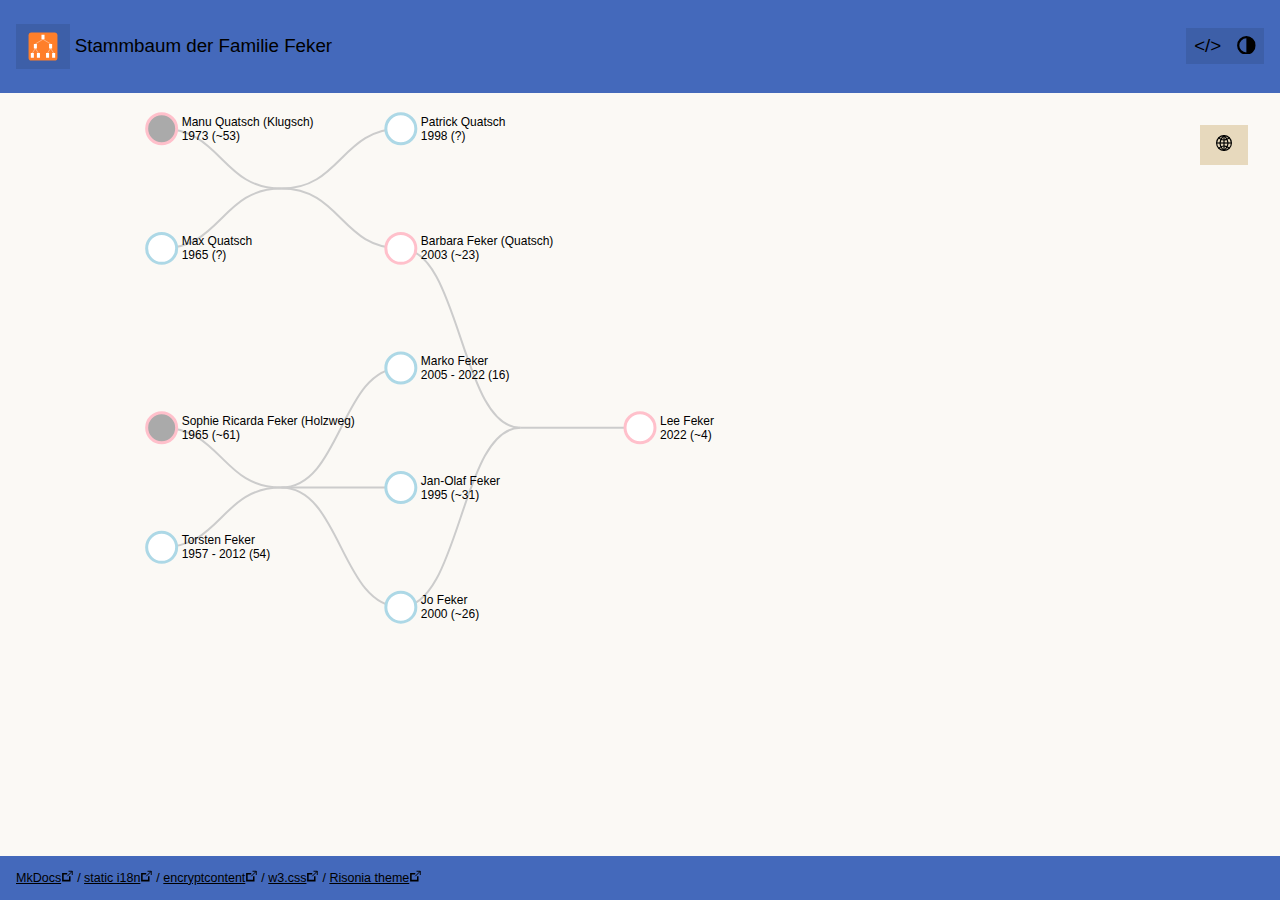
<file: index.html>
<!DOCTYPE html>
<html lang="de">
<head>
  <meta charset="utf-8">
  <meta name="viewport" content="width=device-width, initial-scale=1.0">
  <meta name="description" content="None">
  <meta name="author" content="René Rüthlein">
  <link rel="canonical" href="https://unverbuggt.github.io/mkdocs-familytree-example/">
  <link rel="shortcut icon" href="img/logo.ico">
  <link rel="alternate" hreflang="en" href="https://unverbuggt.github.io/mkdocs-familytree-example/en/">
  <title>Stammbaum - Interaktiver Stammbaum</title>
  <link rel="stylesheet" href="css/w3.css">
  <link rel="stylesheet" href="css/w3-theme.css">
  <link rel="stylesheet" href="css/w3-theme-light.css" media="none" id="light">
  <link rel="stylesheet" href="css/w3-theme-dark.css" media="none" id="dark">
  <link rel="stylesheet" href="css/theme.css">
  <script>
  var base_url = ".";
  var themeItem = 'risonia_theme_'+encodeURIComponent('https://unverbuggt.github.io/mkdocs-familytree-example/');

  function checkTheme() {
    let theme = localStorage.getItem(themeItem);
    if (theme) {
      if (theme == 'light') {
        document.getElementById('dark').media = 'none';
        document.getElementById('light').media = '';
      }
      if (theme == 'dark') {
        document.getElementById('light').media = 'none';
        document.getElementById('dark').media = '';
      }
    }
  }
  checkTheme()
  </script> 
</head>

<body class="w3-theme-l5">

<svg version="1.1" xmlns="http://www.w3.org/2000/svg" style="display: none;">
  <symbol id="open-menu" viewBox="0 0 10 10" fill="currentColor">
    <rect y="0" width="10" height="2"/>
    <rect y="4" width="10" height="2"/>
    <rect y="8" width="10" height="2"/>
  </symbol>
  <symbol id="drop-down" viewBox="0 0 10 10" fill="currentColor">
    <path d="m2 1h6l-3 8z"/>
  </symbol>
  <symbol id="to-top" viewBox="0 0 10 10" fill="currentColor">
    <path d="m2 9h6l-3-8z" />
  </symbol>
  <symbol id="theme-toggle" viewBox="0 0 10 10">
    <ellipse cx="5" cy="5" rx="4.35" ry="4.35" fill="none" stroke="currentColor" stroke-width="1.2"/>
    <path d="M 5,0.5 A 4.5,4.5 0 0 1 9.5,5 4.5,4.5 0 0 1 5,9.5 V 5 Z" fill="currentColor"/>
  </symbol>
  <symbol id="close-menu" viewBox="0 0 10 10" fill="none" stroke="currentColor">
    <path d="m0.71 0.71 8.58 8.58" stroke-width="2"/>
    <path d="m9.29 0.71-8.58 8.58" stroke-width="2"/>
  </symbol>
  <symbol id="toc" viewBox="0 0 10 10" fill="none" stroke="currentColor" stroke-width="1.5">
    <path d="m2.75 1.25h6.75"/>
    <path d="m0.5 1.25h1.5"/>
    <path d="m5 6.13h4.5"/>
    <path d="m2.75 6.13h1.5"/>
    <path d="m2.75 3.87h6.75"/>
    <path d="m0.5 3.87h1.5"/>
    <path d="m2.75 8.75h6.75"/>
    <path d="m0.5 8.75h1.5"/>
  </symbol>
  <symbol id="extlink" viewBox="0 0 10 10" fill="none" stroke="currentColor">
    <path d="m5 5 4-4" stroke-width=".75"/>
    <path d="m9 4v-3h-3" stroke-width=".75"/>
    <path d="m5 3h-3.5v5.5h5.5v-3.5" stroke-width="1.25"/>
  </symbol>
  <symbol id="i18n" viewBox="0 0 10 10" fill="none" stroke="currentColor">
    <ellipse cx="5" cy="5" rx="4.63" ry="4.63" fill="none" stroke-width=".732"/>
    <g transform="matrix(1 0 0 .989 0 .0527)" fill="none" stroke-width=".75">
      <path d="m0.5 5 9 5.1e-6"/>
      <path d="m1.6 1.6c3.39 3.4 6.8 0 6.8 0"/>
      <path d="m1.6 8.4c3.39-3.4 6.8 0 6.8 0"/>
      <path d="m5 0.23s5.5 4.77 0 9.54"/>
      <path d="m5 0.23s-5.5 4.77 0 9.54"/>
      <path d="m5 0.452v9.1"/>
    </g>
  </symbol>
  <symbol id="encrypted" viewBox="0 0 10 10">
    <path transform="scale(.265)" d="m5.67 15.1v22.7h26.5v-22.7zm13.2 4.28c2.87 6.63e-4 5.19 1.88 5.19 4.21-6.29e-4 1.85-1.5 3.49-3.69 4.02l2.05 6.54h-7.1l2.05-6.54c-2.19-0.537-3.69-2.17-3.69-4.02 1.62e-4 -2.32 2.32-4.21 5.19-4.21z"  fill="currentColor" stroke="none"/>
    <path d="m5 0.874c-1.4-1.61e-4 -2.53 1.13-2.53 2.53 3.17e-4 0.179 0.0197 0.887 0.0579 1.06h4.94c0.0382-0.175 0.0576-0.883 0.0579-1.06 1.61e-4 -1.4-1.13-2.53-2.53-2.53z" fill="none" stroke="currentColor" stroke-width="1"/>
  </symbol>
</svg>

<div id="myTop" class="w3-container w3-cell-row w3-top w3-theme w3-medium no-print" style="z-index:2;">
  <div class="w3-cell w3-cell-middle" style="width:0;">
    <button class="w3-button w3-theme-d1 w3-hover-theme w3-padding-small" onclick="w3_open()"><img src="img/logo.svg" class="svg-2em"></button>
  </div>
  <div class="w3-cell w3-cell-middle w3-padding-24" style="width:0;">
    <span style="height:2em;display:inline-block;padding:16px 0px;">&nbsp;</span>
  </div>
  <div class="w3-cell w3-cell-middle">
    <span class="w3-left" id="title-top">Stammbaum der Familie Feker</span>
  </div>
  <div class="w3-cell w3-cell-middle" style="width:0;">
    <button class="w3-button w3-theme-d1 w3-hover-theme w3-padding-small w3-left w3-hide no-print" onclick="topFunction()" id="myToTop"><svg class="svg-1em"><use xlink:href="#to-top" /></svg></button>
  </div>
  <div class="w3-cell w3-cell-middle">
    <button class="w3-button w3-theme-d1 w3-hover-theme w3-padding-small w3-right no-print" onclick="toggleTheme(themeItem)" id="myThemeToggle"><svg class="svg-1em"><use xlink:href="#theme-toggle" /></svg></button>
    <a class="w3-button w3-theme-d1 w3-hover-theme w3-padding-small w3-right no-print" href="https://github.com/unverbuggt/mkdocs-familytree-example" target="_blank">&lt;/&gt;</a>
    </div>
</div>

<header class="w3-container w3-theme w3-medium">
  <div class="w3-cell w3-cell-middle">
    <button class="w3-button w3-theme w3-hover-theme w3-padding-small" style="background-color: transparent!important;"><img src="img/logo.svg" class="svg-2em"></button>
  </div>
  <div class="w3-cell w3-cell-middle w3-padding-24" style="width:0;">
    <span style="height:2em;display:inline-block;padding:16px 0px;">&nbsp;</span>
  </div>
  <div class="w3-cell w3-cell-middle">
    <span class="w3-left" id="title-head">Stammbaum der Familie Feker</span>
  </div>
</header>
<nav class="w3-sidebar w3-bar-block w3-collapse-custom w3-animate-left w3-theme-l4" style="z-index:3;width:300px;" id="mySidebar">
  <div id="myNav" style="font-weight: bold;">
    <a class="w3-bar-item w3-padding-16 w3-button w3-hover-theme w3-theme-l2" href=".">
      Stammbaum
    </a>
    <a class="w3-bar-item w3-padding-16 w3-button w3-hover-theme w3-theme-l4" href="encrypted/">
      Stammbaum <svg class="svg-1em"><use xlink:href="#encrypted" /></svg>
    </a>
    <a class="w3-bar-item w3-padding-16 w3-button w3-hover-theme w3-theme-l4" href="notes/">
      Hinweise
    </a>
  </div>
  <div class="w3-container w3-large" style="height: 8em;" >&nbsp;</div>
</nav>

<div class="w3-overlay w3-hide-huge w3-animate-opacity" onclick="w3_close()" style="cursor:pointer;" id="myOverlay"></div>

<div id="main-view" class="w3-main-custom" style="margin-left:300px;">

<div class="w3-container" style="padding: 32px;">
  <div class="w3-right w3-margin-bottom no-print">
    <div class="w3-dropdown-hover" style="z-index:1;">
      <button class="w3-button w3-hover-theme w3-theme-l3"><svg class="svg-1em"><use xlink:href="#i18n" /></svg></button>
      <div class="w3-dropdown-content w3-bar-block" style="right:0;">
          <a href="/mkdocs-familytree-example/en/" class="w3-bar-item w3-button w3-hover-theme w3-theme-l4">English</a>
          <a href="/mkdocs-familytree-example/" class="w3-bar-item w3-button w3-hover-theme w3-theme-l2">Deutsch</a>
      </div>
    </div>
  </div>
<div style="display: inline-block;position:absolute;top: 0;left: 0;width: 100%;overflow: visible">
<svg id="FT-main"></svg>
</div>
<script defer="" id="familytree-lang" src="assets/javascripts/familytree_de.js"></script>
<script id="familytree-data">
data = {"start": "I0011", "openup": ["I0013", "I0025"], "persons": {"I0000": {"id": "I0000", "name": "Janina Roberta Schmittsch (Eim\u00e9r)", "longname": "Janina Roberta Schmittsch", "birthname": "Eim\u00e9r", "birthyear": 1972, "birthplace": "Durmach", "own_unions": ["F0007"], "parent_union": "F0005", "sex": "f", "job": "Waschlappenverk\u00e4uferin", "thumb": "thumbs/O0001_359447db1e50c7f82a52bf3eef701e35.jpg", "fageab": 15, "mageab": 21}, "I0001": {"id": "I0001", "name": "Tsch\u00e4i Schmittsch", "longname": "Jana Schmittsch", "birthyear": 1999, "birthplace": "Pfirsingen", "own_unions": [], "parent_union": "F0007", "sex": "f", "job": "Detektiv", "thumb": "thumbs/O0002_94274a426d763c1d713f3ef8661d8fec.jpg", "fageab": 17, "mageab": 27}, "I0002": {"id": "I0002", "name": "Manu Quatsch (Klugsch)", "longname": "Manuela Quatsch", "birthname": "Klugsch", "birthyear": 1973, "birthplace": "Durmach", "own_unions": ["F0002"], "parent_union": "F0008", "sex": "f", "job": "Astronautin", "thumb": "thumbs/O0003_1c3c0126b0aeaa4853c011355f6a5e01.jpg"}, "I0003": {"id": "I0003", "name": "Sarah Klugsch", "longname": "Sara Sarah Sar\u00e1 Klugsch", "birthyear": 1973, "birthplace": "Schokoladenstadt", "own_unions": [], "parent_union": "F0008", "sex": "f", "job": "Babysitter", "thumb": "thumbs/O0004_467befc428589df1a8a00f2bc4c96a36.jpg"}, "I0004": {"id": "I0004", "name": "Ria Holzweg (Drumpf)", "longname": "Maria Elisabeth Holzweg", "birthname": "Drumpf", "birthyear": 1909, "birthplace": "Beer", "deathyear": 2003, "deathplace": "Durmach", "age": 93, "own_unions": ["F0004"], "sex": "f", "job": "Kleiderverk\u00e4uferin", "thumb": "thumbs/O0028_9c618c27a3bdea681008655c9957192e.jpg"}, "I0005": {"id": "I0005", "name": "Di Meierm\u00fcller (Eim\u00e9r)", "longname": "Diana Meierm\u00fcller", "birthname": "Eim\u00e9r", "birthyear": 1977, "own_unions": ["F0006"], "parent_union": "F0005", "sex": "f", "job": "Konditorin", "thumb": "thumbs/O0006_4405c7d79edaffb02ec1aec8398d7920.jpg", "fageab": 20, "mageab": 25}, "I0006": {"id": "I0006", "name": "Henriette Holzweg", "longname": "Prof. Dr. Dr. Henriette Maria Holzweg", "birthyear": 1940, "birthplace": "Krapfendorf", "deathyear": 2002, "age": 61, "own_unions": ["F0003"], "parent_union": "F0004", "sex": "f", "job": "Schokoladenverk\u00e4uferin", "thumb": "thumbs/O0007_b8579d0499808ad32089bcfa8d229d1e.jpg", "mageab": 30}, "I0007": {"id": "I0007", "name": "Franziska Eim\u00e9r (Holzweg)", "longname": "Franziska Eim\u00e9r", "birthname": "Holzweg", "birthyear": 1951, "own_unions": ["F0005"], "parent_union": "F0004", "sex": "f", "job": "Lehrerin", "thumb": "thumbs/O0008_19dd2d10b5356c11413b7db86c3d7306.jpg", "mageab": 42}, "I0008": {"id": "I0008", "name": "Sophie Ricarda Feker (Holzweg)", "longname": "Sophie Ricarda Feker", "birthname": "Holzweg", "birthyear": 1965, "own_unions": ["F0001"], "parent_union": "F0003", "sex": "f", "job": "Autorin", "thumb": "thumbs/O0009_626ab0088c394fce5b1e2310d32b0eec.jpg", "fageab": 21, "mageab": 24}, "I0009": {"id": "I0009", "name": "Biene Meierm\u00fcller", "longname": "Sabine Meierm\u00fcller", "birthyear": 2012, "birthplace": "Grumba", "own_unions": [], "parent_union": "F0006", "sex": "f", "thumb": "thumbs/O0010_b1e7913ae739672f6a387f020e80eade.jpg", "fageab": 36, "mageab": 35}, "I0010": {"id": "I0010", "name": "Krissi Meierm\u00fcller", "longname": "Kristin Barbara Meierm\u00fcller", "birthyear": 2016, "own_unions": [], "parent_union": "F0006", "sex": "f", "fageab": 40, "mageab": 39}, "I0011": {"id": "I0011", "name": "Lee Feker", "longname": "Leonie Renate Feker", "birthyear": 2022, "birthplace": "Schokoladenstadt", "own_unions": [], "parent_union": "F0000", "sex": "f", "job": "Baby", "thumb": "thumbs/O0012_00f2cbd96480c27569c7e0dd72de0ebc.jpg", "fageab": 21, "mageab": 19}, "I0012": {"id": "I0012", "name": "Anschi Meierm\u00fcller", "longname": "Angelika Paula Meierm\u00fcller", "birthyear": 2018, "own_unions": [], "parent_union": "F0006", "sex": "f", "thumb": "thumbs/O0013_80cac4704e2ded13a5ee755d72424ba5.jpg", "fageab": 41, "mageab": 40}, "I0013": {"id": "I0013", "name": "Barbara Feker (Quatsch)", "longname": "Barbara Feker", "birthname": "Quatsch", "birthyear": 2003, "birthplace": "Krapfendorf", "own_unions": ["F0000"], "parent_union": "F0002", "sex": "f", "job": "Fu\u00dfballspielerin", "thumb": "thumbs/O0014_2a93c7f45c0278a4b471e9b3a5d9161a.jpg", "fageab": 37, "mageab": 29}, "I0014": {"id": "I0014", "name": "Torsten Feker", "longname": "Dr. Torsten Torben Feker", "birthyear": 1957, "birthplace": "Beer", "deathyear": 2012, "deathplace": "Grumba", "age": 54, "own_unions": ["F0001"], "sex": "m", "job": "Koch", "thumb": "thumbs/O0015_2374fecaa2c5a3fc570060dd773bfdc1.jpg"}, "I0015": {"id": "I0015", "name": "Dennis Schmittsch", "longname": "Dennis Schmittsch", "birthyear": 1982, "own_unions": ["F0007"], "sex": "m", "job": "Klemptner", "thumb": "thumbs/O0016_3feaa56662daa7e41a4fd9beedd4c8cd.jpg"}, "I0016": {"id": "I0016", "name": "Jan-Olaf Feker", "longname": "Jan-Olaf Feker", "birthyear": 1995, "own_unions": [], "parent_union": "F0001", "sex": "m", "job": "Postbote", "thumb": "thumbs/O0017_cfc4d47688891f670bebae5889f7f411.jpg", "fageab": 38, "mageab": 30}, "I0017": {"id": "I0017", "name": "Max Quatsch", "longname": "Maximilian Quatsch", "birthyear": 1965, "birthplace": "Pfirsingen", "deathplace": "!", "own_unions": ["F0002"], "sex": "m", "job": "K\u00f6nig", "thumb": "thumbs/O0018_3812592e0d601894cde7223edb96f638.jpg"}, "I0018": {"id": "I0018", "name": "Fe Eim\u00e9r", "longname": "Felix Bernd Eim\u00e9r", "birthyear": 1957, "deathyear": 1997, "age": 39, "own_unions": ["F0005"], "sex": "m", "job": "Segler", "thumb": "thumbs/O0019_b30a440d6b399cb6e31c89b0f54965b7.jpg"}, "I0019": {"id": "I0019", "name": "Patrick Quatsch", "longname": "Patrick Quatsch", "birthyear": 1998, "deathplace": "?", "own_unions": [], "parent_union": "F0002", "sex": "m", "job": "Kinderg\u00e4rtner", "thumb": "thumbs/O0020_cad630dc43a94a6b1c36f8889a6ee82c.jpg", "fageab": 33, "mageab": 25}, "I0020": {"id": "I0020", "name": "Martin Meierm\u00fcller", "longname": "Martin Meierm\u00fcller", "birthyear": 1976, "birthplace": "Pfirsingen", "own_unions": ["F0006"], "sex": "m", "job": "Hausmeister", "thumb": "thumbs/O0021_d9860583e7166dd12748b5a9439b481e.jpg"}, "I0021": {"id": "I0021", "name": "Uwe-Marc Eim\u00e9r", "longname": "Uwe-Marc Eim\u00e9r", "birthyear": 1976, "own_unions": [], "parent_union": "F0005", "sex": "m", "job": "LKW Fahrer", "thumb": "thumbs/O0022_f36139457df9827abbd735d9176612e9.jpg", "fageab": 19, "mageab": 25}, "I0022": {"id": "I0022", "name": "Sebastian Holzweg (Brunber)", "longname": "Sebastian Corbinian Holzweg", "birthname": "Brunber", "birthyear": 1943, "birthplace": "Beer", "deathyear": 1987, "age": 43, "own_unions": ["F0003"], "sex": "m", "job": "Schmied", "thumb": "thumbs/O0023_9f44acd8af9437e21b34a49353ccdd98.jpg"}, "I0023": {"id": "I0023", "name": "Phillipp Meierm\u00fcller", "longname": "Phillipp Desder Meierm\u00fcller", "birthyear": 2008, "own_unions": [], "parent_union": "F0006", "sex": "m", "thumb": "thumbs/O0024_c4af802b103bd8bc6bdbebbf2b16d61f.jpg", "fageab": 32, "mageab": 31}, "I0024": {"id": "I0024", "name": "Dorsten Meierm\u00fcller", "longname": "Mathias Dorsten Meierm\u00fcller", "birthyear": 2009, "own_unions": [], "parent_union": "F0006", "sex": "m", "thumb": "thumbs/O0025_3afbd80792833dbb0d6d73d6935aa29e.jpg", "fageab": 32, "mageab": 31}, "I0025": {"id": "I0025", "name": "Jo Feker", "longname": "Jonas Fridolin Feker", "birthyear": 2000, "birthplace": "Schokoladenstadt", "own_unions": ["F0000"], "parent_union": "F0001", "sex": "m", "job": "Bademeister, Seemann", "thumb": "thumbs/O0026_e965fc23623ff87df97d00f0fa8e72b7.jpg", "fageab": 43, "mageab": 35}, "I0026": {"id": "I0026", "name": "Marko Feker", "longname": "Marko Feker", "birthyear": 2005, "deathyear": 2022, "age": 16, "own_unions": [], "parent_union": "F0001", "sex": "m", "job": "F\u00f6rster", "thumb": "thumbs/O0027_5e2c00f0685bc2aea58f5a231a9b0696.jpg", "fageab": 47, "mageab": 39}, "I0027": {"id": "I0027", "name": "Arthur Holzweg", "longname": "Arthur Holzweg", "deathplace": "Grumba", "own_unions": ["F0004"], "sex": "m", "job": "Arch\u00e4ologe"}, "I0028": {"id": "I0028", "name": "? Klugsch", "longname": "? Klugsch", "own_unions": ["F0008"], "sex": "m"}}, "unions": {"F0000": {"id": "F0000", "partner": ["I0025", "I0013"], "children": ["I0011"]}, "F0001": {"id": "F0001", "partner": ["I0014", "I0008"], "children": ["I0025", "I0016", "I0026"]}, "F0002": {"id": "F0002", "partner": ["I0017", "I0002"], "children": ["I0013", "I0019"]}, "F0003": {"id": "F0003", "partner": ["I0022", "I0006"], "children": ["I0008"]}, "F0004": {"id": "F0004", "partner": ["I0027", "I0004"], "children": ["I0006", "I0007"]}, "F0005": {"id": "F0005", "partner": ["I0018", "I0007"], "children": ["I0005", "I0000", "I0021"]}, "F0006": {"id": "F0006", "partner": ["I0020", "I0005"], "children": ["I0012", "I0010", "I0024", "I0009", "I0023"]}, "F0007": {"id": "F0007", "partner": ["I0015", "I0000"], "children": ["I0001"]}, "F0008": {"id": "F0008", "partner": ["I0028"], "children": ["I0002", "I0003"]}}, "links": [["I0025", "F0000"], ["I0013", "F0000"], ["F0000", "I0011"], ["I0014", "F0001"], ["I0008", "F0001"], ["F0001", "I0025"], ["F0001", "I0016"], ["F0001", "I0026"], ["I0017", "F0002"], ["I0002", "F0002"], ["F0002", "I0013"], ["F0002", "I0019"], ["I0022", "F0003"], ["I0006", "F0003"], ["F0003", "I0008"], ["I0027", "F0004"], ["I0004", "F0004"], ["F0004", "I0006"], ["F0004", "I0007"], ["I0018", "F0005"], ["I0007", "F0005"], ["F0005", "I0005"], ["F0005", "I0000"], ["F0005", "I0021"], ["I0020", "F0006"], ["I0005", "F0006"], ["F0006", "I0012"], ["F0006", "I0010"], ["F0006", "I0024"], ["F0006", "I0009"], ["F0006", "I0023"], ["I0015", "F0007"], ["I0000", "F0007"], ["F0007", "I0001"], ["I0028", "F0008"], ["F0008", "I0002"], ["F0008", "I0003"]]};
</script>
</div>
<footer class="w3-container w3-theme no-print">
  <p class="w3-left w3-tiny">
    <a href="https://www.mkdocs.org" target="_blank">MkDocs<svg class="svg-1em"><use xlink:href="#extlink" /></svg></a>
    <span class="w3-hide-small"> / <a href="https://ultrabug.github.io/mkdocs-static-i18n/" target="_blank">static i18n<svg class="svg-1em"><use xlink:href="#extlink" /></svg></a></span>
    <span class="w3-hide-small"> / <a href="https://github.com/unverbuggt/mkdocs-encryptcontent-plugin" target="_blank">encryptcontent<svg class="svg-1em"><use xlink:href="#extlink" /></svg></a></span>
    <span class="w3-hide-small"> / <a href="https://www.w3schools.com/w3css/" target="_blank">w3.css<svg class="svg-1em"><use xlink:href="#extlink" /></svg></a></span>
    / <a href="https://github.com/unverbuggt/mkdocs-risonia-theme" target="_blank">Risonia theme<svg class="svg-1em"><use xlink:href="#extlink" /></svg></a>
  </p>
</footer>
</div>
<script src="js/theme.js"></script>
  <script src="assets/javascripts/d3.v7.min.js"></script>
  <script src="assets/javascripts/d3-dag.js"></script>
  <script src="assets/javascripts/familytree.js"></script>
  <script src="assets/javascripts/familytree_misc.js"></script>
<script>
  var DOMContentLoaded_fired = false;
</script>
<script id="theme">
function runWhenDOMContentLoaded() {
  if (document.getElementById('FT-main')) {
    familytree_init();
  }
}
if (DOMContentLoaded_fired) {
  runWhenDOMContentLoaded();
}
</script>
<script>
document.addEventListener('DOMContentLoaded',function(){
  DOMContentLoaded_fired=true;
  runWhenDOMContentLoaded();
});
</script>

</body>
</html>

<!--
MkDocs version : 1.5.2
Build Date UTC : 2023-08-04 17:21:42.728092+00:00
-->
</file>
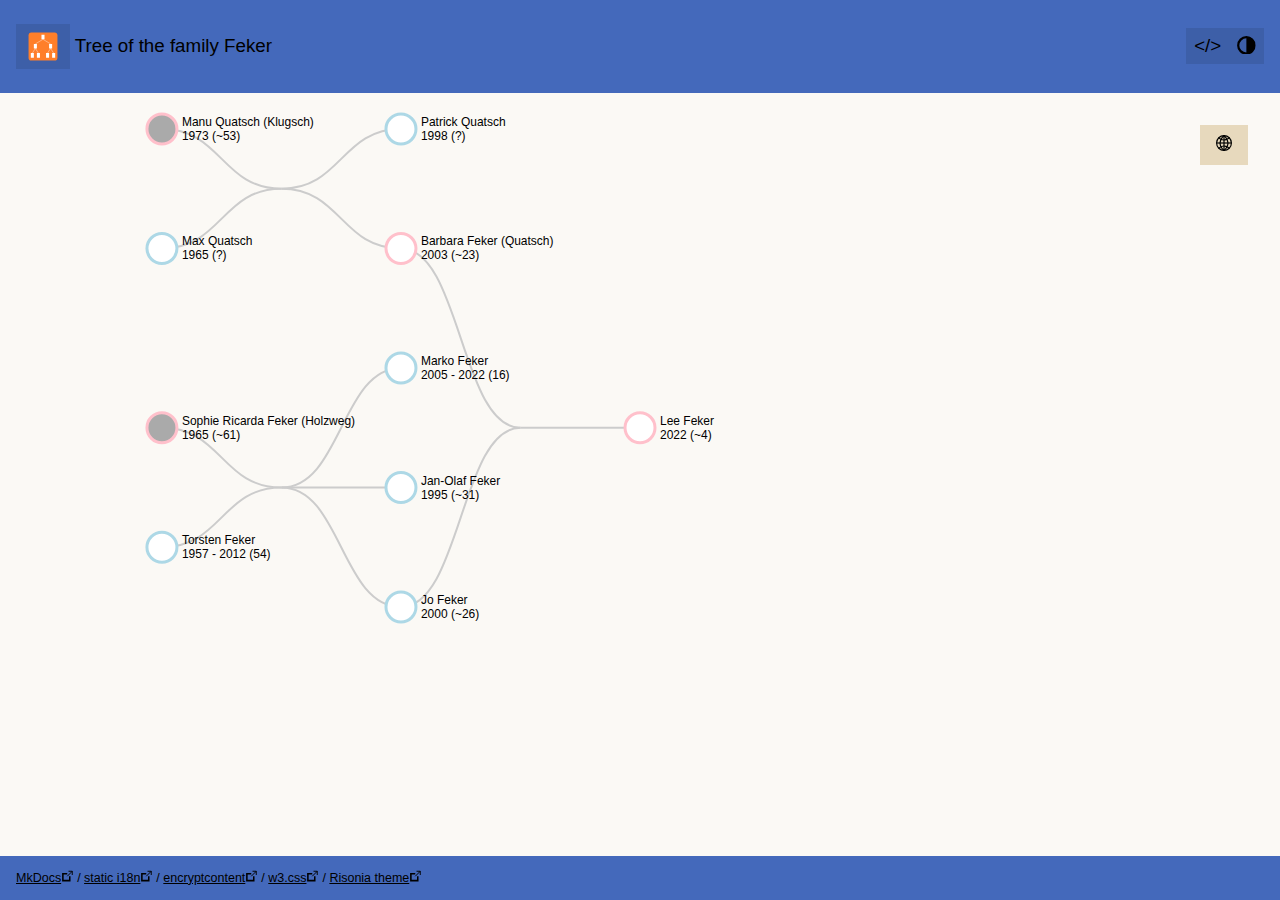
<file: en/index.html>
<!DOCTYPE html>
<html lang="en">
<head>
  <meta charset="utf-8">
  <meta name="viewport" content="width=device-width, initial-scale=1.0">
  
  <meta name="author" content="René Rüthlein">
  <link rel="canonical" href="https://unverbuggt.github.io/mkdocs-familytree-example/en/">
  <link rel="shortcut icon" href="../img/logo.ico">
  <link rel="alternate" hreflang="x-default" href="https://unverbuggt.github.io/mkdocs-familytree-example/">
  <title>Family tree - Family tree</title>
  <link rel="stylesheet" href="../css/w3.css">
  <link rel="stylesheet" href="../css/w3-theme.css">
  <link rel="stylesheet" href="../css/w3-theme-light.css" media="none" id="light">
  <link rel="stylesheet" href="../css/w3-theme-dark.css" media="none" id="dark">
  <link rel="stylesheet" href="../css/theme.css">
  <script>
  var base_url = "..";
  var themeItem = 'risonia_theme_'+encodeURIComponent('https://unverbuggt.github.io/mkdocs-familytree-example/');

  function checkTheme() {
    let theme = localStorage.getItem(themeItem);
    if (theme) {
      if (theme == 'light') {
        document.getElementById('dark').media = 'none';
        document.getElementById('light').media = '';
      }
      if (theme == 'dark') {
        document.getElementById('light').media = 'none';
        document.getElementById('dark').media = '';
      }
    }
  }
  checkTheme()
  </script> 
</head>

<body class="w3-theme-l5">

<svg version="1.1" xmlns="http://www.w3.org/2000/svg" style="display: none;">
  <symbol id="open-menu" viewBox="0 0 10 10" fill="currentColor">
    <rect y="0" width="10" height="2"/>
    <rect y="4" width="10" height="2"/>
    <rect y="8" width="10" height="2"/>
  </symbol>
  <symbol id="drop-down" viewBox="0 0 10 10" fill="currentColor">
    <path d="m2 1h6l-3 8z"/>
  </symbol>
  <symbol id="to-top" viewBox="0 0 10 10" fill="currentColor">
    <path d="m2 9h6l-3-8z" />
  </symbol>
  <symbol id="theme-toggle" viewBox="0 0 10 10">
    <ellipse cx="5" cy="5" rx="4.35" ry="4.35" fill="none" stroke="currentColor" stroke-width="1.2"/>
    <path d="M 5,0.5 A 4.5,4.5 0 0 1 9.5,5 4.5,4.5 0 0 1 5,9.5 V 5 Z" fill="currentColor"/>
  </symbol>
  <symbol id="close-menu" viewBox="0 0 10 10" fill="none" stroke="currentColor">
    <path d="m0.71 0.71 8.58 8.58" stroke-width="2"/>
    <path d="m9.29 0.71-8.58 8.58" stroke-width="2"/>
  </symbol>
  <symbol id="toc" viewBox="0 0 10 10" fill="none" stroke="currentColor" stroke-width="1.5">
    <path d="m2.75 1.25h6.75"/>
    <path d="m0.5 1.25h1.5"/>
    <path d="m5 6.13h4.5"/>
    <path d="m2.75 6.13h1.5"/>
    <path d="m2.75 3.87h6.75"/>
    <path d="m0.5 3.87h1.5"/>
    <path d="m2.75 8.75h6.75"/>
    <path d="m0.5 8.75h1.5"/>
  </symbol>
  <symbol id="extlink" viewBox="0 0 10 10" fill="none" stroke="currentColor">
    <path d="m5 5 4-4" stroke-width=".75"/>
    <path d="m9 4v-3h-3" stroke-width=".75"/>
    <path d="m5 3h-3.5v5.5h5.5v-3.5" stroke-width="1.25"/>
  </symbol>
  <symbol id="i18n" viewBox="0 0 10 10" fill="none" stroke="currentColor">
    <ellipse cx="5" cy="5" rx="4.63" ry="4.63" fill="none" stroke-width=".732"/>
    <g transform="matrix(1 0 0 .989 0 .0527)" fill="none" stroke-width=".75">
      <path d="m0.5 5 9 5.1e-6"/>
      <path d="m1.6 1.6c3.39 3.4 6.8 0 6.8 0"/>
      <path d="m1.6 8.4c3.39-3.4 6.8 0 6.8 0"/>
      <path d="m5 0.23s5.5 4.77 0 9.54"/>
      <path d="m5 0.23s-5.5 4.77 0 9.54"/>
      <path d="m5 0.452v9.1"/>
    </g>
  </symbol>
  <symbol id="encrypted" viewBox="0 0 10 10">
    <path transform="scale(.265)" d="m5.67 15.1v22.7h26.5v-22.7zm13.2 4.28c2.87 6.63e-4 5.19 1.88 5.19 4.21-6.29e-4 1.85-1.5 3.49-3.69 4.02l2.05 6.54h-7.1l2.05-6.54c-2.19-0.537-3.69-2.17-3.69-4.02 1.62e-4 -2.32 2.32-4.21 5.19-4.21z"  fill="currentColor" stroke="none"/>
    <path d="m5 0.874c-1.4-1.61e-4 -2.53 1.13-2.53 2.53 3.17e-4 0.179 0.0197 0.887 0.0579 1.06h4.94c0.0382-0.175 0.0576-0.883 0.0579-1.06 1.61e-4 -1.4-1.13-2.53-2.53-2.53z" fill="none" stroke="currentColor" stroke-width="1"/>
  </symbol>
</svg>

<div id="myTop" class="w3-container w3-cell-row w3-top w3-theme w3-medium no-print" style="z-index:2;">
  <div class="w3-cell w3-cell-middle" style="width:0;">
    <button class="w3-button w3-theme-d1 w3-hover-theme w3-padding-small" onclick="w3_open()"><img src="../img/logo.svg" class="svg-2em"></button>
  </div>
  <div class="w3-cell w3-cell-middle w3-padding-24" style="width:0;">
    <span style="height:2em;display:inline-block;padding:16px 0px;">&nbsp;</span>
  </div>
  <div class="w3-cell w3-cell-middle">
    <span class="w3-left" id="title-top">Tree of the family Feker</span>
  </div>
  <div class="w3-cell w3-cell-middle" style="width:0;">
    <button class="w3-button w3-theme-d1 w3-hover-theme w3-padding-small w3-left w3-hide no-print" onclick="topFunction()" id="myToTop"><svg class="svg-1em"><use xlink:href="#to-top" /></svg></button>
  </div>
  <div class="w3-cell w3-cell-middle">
    <button class="w3-button w3-theme-d1 w3-hover-theme w3-padding-small w3-right no-print" onclick="toggleTheme(themeItem)" id="myThemeToggle"><svg class="svg-1em"><use xlink:href="#theme-toggle" /></svg></button>
    <a class="w3-button w3-theme-d1 w3-hover-theme w3-padding-small w3-right no-print" href="https://github.com/unverbuggt/mkdocs-familytree-example" target="_blank">&lt;/&gt;</a>
    </div>
</div>

<header class="w3-container w3-theme w3-medium">
  <div class="w3-cell w3-cell-middle">
    <button class="w3-button w3-theme w3-hover-theme w3-padding-small" style="background-color: transparent!important;"><img src="../img/logo.svg" class="svg-2em"></button>
  </div>
  <div class="w3-cell w3-cell-middle w3-padding-24" style="width:0;">
    <span style="height:2em;display:inline-block;padding:16px 0px;">&nbsp;</span>
  </div>
  <div class="w3-cell w3-cell-middle">
    <span class="w3-left" id="title-head">Tree of the family Feker</span>
  </div>
</header>
<nav class="w3-sidebar w3-bar-block w3-collapse-custom w3-animate-left w3-theme-l4" style="z-index:3;width:300px;" id="mySidebar">
  <div id="myNav" style="font-weight: bold;">
    <a class="w3-bar-item w3-padding-16 w3-button w3-hover-theme w3-theme-l2" href="./">
      Family tree
    </a>
    <a class="w3-bar-item w3-padding-16 w3-button w3-hover-theme w3-theme-l4" href="encrypted/">
      Family tree <svg class="svg-1em"><use xlink:href="#encrypted" /></svg>
    </a>
    <a class="w3-bar-item w3-padding-16 w3-button w3-hover-theme w3-theme-l4" href="notes/">
      Notes
    </a>
  </div>
  <div class="w3-container w3-large" style="height: 8em;" >&nbsp;</div>
</nav>

<div class="w3-overlay w3-hide-huge w3-animate-opacity" onclick="w3_close()" style="cursor:pointer;" id="myOverlay"></div>

<div id="main-view" class="w3-main-custom" style="margin-left:300px;">

<div class="w3-container" style="padding: 32px;">
  <div class="w3-right w3-margin-bottom no-print">
    <div class="w3-dropdown-hover" style="z-index:1;">
      <button class="w3-button w3-hover-theme w3-theme-l3"><svg class="svg-1em"><use xlink:href="#i18n" /></svg></button>
      <div class="w3-dropdown-content w3-bar-block" style="right:0;">
          <a href="/mkdocs-familytree-example/en/" class="w3-bar-item w3-button w3-hover-theme w3-theme-l2">English</a>
          <a href="/mkdocs-familytree-example/" class="w3-bar-item w3-button w3-hover-theme w3-theme-l4">Deutsch</a>
      </div>
    </div>
  </div>
<div style="display: inline-block;position:absolute;top: 0;left: 0;width: 100%;overflow: visible">
<svg id="FT-main"></svg>
</div>
<script defer="" id="familytree-lang" src="../assets/javascripts/familytree_en.js"></script>
<script id="familytree-data">
data = {"start": "I0011", "openup": ["I0013", "I0025"], "persons": {"I0000": {"id": "I0000", "name": "Janina Roberta Schmittsch (Eim\u00e9r)", "longname": "Janina Roberta Schmittsch", "birthname": "Eim\u00e9r", "birthyear": 1972, "birthplace": "Durmach", "own_unions": ["F0007"], "parent_union": "F0005", "sex": "f", "job": "Waschlappenverk\u00e4uferin", "thumb": "thumbs/O0001_359447db1e50c7f82a52bf3eef701e35.jpg", "fageab": 15, "mageab": 21}, "I0001": {"id": "I0001", "name": "Tsch\u00e4i Schmittsch", "longname": "Jana Schmittsch", "birthyear": 1999, "birthplace": "Pfirsingen", "own_unions": [], "parent_union": "F0007", "sex": "f", "job": "Detektiv", "thumb": "thumbs/O0002_94274a426d763c1d713f3ef8661d8fec.jpg", "fageab": 17, "mageab": 27}, "I0002": {"id": "I0002", "name": "Manu Quatsch (Klugsch)", "longname": "Manuela Quatsch", "birthname": "Klugsch", "birthyear": 1973, "birthplace": "Durmach", "own_unions": ["F0002"], "parent_union": "F0008", "sex": "f", "job": "Astronautin", "thumb": "thumbs/O0003_1c3c0126b0aeaa4853c011355f6a5e01.jpg"}, "I0003": {"id": "I0003", "name": "Sarah Klugsch", "longname": "Sara Sarah Sar\u00e1 Klugsch", "birthyear": 1973, "birthplace": "Schokoladenstadt", "own_unions": [], "parent_union": "F0008", "sex": "f", "job": "Babysitter", "thumb": "thumbs/O0004_467befc428589df1a8a00f2bc4c96a36.jpg"}, "I0004": {"id": "I0004", "name": "Ria Holzweg (Drumpf)", "longname": "Maria Elisabeth Holzweg", "birthname": "Drumpf", "birthyear": 1909, "birthplace": "Beer", "deathyear": 2003, "deathplace": "Durmach", "age": 93, "own_unions": ["F0004"], "sex": "f", "job": "Kleiderverk\u00e4uferin", "thumb": "thumbs/O0028_9c618c27a3bdea681008655c9957192e.jpg"}, "I0005": {"id": "I0005", "name": "Di Meierm\u00fcller (Eim\u00e9r)", "longname": "Diana Meierm\u00fcller", "birthname": "Eim\u00e9r", "birthyear": 1977, "own_unions": ["F0006"], "parent_union": "F0005", "sex": "f", "job": "Konditorin", "thumb": "thumbs/O0006_4405c7d79edaffb02ec1aec8398d7920.jpg", "fageab": 20, "mageab": 25}, "I0006": {"id": "I0006", "name": "Henriette Holzweg", "longname": "Prof. Dr. Dr. Henriette Maria Holzweg", "birthyear": 1940, "birthplace": "Krapfendorf", "deathyear": 2002, "age": 61, "own_unions": ["F0003"], "parent_union": "F0004", "sex": "f", "job": "Schokoladenverk\u00e4uferin", "thumb": "thumbs/O0007_b8579d0499808ad32089bcfa8d229d1e.jpg", "mageab": 30}, "I0007": {"id": "I0007", "name": "Franziska Eim\u00e9r (Holzweg)", "longname": "Franziska Eim\u00e9r", "birthname": "Holzweg", "birthyear": 1951, "own_unions": ["F0005"], "parent_union": "F0004", "sex": "f", "job": "Lehrerin", "thumb": "thumbs/O0008_19dd2d10b5356c11413b7db86c3d7306.jpg", "mageab": 42}, "I0008": {"id": "I0008", "name": "Sophie Ricarda Feker (Holzweg)", "longname": "Sophie Ricarda Feker", "birthname": "Holzweg", "birthyear": 1965, "own_unions": ["F0001"], "parent_union": "F0003", "sex": "f", "job": "Autorin", "thumb": "thumbs/O0009_626ab0088c394fce5b1e2310d32b0eec.jpg", "fageab": 21, "mageab": 24}, "I0009": {"id": "I0009", "name": "Biene Meierm\u00fcller", "longname": "Sabine Meierm\u00fcller", "birthyear": 2012, "birthplace": "Grumba", "own_unions": [], "parent_union": "F0006", "sex": "f", "thumb": "thumbs/O0010_b1e7913ae739672f6a387f020e80eade.jpg", "fageab": 36, "mageab": 35}, "I0010": {"id": "I0010", "name": "Krissi Meierm\u00fcller", "longname": "Kristin Barbara Meierm\u00fcller", "birthyear": 2016, "own_unions": [], "parent_union": "F0006", "sex": "f", "fageab": 40, "mageab": 39}, "I0011": {"id": "I0011", "name": "Lee Feker", "longname": "Leonie Renate Feker", "birthyear": 2022, "birthplace": "Schokoladenstadt", "own_unions": [], "parent_union": "F0000", "sex": "f", "job": "Baby", "thumb": "thumbs/O0012_00f2cbd96480c27569c7e0dd72de0ebc.jpg", "fageab": 21, "mageab": 19}, "I0012": {"id": "I0012", "name": "Anschi Meierm\u00fcller", "longname": "Angelika Paula Meierm\u00fcller", "birthyear": 2018, "own_unions": [], "parent_union": "F0006", "sex": "f", "thumb": "thumbs/O0013_80cac4704e2ded13a5ee755d72424ba5.jpg", "fageab": 41, "mageab": 40}, "I0013": {"id": "I0013", "name": "Barbara Feker (Quatsch)", "longname": "Barbara Feker", "birthname": "Quatsch", "birthyear": 2003, "birthplace": "Krapfendorf", "own_unions": ["F0000"], "parent_union": "F0002", "sex": "f", "job": "Fu\u00dfballspielerin", "thumb": "thumbs/O0014_2a93c7f45c0278a4b471e9b3a5d9161a.jpg", "fageab": 37, "mageab": 29}, "I0014": {"id": "I0014", "name": "Torsten Feker", "longname": "Dr. Torsten Torben Feker", "birthyear": 1957, "birthplace": "Beer", "deathyear": 2012, "deathplace": "Grumba", "age": 54, "own_unions": ["F0001"], "sex": "m", "job": "Koch", "thumb": "thumbs/O0015_2374fecaa2c5a3fc570060dd773bfdc1.jpg"}, "I0015": {"id": "I0015", "name": "Dennis Schmittsch", "longname": "Dennis Schmittsch", "birthyear": 1982, "own_unions": ["F0007"], "sex": "m", "job": "Klemptner", "thumb": "thumbs/O0016_3feaa56662daa7e41a4fd9beedd4c8cd.jpg"}, "I0016": {"id": "I0016", "name": "Jan-Olaf Feker", "longname": "Jan-Olaf Feker", "birthyear": 1995, "own_unions": [], "parent_union": "F0001", "sex": "m", "job": "Postbote", "thumb": "thumbs/O0017_cfc4d47688891f670bebae5889f7f411.jpg", "fageab": 38, "mageab": 30}, "I0017": {"id": "I0017", "name": "Max Quatsch", "longname": "Maximilian Quatsch", "birthyear": 1965, "birthplace": "Pfirsingen", "deathplace": "!", "own_unions": ["F0002"], "sex": "m", "job": "K\u00f6nig", "thumb": "thumbs/O0018_3812592e0d601894cde7223edb96f638.jpg"}, "I0018": {"id": "I0018", "name": "Fe Eim\u00e9r", "longname": "Felix Bernd Eim\u00e9r", "birthyear": 1957, "deathyear": 1997, "age": 39, "own_unions": ["F0005"], "sex": "m", "job": "Segler", "thumb": "thumbs/O0019_b30a440d6b399cb6e31c89b0f54965b7.jpg"}, "I0019": {"id": "I0019", "name": "Patrick Quatsch", "longname": "Patrick Quatsch", "birthyear": 1998, "deathplace": "?", "own_unions": [], "parent_union": "F0002", "sex": "m", "job": "Kinderg\u00e4rtner", "thumb": "thumbs/O0020_cad630dc43a94a6b1c36f8889a6ee82c.jpg", "fageab": 33, "mageab": 25}, "I0020": {"id": "I0020", "name": "Martin Meierm\u00fcller", "longname": "Martin Meierm\u00fcller", "birthyear": 1976, "birthplace": "Pfirsingen", "own_unions": ["F0006"], "sex": "m", "job": "Hausmeister", "thumb": "thumbs/O0021_d9860583e7166dd12748b5a9439b481e.jpg"}, "I0021": {"id": "I0021", "name": "Uwe-Marc Eim\u00e9r", "longname": "Uwe-Marc Eim\u00e9r", "birthyear": 1976, "own_unions": [], "parent_union": "F0005", "sex": "m", "job": "LKW Fahrer", "thumb": "thumbs/O0022_f36139457df9827abbd735d9176612e9.jpg", "fageab": 19, "mageab": 25}, "I0022": {"id": "I0022", "name": "Sebastian Holzweg (Brunber)", "longname": "Sebastian Corbinian Holzweg", "birthname": "Brunber", "birthyear": 1943, "birthplace": "Beer", "deathyear": 1987, "age": 43, "own_unions": ["F0003"], "sex": "m", "job": "Schmied", "thumb": "thumbs/O0023_9f44acd8af9437e21b34a49353ccdd98.jpg"}, "I0023": {"id": "I0023", "name": "Phillipp Meierm\u00fcller", "longname": "Phillipp Desder Meierm\u00fcller", "birthyear": 2008, "own_unions": [], "parent_union": "F0006", "sex": "m", "thumb": "thumbs/O0024_c4af802b103bd8bc6bdbebbf2b16d61f.jpg", "fageab": 32, "mageab": 31}, "I0024": {"id": "I0024", "name": "Dorsten Meierm\u00fcller", "longname": "Mathias Dorsten Meierm\u00fcller", "birthyear": 2009, "own_unions": [], "parent_union": "F0006", "sex": "m", "thumb": "thumbs/O0025_3afbd80792833dbb0d6d73d6935aa29e.jpg", "fageab": 32, "mageab": 31}, "I0025": {"id": "I0025", "name": "Jo Feker", "longname": "Jonas Fridolin Feker", "birthyear": 2000, "birthplace": "Schokoladenstadt", "own_unions": ["F0000"], "parent_union": "F0001", "sex": "m", "job": "Bademeister, Seemann", "thumb": "thumbs/O0026_e965fc23623ff87df97d00f0fa8e72b7.jpg", "fageab": 43, "mageab": 35}, "I0026": {"id": "I0026", "name": "Marko Feker", "longname": "Marko Feker", "birthyear": 2005, "deathyear": 2022, "age": 16, "own_unions": [], "parent_union": "F0001", "sex": "m", "job": "F\u00f6rster", "thumb": "thumbs/O0027_5e2c00f0685bc2aea58f5a231a9b0696.jpg", "fageab": 47, "mageab": 39}, "I0027": {"id": "I0027", "name": "Arthur Holzweg", "longname": "Arthur Holzweg", "deathplace": "Grumba", "own_unions": ["F0004"], "sex": "m", "job": "Arch\u00e4ologe"}, "I0028": {"id": "I0028", "name": "? Klugsch", "longname": "? Klugsch", "own_unions": ["F0008"], "sex": "m"}}, "unions": {"F0000": {"id": "F0000", "partner": ["I0025", "I0013"], "children": ["I0011"]}, "F0001": {"id": "F0001", "partner": ["I0014", "I0008"], "children": ["I0025", "I0016", "I0026"]}, "F0002": {"id": "F0002", "partner": ["I0017", "I0002"], "children": ["I0013", "I0019"]}, "F0003": {"id": "F0003", "partner": ["I0022", "I0006"], "children": ["I0008"]}, "F0004": {"id": "F0004", "partner": ["I0027", "I0004"], "children": ["I0006", "I0007"]}, "F0005": {"id": "F0005", "partner": ["I0018", "I0007"], "children": ["I0005", "I0000", "I0021"]}, "F0006": {"id": "F0006", "partner": ["I0020", "I0005"], "children": ["I0012", "I0010", "I0024", "I0009", "I0023"]}, "F0007": {"id": "F0007", "partner": ["I0015", "I0000"], "children": ["I0001"]}, "F0008": {"id": "F0008", "partner": ["I0028"], "children": ["I0002", "I0003"]}}, "links": [["I0025", "F0000"], ["I0013", "F0000"], ["F0000", "I0011"], ["I0014", "F0001"], ["I0008", "F0001"], ["F0001", "I0025"], ["F0001", "I0016"], ["F0001", "I0026"], ["I0017", "F0002"], ["I0002", "F0002"], ["F0002", "I0013"], ["F0002", "I0019"], ["I0022", "F0003"], ["I0006", "F0003"], ["F0003", "I0008"], ["I0027", "F0004"], ["I0004", "F0004"], ["F0004", "I0006"], ["F0004", "I0007"], ["I0018", "F0005"], ["I0007", "F0005"], ["F0005", "I0005"], ["F0005", "I0000"], ["F0005", "I0021"], ["I0020", "F0006"], ["I0005", "F0006"], ["F0006", "I0012"], ["F0006", "I0010"], ["F0006", "I0024"], ["F0006", "I0009"], ["F0006", "I0023"], ["I0015", "F0007"], ["I0000", "F0007"], ["F0007", "I0001"], ["I0028", "F0008"], ["F0008", "I0002"], ["F0008", "I0003"]]};
</script>
</div>
<footer class="w3-container w3-theme no-print">
  <p class="w3-left w3-tiny">
    <a href="https://www.mkdocs.org" target="_blank">MkDocs<svg class="svg-1em"><use xlink:href="#extlink" /></svg></a>
    <span class="w3-hide-small"> / <a href="https://ultrabug.github.io/mkdocs-static-i18n/" target="_blank">static i18n<svg class="svg-1em"><use xlink:href="#extlink" /></svg></a></span>
    <span class="w3-hide-small"> / <a href="https://github.com/unverbuggt/mkdocs-encryptcontent-plugin" target="_blank">encryptcontent<svg class="svg-1em"><use xlink:href="#extlink" /></svg></a></span>
    <span class="w3-hide-small"> / <a href="https://www.w3schools.com/w3css/" target="_blank">w3.css<svg class="svg-1em"><use xlink:href="#extlink" /></svg></a></span>
    / <a href="https://github.com/unverbuggt/mkdocs-risonia-theme" target="_blank">Risonia theme<svg class="svg-1em"><use xlink:href="#extlink" /></svg></a>
  </p>
</footer>
</div>
<script src="../js/theme.js"></script>
  <script src="../assets/javascripts/d3.v7.min.js"></script>
  <script src="../assets/javascripts/d3-dag.js"></script>
  <script src="../assets/javascripts/familytree.js"></script>
  <script src="../assets/javascripts/familytree_misc.js"></script>
<script>
  var DOMContentLoaded_fired = false;
</script>
<script id="theme">
function runWhenDOMContentLoaded() {
  if (document.getElementById('FT-main')) {
    familytree_init();
  }
}
if (DOMContentLoaded_fired) {
  runWhenDOMContentLoaded();
}
</script>
<script>
document.addEventListener('DOMContentLoaded',function(){
  DOMContentLoaded_fired=true;
  runWhenDOMContentLoaded();
});
</script>

</body>
</html>
</file>
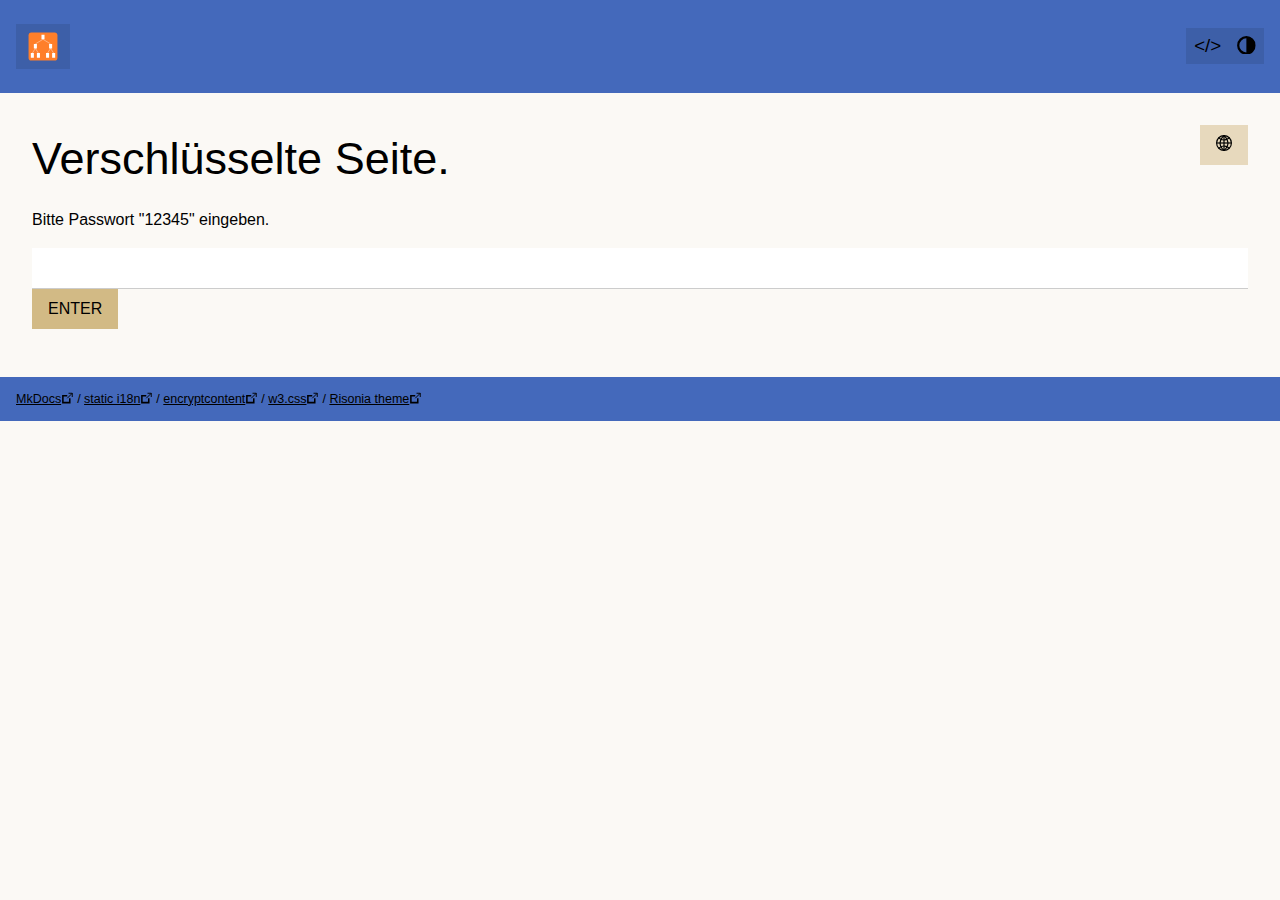
<file: encrypted/index.html>
<!DOCTYPE html>

<html lang="de">
<head>
<meta charset="utf-8"/>
<meta content="width=device-width, initial-scale=1.0" name="viewport"/>
<meta content="René Rüthlein" name="author"/>
<link href="https://unverbuggt.github.io/mkdocs-familytree-example/encrypted/" rel="canonical"/>
<link href="../img/logo.ico" rel="shortcut icon"/>
<link href="https://unverbuggt.github.io/mkdocs-familytree-example/en/encrypted/" hreflang="en" rel="alternate"/>
<title>Stammbaum - Interaktiver Stammbaum</title>
<link href="../css/w3.css" rel="stylesheet"/>
<link href="../css/w3-theme.css" rel="stylesheet"/>
<link href="../css/w3-theme-light.css" id="light" media="none" rel="stylesheet"/>
<link href="../css/w3-theme-dark.css" id="dark" media="none" rel="stylesheet"/>
<link href="../css/theme.css" rel="stylesheet"/>
<script>
  var base_url = "..";
  var themeItem = 'risonia_theme_'+encodeURIComponent('https://unverbuggt.github.io/mkdocs-familytree-example/');

  function checkTheme() {
    let theme = localStorage.getItem(themeItem);
    if (theme) {
      if (theme == 'light') {
        document.getElementById('dark').media = 'none';
        document.getElementById('light').media = '';
      }
      if (theme == 'dark') {
        document.getElementById('light').media = 'none';
        document.getElementById('dark').media = '';
      }
    }
  }
  checkTheme()
  </script>
</head>
<body class="w3-theme-l5">
<svg style="display: none;" version="1.1" xmlns="http://www.w3.org/2000/svg">
<symbol fill="currentColor" id="open-menu" viewbox="0 0 10 10">
<rect height="2" width="10" y="0"></rect>
<rect height="2" width="10" y="4"></rect>
<rect height="2" width="10" y="8"></rect>
</symbol>
<symbol fill="currentColor" id="drop-down" viewbox="0 0 10 10">
<path d="m2 1h6l-3 8z"></path>
</symbol>
<symbol fill="currentColor" id="to-top" viewbox="0 0 10 10">
<path d="m2 9h6l-3-8z"></path>
</symbol>
<symbol id="theme-toggle" viewbox="0 0 10 10">
<ellipse cx="5" cy="5" fill="none" rx="4.35" ry="4.35" stroke="currentColor" stroke-width="1.2"></ellipse>
<path d="M 5,0.5 A 4.5,4.5 0 0 1 9.5,5 4.5,4.5 0 0 1 5,9.5 V 5 Z" fill="currentColor"></path>
</symbol>
<symbol fill="none" id="close-menu" stroke="currentColor" viewbox="0 0 10 10">
<path d="m0.71 0.71 8.58 8.58" stroke-width="2"></path>
<path d="m9.29 0.71-8.58 8.58" stroke-width="2"></path>
</symbol>
<symbol fill="none" id="toc" stroke="currentColor" stroke-width="1.5" viewbox="0 0 10 10">
<path d="m2.75 1.25h6.75"></path>
<path d="m0.5 1.25h1.5"></path>
<path d="m5 6.13h4.5"></path>
<path d="m2.75 6.13h1.5"></path>
<path d="m2.75 3.87h6.75"></path>
<path d="m0.5 3.87h1.5"></path>
<path d="m2.75 8.75h6.75"></path>
<path d="m0.5 8.75h1.5"></path>
</symbol>
<symbol fill="none" id="extlink" stroke="currentColor" viewbox="0 0 10 10">
<path d="m5 5 4-4" stroke-width=".75"></path>
<path d="m9 4v-3h-3" stroke-width=".75"></path>
<path d="m5 3h-3.5v5.5h5.5v-3.5" stroke-width="1.25"></path>
</symbol>
<symbol fill="none" id="i18n" stroke="currentColor" viewbox="0 0 10 10">
<ellipse cx="5" cy="5" fill="none" rx="4.63" ry="4.63" stroke-width=".732"></ellipse>
<g fill="none" stroke-width=".75" transform="matrix(1 0 0 .989 0 .0527)">
<path d="m0.5 5 9 5.1e-6"></path>
<path d="m1.6 1.6c3.39 3.4 6.8 0 6.8 0"></path>
<path d="m1.6 8.4c3.39-3.4 6.8 0 6.8 0"></path>
<path d="m5 0.23s5.5 4.77 0 9.54"></path>
<path d="m5 0.23s-5.5 4.77 0 9.54"></path>
<path d="m5 0.452v9.1"></path>
</g>
</symbol>
<symbol id="encrypted" viewbox="0 0 10 10">
<path d="m5.67 15.1v22.7h26.5v-22.7zm13.2 4.28c2.87 6.63e-4 5.19 1.88 5.19 4.21-6.29e-4 1.85-1.5 3.49-3.69 4.02l2.05 6.54h-7.1l2.05-6.54c-2.19-0.537-3.69-2.17-3.69-4.02 1.62e-4 -2.32 2.32-4.21 5.19-4.21z" fill="currentColor" stroke="none" transform="scale(.265)"></path>
<path d="m5 0.874c-1.4-1.61e-4 -2.53 1.13-2.53 2.53 3.17e-4 0.179 0.0197 0.887 0.0579 1.06h4.94c0.0382-0.175 0.0576-0.883 0.0579-1.06 1.61e-4 -1.4-1.13-2.53-2.53-2.53z" fill="none" stroke="currentColor" stroke-width="1"></path>
</symbol>
</svg>
<div class="w3-container w3-cell-row w3-top w3-theme w3-medium no-print" id="myTop" style="z-index:2;">
<div class="w3-cell w3-cell-middle" style="width:0;">
<button class="w3-button w3-theme-d1 w3-hover-theme w3-padding-small" onclick="w3_open()"><img class="svg-2em" src="../img/logo.svg"/></button>
</div>
<div class="w3-cell w3-cell-middle w3-padding-24" style="width:0;">
<span style="height:2em;display:inline-block;padding:16px 0px;"> </span>
</div>
<div class="w3-cell w3-cell-middle">
<span class="w3-left" id="title-top" style="display:none">WzguKjeqPDUicpJf1pCkCw==;byKQGV3Z9FYIZr3rg5g6gY9nMvO3qOWJFR+6rZjuz/rqxF0lc6RXM+x0wfPkSRnv</span>
</div>
<div class="w3-cell w3-cell-middle" style="width:0;">
<button class="w3-button w3-theme-d1 w3-hover-theme w3-padding-small w3-left w3-hide no-print" id="myToTop" onclick="topFunction()"><svg class="svg-1em"><use xlink:href="#to-top"></use></svg></button>
</div>
<div class="w3-cell w3-cell-middle">
<button class="w3-button w3-theme-d1 w3-hover-theme w3-padding-small w3-right no-print" id="myThemeToggle" onclick="toggleTheme(themeItem)"><svg class="svg-1em"><use xlink:href="#theme-toggle"></use></svg></button>
<a class="w3-button w3-theme-d1 w3-hover-theme w3-padding-small w3-right no-print" href="https://github.com/unverbuggt/mkdocs-familytree-example" target="_blank">&lt;/&gt;</a>
</div>
</div>
<header class="w3-container w3-theme w3-medium">
<div class="w3-cell w3-cell-middle">
<button class="w3-button w3-theme w3-hover-theme w3-padding-small" style="background-color: transparent!important;"><img class="svg-2em" src="../img/logo.svg"/></button>
</div>
<div class="w3-cell w3-cell-middle w3-padding-24" style="width:0;">
<span style="height:2em;display:inline-block;padding:16px 0px;"> </span>
</div>
<div class="w3-cell w3-cell-middle">
<span class="w3-left" id="title-head" style="display:none">Iyp07KGCYCfpxuMkGo6ByQ==;1LA7d5g+dhhCGom6mazejp3VVZp9xuZiM2dv10oS9hB1mWbMbn/gO/QGH1VA1ZzK</span>
</div>
</header>
<nav class="w3-sidebar w3-bar-block w3-collapse-custom w3-animate-left w3-theme-l4" id="mySidebar" style="z-index:3;width:300px;">
<div id="myNav" style="font-weight: bold;display:none">BmAGw7DvQzV8W0F5zmiyZg==;4wE7xDt1pKm7KB5gq6RIgWAOi0tDGQNAd4jLtGPIAyPT2NBo8UPubwokV8SAWetgOzileRCJghRWFP44vRny2RPV2y5IMrg+jGSBk7iVLBv9+ElE7RlNG5orDivKbfYmCdmC9+w90SOWw5I1+FgGf6zE3fB5v0fgZQhQlpB7j2OT773YpRX20/8evfxCa2CBcNmweCBeGqmiC+GycLxmqPGQH5RJl+NbSI8kyTYAGV/r6qrN2i3+ccFmJMLNPiwoTQ4UzEzZnyoRQfcF/[base64]/91srUWQaEFwmiMiTTbl5i+l5e/N73FZQU6h8p81d0qz/lWww+2AhZeJdg==</div>
<div class="w3-container w3-large" style="height: 8em;"> </div>
</nav>
<div class="w3-overlay w3-hide-huge w3-animate-opacity" id="myOverlay" onclick="w3_close()" style="cursor:pointer;"></div>
<div class="w3-main-custom" id="main-view" style="margin-left:300px;">
<div class="w3-container" style="padding: 32px;">
<div class="w3-right w3-margin-bottom no-print">
<div class="w3-dropdown-hover" style="z-index:1;">
<button class="w3-button w3-hover-theme w3-theme-l3"><svg class="svg-1em"><use xlink:href="#i18n"></use></svg></button>
<div class="w3-dropdown-content w3-bar-block" style="right:0;">
<a class="w3-bar-item w3-button w3-hover-theme w3-theme-l4" href="/mkdocs-familytree-example/en/encrypted/">English</a>
<a class="w3-bar-item w3-button w3-hover-theme w3-theme-l2" href="/mkdocs-familytree-example/encrypted/">Deutsch</a>
</div>
</div>
</div>
<div id="mkdocs-encrypted-content" style="display:none">K6AE0yzKCRimvGq5BqwyHA==;N5HdkAg3wRu2G8a6XipL/JAzQm+B0GmqxY4AEgHr4YXD680qlVVr0zoDmh6N4G62x9s9nqhuRiHK1avahwCW/wB2D1UKaPcLABbWJTuOZHgUAdpP0Oprj4aXRM5Qn+m0/j13w2qOiP2n+v2RSBwCT0hOfWCCSy5JhXucZVpzJHsRg+F92wurbhNKtO/[base64]/HqcwF5KHRcS0SkxgHCkJDg09IbqVgb4HMXcpF2/X34vijALbdMdXaFBaBJ2ncjL+wnx0Pfkv7TFH+xhr5m7IpIWpxUnLzaMMhIOUzjmK5KoAUc8geZgc9o7Olal033K89vt49vGmgcCZUU9MsMr9H2h+OUilXhtqdWJbAKrEjGgY72JVEg7cZ1eyq1IM81YD2j8ghHhCmXHkYO//dX528qA4gMgd5lBTTTXdChsLnc/CnTwo7CBQbL3glRRKciZYPhJd50qNlKOdcyyR9T2Mlt52HM1OA9+N2ODnv7mU6boO0ciDMGQM8+38RmvMRQdhRiE5EOdhmQfN/2o4Z/lP7wXIkcchsO5LnJR4jaO2tHEYBVIzYLqp5qxeh1bTDHGMB+c7E2dMC++PW5/l1FNAR5e17MtLDcNZZvQdrwY+nuQCQPHBen4ktDi6YAHDWAgb4LgR899MgFXR1XDzoQfz8Bnd+yXm5SAJuqt03FCSv3wyTrrgsW9KhFlnY8ln/PW0bXDMW5tS6SXKH0ZMVk1/3AcpkTw1sm/[base64]//ehMSr/zhIzbKwUBl4otVsSH5XMI4Q2edvv+cF6h6t4JOYQ9OEsYt/tu0hePN9Z8f36WZU9yPXcRvxaf90IE2HgKPGWxBwtSld+31Fa4xpce8kTOsV/QK0MlxAiNJt5G6d9n/Jx/[base64]/eWy+6VrunmNv1GxttrtnujKxD+hWyp2RqVjIKLTJzLPjlTsrzEdgIfDh10jN/+Jf6Mu7WT02gfVf9hPP1L0aoaXdghFNVceRj77qad4sUbLJmwE1s53CRCJsSJH7h1+Hrja5iRS2VbsVlA+mFcFElkBw0uKSh3w6JDbPBTF8MFa1OrBS2vK/xIr42KnSkC4ikHP2MwuRFACL9b32z6j8YOf+vqPF6SHpgBtQq9dUU1JMzd2hNuFKh7m6V8dmhj4UqZ9adUjQU58RO1c5+JCFOPGq71piyztdu1MaX8uuGvV/f2T7F5NmRiAQQYvrxhCu0Zqh5VM6k/W59luPBB5M/pqs2Mh/eVnelIVvLd+l1CQUFP5wJPZPWh53eX1JMwfTFEjP5hvfaA+ewBO/0+Hz/plLRyCaAdPx72/pKWIjEUfS5bU0l/w2Rb5UWpl+Y762dLCoBolJdhsum4zrEwiFkrvdZ6bIo6Z+pUdQGHrbmTqDJ9rSAOZrGS/4kJwkeuijoPu3xoH9nFAYYJu2gELEclE7TPj/XNGK6Clq/6P4/WaK0hrStpp/N7XO/9BZjtB+gFhyMOS5Ns+BCnY9aeJ1Ok27AmjxH1eHilUbY7rt9Wir0WgsA0w+FlqPM7zh3//ulz5325JdoBw1di2Kjq6LGWwpoD7sIBseYuYj2SYEoYko9rkgSO0Pmdagu5MITIgzB8cR1pF7dwMBvTKdeaQIcMpK6sG1Fe1A999hOTJ0b/AyzZaiH2Ss4wh5fA7IR9rj/SgWKI60gRR2JJ9kJSazoUHUaehnZdoa7c7k3kmSS5bcIeIT1Ra9N3s07JBlVzgj2ghcJVqjbHJ/FKn067iYqJC80XxDmbsb/miOSoOl4BNCaCdso6wN+1yJwGWFbS83DM+v8iNGOzBNal9CZXOFKw3omCeewq2+iRqAJn3Jna5zNwfh1wH9oYea78Mg0l0tZOGgVP0bRu7Ygkg1F3oo9JhhaPebFXvdkABvnGWLajLtJx2If2Bdy8glhqfJboFwFkIaz+q3b3rKa6wE4ueJYoUZ8yEZ6bS/3t2LLAb5+4Nr5MUNBICwbEOdyXckI257HdOlQdCzw/bEtjrm909/+jgQF4RV1I+SqwXT0OhD0C4vTs4n+fJ8/UPJg/BERgaUzONxfoHOceT3tdL4aQRQrclZ34Sz4HZZ4vqvWwCywY4R7Egvu37e/[base64]/vCrS2T2c/CKK8H1U1OtgNuxfZtfNb9SGGv+JbR3xe6PDhZY+1wBHKoFx6Ej2n2SbYWi7aq9yjz5gOdE/UqN9TrudJHfC7rjQ+rW7075bKjN1UKF7qJQ5TFKSkAvnH2tJaRo9cyOk+H3ZKSfeySjJzqY9z3eYrOwZ2pTigylzvJwdX9z/[base64]/hGfMBk59Njvevztkp3lxlhyi2RAu9sAPP2BB3ehbumzKAXt+e8Y/rts7mhMRAUj4Kw2gGMW2JjC0Bz3iIhMCECChkp0jjhmRL4XP5oJJst84cNohM9nBC3F1jr0rcwXPJYocYsnDxoARPSE6sulJh6tKS30tGqMzpw/ccXN5D/GZ+rLXP/JnPgt4qRixGIjd/w3B7StGl6J1QPIjScJAm0Sjz4T+pfWi4GqUg/83KpeYGLgoQbzZGDB4dTycWpgYT8j6ahXorDd53QdsJr/ZJ6kkjUsQF3+crvFtLl5aeJyQQ30ZX/OGtgqBII/KAv86dR05s2ISti7a4wc47MsH7b9c8BM0UCXVs9grO9sd7s5OQ7LXEl1Ne6F9F/+LMPtuIfE5FODoMIlgzBtpK0DhBuc+9j6yaK/51/oMan3/3of/l8TKNTkZ6eJxAYVx8AIonxIAdWgQEQW8OlYdBaXX5qaArgLIi2oc8klsoXHPIHzlIn4oLlsm5mZnU6Uc4QxvUHbor58EoQjz+iH9RVUvca+SfWYXWoh28uBp0yv0RVO5mgP+Kz10aU1s2I5p5bqrRx/MzyRGj1g6P5tn4uEEpseFQVxd0KB8DQsP7hjOWiipXzmrxROoc2Y8t7jxtFg/iT48ZT9UF3Cf4g6P1D6kIBHXMpBdMh/vbwK8sXZzs7fCseFMuN8gWUu2L/AmeXrdrgkQICH7LRpoPfnK2T85Jvrmc2U7ihBeoU5xl9rACIcngk7a9s0qKS46csOAL+xmqMg2T/nyQugO9SWiBqronC6YAJ/kq0ezudXad+DqNmSPTUGwCkLh0NVqt9BlI4+SPu9hxJsBcW9I661KP+AZZePSMdo65eI08Zu9fRO1/II8wZ0MYrcONkuspSLWB/kFcZeFx0W5vs/FdmlYbhSVWNFvcinnpn1DCV/V+BtpPYtsqenrJ4sHigbu6PWA+Bx8OBK0kqBCgFFoUknTccbWKlXrlTiXZ36iJG6F3C9lAZK0KX/C8DGfWmhskakKix4d0fNe1yfqdtRhHTyCBAY8Tj687RrBzF2tfxrcioQFayvv28lIdPY0KJ8UGb71l4eUxOZyobrgvTvfZ5/gWJ3p3/P56rB4N6OkIKWWdh8+0NK0TFdn3EHPoZMS/aYVaqgHXC2MCgggDkbBC26rBn32HJ5Gw3E6mqwGjGZ4R17m8WUgsqBeM3Tzp10L8HaW40V7GLSODo/QOXMfQBzBcIhn9HvzvWyElkp+HBa4E5nwB9xwd5kxAUHSkLTAsFSD4/1L/iXVu+3WUIlWPpZsJva+dguDtqcUAKMwlcsH7J4crHh6TLe0U2jNKR9oaq6u39J1FmmwQjQpQewDZyUVm2DRiUigKeT1xqWP4NE8OQwDOuQD6mVnihSPVJgirE0wjLO/eSMlNLbIWp/tTSGldKJ6OzcuRgCTqQvc98O69a+astmK9iSruru2aQU9Hi1vbVcNOIBZonIUPbO/yF+ywe+bmSoeVbutq33DabL8uGaHFjkVIayBBNblTMq2V3szLHPyOkbmko6B0KEvvm7uFGMVSHESA5WFkQKVqaZ1OZMKlMLokwO/Ff6RsP4taLYTG9xiibGY6aK07ppfCnSUnuoDxoPRflSBdthOi3vycAOcTajVkkcujiAcDgnLsNbwGCP+9diOjDv6BMPA7XqN1+3s6rDppD4VeQ+d3GbIgWtYaMmM7MRO+WM9sB3ajYUqrPqDyplT+gr5DzaL2w/56PkasnfQE0mliyDeDEUaFv/jevEw909R3a1hA1oU4UbQlXCwGe8eF42vem/Xz+BVM8xniwAhNQmnMOGHpAKMfCFv2JlfmIupFje52MkD2LNhy0F9E3aVX/a9HbFGVcVptQXPM/dV+QREQ0KqIbsiv/Q8d+gIbXGVAPSmZ3vLWj0uxDQ0vz3WxoeRyJw02vQD3Hg2DQab2UjEloIJ+V/ig3tHz0dWh61QxySGG6kscabcTPBhlvb3OLjzQOHhxTkYs1vqAcf8Bk9g8jMD3dceg/baOoofdRNVcrc80zbDy0Uta65NIS9ybBrCNcG/5ooxOr2Hh5CYMGcuBUT1GfKqKEZ06NYQb8/EiZq/2BmhUEDjwW/++owEyV2biSkKZ9xw3ZjweuydvBPHI+Xm8mjL/yw1tTisks23uC3pvHPYntFZsiAMpN4rjSUkViOCfAo3rHSoPW1bRpRvxfg918z82IfcOeTVeKvmXfwWtNNgCuyGYNGu83HoQm5mMXcbdu3LoGdnYGeitrzt2HqXjYwFNXmqtilNnESPl/iY7wokYmlkTuIRw1VKusyeBFlz75C+jB7Nlo7ioMlYo1UHRBrhYjzdk/jh1nX3pzdKctNVRLTYMsFRTqKdTC66HkYiYrpwI/b4n6Y7XjBZias1k9PAtSZxmJk1RR14LNNf9X5WAts195U04blbTfvqlJ/I3pSjohclzPiVlgv911ZW2akiUBqWa4kCRd6+f747uwa2GtamNYNL4C6xKfBbVIrH78aInlIceISgZ3x2ztZiWqiyej+Eln9f0j183SfkjHHb9kzBodZ1/o7i2egFCGFqdqX8Uq27Vj8L4kflx+eKMoFE9SvVZ6IFoec5M67hzLyCpx7DKxE5a0yzGFZ91w44d9ZuFdufZCXbzBKCPtU8pu/8x/kB4+y9GbsxK1tCfyqQo4U/ZeVEd3Zu7Av8MZxDAyaa8FNQS/eyaZRokocvIlws0WcHSmUd1ujpiMVB0uib2kQoX9JsFWNPhhangTa2JFi30yUDqfqBJ/Qbd/h9BWmpCwCMyeuT07sY/6vwaHivCWaaXbc9hzud7LBT/[base64]/[base64]/[base64]/3zAJ8iheKGur6ysbSk+t4lw0ZeZDtzWaELLcQeDcV6MQZU+e5nrK39XdDUZvBTCgbARvGs94o6YVe6iGqOD36RLISzQMQTPo3ykHUTQIsJjfCEEHlP+0HRO/ljWsXgtcKasCRXkpHLPjxXHaPV92rDc/tennEwUY/Qo6R9cap5cbKsBO05eSN/IcFSUXajFsk5r05Aobdwf02ABVt2d/wBtixEKlW2f0xuvK8EzSQSRFrLrJ1eZ6aEMrmq65xxmxmHzdND4mRihIskiYaGHarN9xSCk7CC5eahRD0EudtcDjqDAXNSs3WDI21lj2Y0hR7b268KiKhKm46u0zN8NMjcVw6D2NVcFNUq5R7Fy8G86kFl/0GfGga0sKD6qziT7ZdukcdgoPJJb5ayZZoGWjnD32facIJ3SqAj9S6xPJ9ZWVg9Vb8cBYtBrd7cXNA1UtOK8jxgChuWQNWuvr9EIUu7USk3hgQi6mo58u7z4tylhGPvjElH3WqJJF9qA1+WolTJoOhYrk1nbu1HKdm2iDTPoEKiRUz9GJKuggMtMh9LSrRC2Mz/PgtBU8rHTPQ9qBzq+KOCbD8YAVvLszRvovnyu1HXTpPHE32uR/o42ls3tIgZ0An+iJnnDuWr09TDb2WBmDb6TiDADZ+PLnpPkLek7oiC1G8InefY26QE2zCTgLMaYEHWsKiyVhIt+e6S1BdfoTU0mhm+fJyDhT5oLcFLCaRpBgs5ipbQ/+3eB97Lh+PvPPDBYd0Elm9PYTOqFhycNadmK3WGQgRWCrr/2K+mSb432oMvmj1G6P3QZ0E1kTTzd36UqMRFZKoToriCruPgqNnwi7Sc4WoR5wLgCO1Tm2y+9fa0mR1Wsnji1Z12iTKwpcNYU6eC646l9PvbR7D9matFxpmB8k22S5RdTaJhcTFp07r6qC5Hj719rpnV/usDFZBe6JYsckFt090f2P3X3pr5RrfEWeRGpH8Kik1dPM/r9ObFQC1YGsSpG7IYyp8KhQ7HK8yzdMG/GQvJjCdBltBGCuuJLJvBTZ5O8A55e22eNxOb8Jxi4H35YSXPCYfRAEmogqLcBI4c6RjipACUEzw2F9E02yd5U6r/DXg6EjZnKAT7qdSn37i8x7/fIvsr/GRHP62G+hypcXE1niSb6giWRuiyvbwtUtyRlaiQhwhckeeYjUDQkUbCYcBk/5BtDiu9v25OdJ9z5NimJqHQQfu8QIrkbwo6x5vNdJubcD2llmuv98RGd1xlyhU6ER3jsOedhmjODUdfbQ+wrLw+U9cggzIonihUtj/TjEqZOB04Sb88oEx/hbZ1eGQj7Naesl8h/7T/xPNPDhGTRHmiSjxIFrenACxChKuX66toEwyADdGJvQes5V6Ko+y5kEnQJelJGwc5P4cvAgcYcAYzqj3W3PURP8Rnm6WPfOQbNy/KSaZ8aOCRWLu6ei3SrRmYt8TvY9fyddWI/xh+WsQueOG2arAzIhx3gSpHu4n5ygg8Y7bV6sWpZtVmgGvGhjMoguc189QLVtd635+lZhj+cT6uXgaaUNY3bB9NVevTA+DeBENG4v1VRaSirvQwbCoKAAbm9Sp3NLuBWt4+CEd8qDN4jWW/vJcS1BcbR7xfkBnZOZ/JR62RQ3s3OeF2YJl4iY0At7cem+YPkV5ZtSAF35bYJS615bFwPUOozGUAyJcQRj1UTLOM3hg5vu/48xVRGqSa3q3JQie3uI5YYzsf1KjIGh8HGSJBg6dQDD3Mc/q3mMpI7zhlOwWqQQGOrQ6tKogeJOjhoi3JSJRZDe4aeIi4OaRI3MnRhpvbJWqc7E4baHT+j/s4oQxfX1JksQO+JVYgzLiWBHQPqjEF8zDVdkk9wE46+QJod6cwXHCE8CRkTsRu2ws8sUTH2QXLWHjRvXO7JJ6f/kV8IwvEpEv0a2Nq0s+W5yosjmbxfgYxDc0Ia9UW12PLD13Lsc/hFy78SGtQ6FCr0Yi3ZQmLpABm1DKt8qWca2Xu1lhSSLQKX2CkjsEKz2r0pBakCTNcSCrrF+bbuJMChFCKYMFYyI781eBQBJVr015294kUsUzikI/+DLf7EHBh0gSlnZMPHFaunzea5q5KrfTq3WQOjvG2hojFy9YQ/4a48xq6m0mmylWsQBv/15/[base64]/[base64]/PZmhWcU321TdKw7Tj0xWeSHP5vpEwLHKeVpfokyuR0xVO9xQZakxGpNYVTArGdnGwi/[base64]/usYCtf5Ldp6Hr+PeNWpoDUiUxapWZMSuG2TU8S/xTVIZoEeHjVaA7bCbOSECVCH+FImYDGkdAX54bNxnNc7D9e1tgT5k34MwlougNJ+LEZnODXDfECUdteExn8MGs+yPlM0BUGroBCRMmSpMCMRM6gTKqEKWtp7e6juuBZFkmtJQfCPgZ5tSOSmdITsXgrKsf40hefxuNBeTSlJKbLXTfwyEX0/eYUlbMkjnnZACFAagGuuAWLl7HSUUNOGjUuLd9LGDucd//[base64]/oZXSXEokuPOl0DkGcpdct8tOEpt3GyHsghUCiFwiawT2kMFzIzLJzdbiWL+q7udGDQeGoPcQgC28Pbg3wSIS4yE4OeolGhV3BgRmUYbjxUhHrTJvUnwtmcv+f1qcEM9mCXxDjZ4ZBLlfg921dWYHR+s1ZXPstM5L1bdbqQVVtxbHSnmlve2/zPUQcoTzZNaCtN/3gknq8tw+ajHr0ppZt7SCAdFVnzDaXXRjZ8RZZCWwPLs8Rp7b+5RMAqQgdGQ6nmDLG5HNjcahBFJ/mJ7vz4+yiUIgHfAt7KTfWT1Kym6JRfFfk01LZsSfmTvGk7YHtx6i1Ayo3liqx33dHwOwvADb1xwHyC1s7vX41U9B46wtvJesoX/f5dhNCaVqLyN9aO1jMdfNOqiAJY05BcLAxdy5EJlGAnAz8mvazK+lvRHBo3U+gyNlNnfJpMIC+NNF8Sfowgt5L+ExBPRCTTRjItyyU97d8mU+3DW/JFvkiWtiXYO0HRP9ZkZKMdRSZsQU3eINv9GOFDQHKkvhqoKSM30sv1WKWBBlUaDiSLw3T+vZjCqaEFT8pMjJRts8shZLR9a9/aE+qliKwCrrb+3WSxSgqL1+k1r7PWoaGqJNJp0Mzro1i6ldNNhqUd9sxuc+eG3uOYOs/kuAU28to2vbeTT56m5/4fENwS8ACsTYGoruJZSXtqCfx6TZAaIaPSFrO7Yy1D1I0JvZyheuWvkwCHM+s1LVpNwvymrlYJG/3TkckY5xPaD8kY/vCqpZhzkPx3rkNPI/7wttlQKfl/9LJADmtYAQJQEhYLx19zFm7+fNz6Rt4PgGD+klLe8/Vr5TfV7dUFAhssxhx6sSoIoQbSvR/VAQFu0i4+ZwfYbCrsbMHL5/29md+Bkh4/6SGAZcwRA+ijtgowa7CX29GpRgGzF4vTe/YridusPkT2VyPP9KwevryyyTsmqyQx+4jm0yy8MfSomjaIOp9SerzpTH6WaTHlrkQvfuPT5nL4hMNUpCpzLTmdHqjJc2jA1eJ4fRla/8Ux/nQqcNXSZkt5si43mAWCKqJ601Hslf/7d4RpGP6SgxtyRD6Mb1zLOUNJ5/A64+Ad5DYss81HtZdOnIlA3pvDRZHRB0oWGLiDryUW3TgBWQ8XnGJyXrUhIHjz5YezjZdyY1H5Er8d/L9gfoGBjYQ0DYAPwIZixH7Fgdcq79f5337IXgpPS5n0SE+Ux4Zgwqnsl/NAlMBE+tGUAT25IU4TJDzB0EiCXDn42usvOdP/d+OMkaOCFMSoZByjlEaHa/YJO2+fNmKc4AjQs7FFSnEyds6QfUoBlCbFYlWELHNg3lMR4pGz7uFRVBQSloAHEifkZBiEQb7LTa6EJ0oLGPc6G+zuMmZG0FOfYR3lyAcI9YQX6NvbAdnRq4fstOmLVw6ztWXvEXPNcd8OKSjaY0jMBadC89JXZ7aR4rvhxZqyvthW4HxB1noPegan/Fq0KxERDXMRrYFqweFstN1F+FPMzCEYTJU0JCX3/zfflD4EO7LijzVvcM6U6FIwM0wcc6IlBGdxGPvOt8vHodVDMM2f/ICaHcpDoCZMgepwGzTLOQI9vXe5PyIjaCqhqEP4TFcWBPZTtpDE4phoPcbtu2vf7FFRkpIuCA4dqueKbry4kVdhyga1FdPzWxyh/RX0YK9lqCNNgeeBJ6jZIG1WR7AIBoANk3gWi/9/aeJz7BaHjM1u+f1/OSZ18IF+KG3J6bxoTx4ijIppL/IiQUGSHIO9mA6JfTijOqergHQrAA0tncGr52v6wrxxpcvd0nL742Z+JHkl742YI2o6RRSsBfxHr9VoPLNjQTxAHoYy4SHRKHdYstDpcQnABZoGRY/LB9m658yEYuX9UWmMns+1kamPF+J4rxWXjg3+lWe/Xepo3vncK3Ax9wisysl5KqPcmw9h7NZ0P5j6nMkXQW0Fbsc//X11bWNBciZdSCEA50MY+WC4y3ll3ZdOgTNMqS6KiCy/kLHhONBTiz9Q6zmHt2mcwd8A46qfkQaKPSc4JcUp4ovkuT/9RoqQWHpeDfrB8sRpufuj+tV/lMgjAbnJssXKzJxDxkD/3YY4lSd2NYN0vFnI/RXRzBo455gyefSxdagW0UBOkQo6VMncMF7eFMAMMj6u2LVlnT9Fp7Fph/[base64]/tYPTyc16QX7eMps0AzeXgCZu7VvFgp6qyl/[base64]/[base64]/PryeosXNNJolUwD5hmOz4G9IVg95rhsicL1tih/iNqsJSnANhshLY5zIqO2t3TFUzp4a6rHInJAXqgLgR2pRGkmg6HDqIxIvezH</div>
<div id="mkdocs-decrypted-content">
<form id="mkdocs-decrypt-form">
<h1>Verschlüsselte Seite.</h1>
<p>Bitte Passwort "12345" eingeben.</p>
<input class="w3-input" id="mkdocs-content-password" placeholder="" type="password"/>
<button class="w3-button w3-theme-l1 w3-hover-theme" id="mkdocs-decrypt-button">ENTER</button>
<p id="mkdocs-decrypt-msg"></p>
</form>
</div>
<script type="text/javascript">
var encryptcontent_id = "encryptcontent_1";
var encryptcontent_path = "mkdocs-familytree-example/encrypted/";
var decryption_failure_message = "Falsches Passwort.";
var encryptcontent_keystore = ["OzSlZrFiQP0siFsQzOgpBg==;pEiNppYOrHhxRs8ZlKSV7KCcGQQckTsJvaQlvO6EdPWkxiWxWEu7sRGSwbGK5U5qNWMinRXvSnqBNKmHGyw6crCQvLBKt//Pen1008HK7t8CjCSNUHa85P+ZE3rcIm0oBNbWkwFdpjKCz1FNRpj9Glp7MoZLRm4P4NCuW3+iVHwzUoaHSfggnsO+/eMRQYXONcCESUwm/LXObJuq3Kai5qN9Z82oH4nfrJj11UmJabxuwdlNOSMuoVhepYk9Yxes;ghS0yjifzAsvyFbmTE/ZPw=="];
var encryptcontent_obfuscate = 0;
</script>
<script src="../assets/javascripts/cryptojs/core.js" type="text/javascript"></script>
<script src="../assets/javascripts/cryptojs/enc-base64.js" type="text/javascript"></script>
<script src="../assets/javascripts/cryptojs/cipher-core.js" type="text/javascript"></script>
<script src="../assets/javascripts/cryptojs/sha256.js" type="text/javascript"></script>
<script src="../assets/javascripts/cryptojs/hmac.js" type="text/javascript"></script>
<script src="../assets/javascripts/cryptojs/pbkdf2.js" type="text/javascript"></script>
<script src="../assets/javascripts/cryptojs/aes.js" type="text/javascript"></script>
<script defer="" src="../assets/javascripts/decrypt-contents.js" type="text/javascript"></script>
</div>
<footer class="w3-container w3-theme no-print">
<p class="w3-left w3-tiny">
<a href="https://www.mkdocs.org" target="_blank">MkDocs<svg class="svg-1em"><use xlink:href="#extlink"></use></svg></a>
<span class="w3-hide-small"> / <a href="https://ultrabug.github.io/mkdocs-static-i18n/" target="_blank">static i18n<svg class="svg-1em"><use xlink:href="#extlink"></use></svg></a></span>
<span class="w3-hide-small"> / <a href="https://github.com/unverbuggt/mkdocs-encryptcontent-plugin" target="_blank">encryptcontent<svg class="svg-1em"><use xlink:href="#extlink"></use></svg></a></span>
<span class="w3-hide-small"> / <a href="https://www.w3schools.com/w3css/" target="_blank">w3.css<svg class="svg-1em"><use xlink:href="#extlink"></use></svg></a></span>
    / <a href="https://github.com/unverbuggt/mkdocs-risonia-theme" target="_blank">Risonia theme<svg class="svg-1em"><use xlink:href="#extlink"></use></svg></a>
</p>
</footer>
</div>
<script src="../js/theme.js"></script>
<script src="../assets/javascripts/d3.v7.min.js"></script>
<script src="../assets/javascripts/d3-dag.js"></script>
<script src="../assets/javascripts/familytree.js"></script>
<script src="../assets/javascripts/familytree_misc.js"></script>
<script>
  var DOMContentLoaded_fired = false;
</script>
<script id="theme">
function runWhenDOMContentLoaded() {
  if (document.getElementById('FT-main')) {
    familytree_init();
  }
}
if (DOMContentLoaded_fired) {
  runWhenDOMContentLoaded();
}
</script>
<script>
document.addEventListener('DOMContentLoaded',function(){
  DOMContentLoaded_fired=true;
  runWhenDOMContentLoaded();
});
</script>
</body>
</html>
</file>
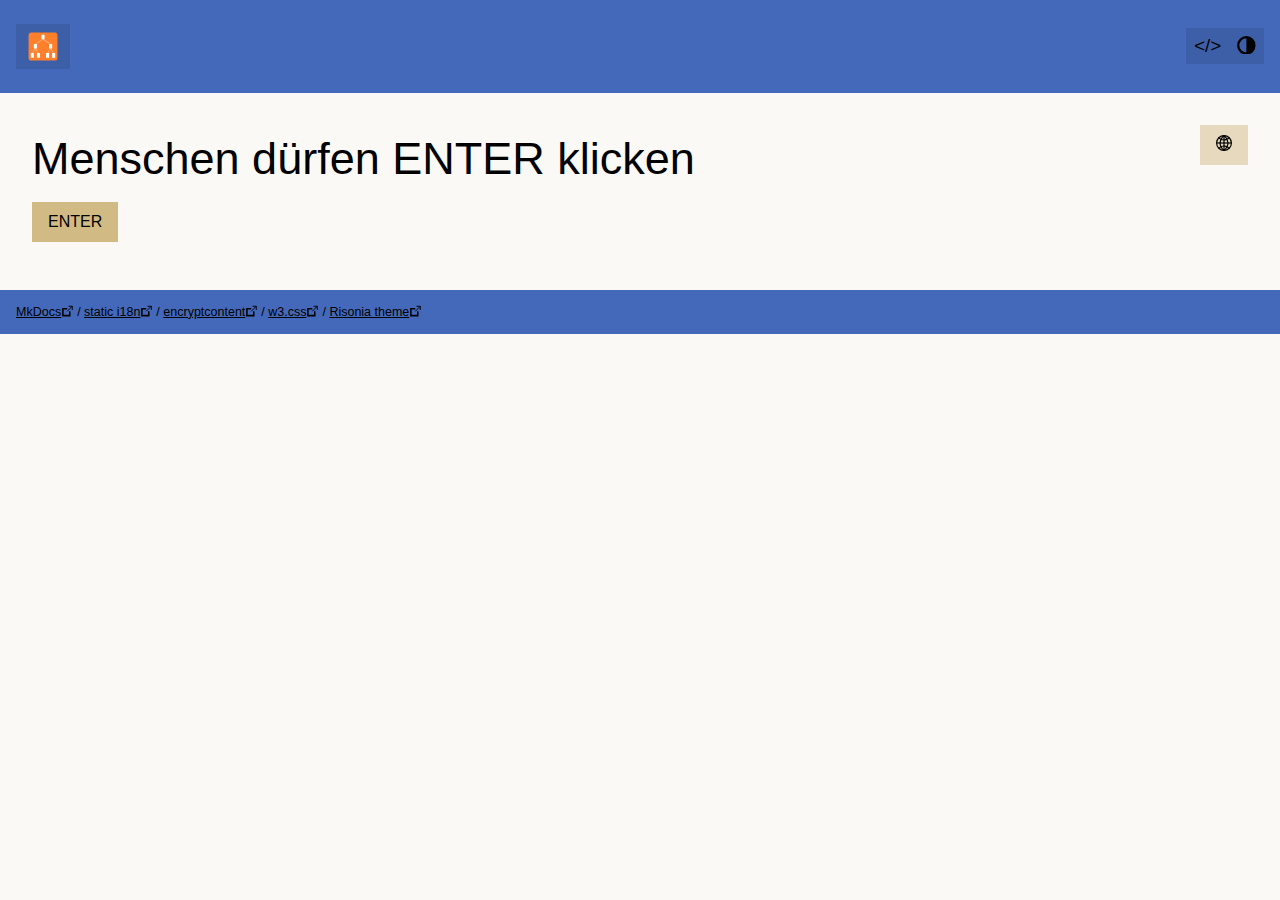
<file: imprint/index.html>
<!DOCTYPE html>

<html lang="de">
<head>
<meta charset="utf-8"/>
<meta content="width=device-width, initial-scale=1.0" name="viewport"/>
<meta content="René Rüthlein" name="author"/>
<link href="https://unverbuggt.github.io/mkdocs-familytree-example/imprint/" rel="canonical"/>
<link href="../img/logo.ico" rel="shortcut icon"/>
<link href="https://unverbuggt.github.io/mkdocs-familytree-example/en/imprint/" hreflang="en" rel="alternate"/>
<title>Impressum - Interaktiver Stammbaum</title>
<link href="../css/w3.css" rel="stylesheet"/>
<link href="../css/w3-theme.css" rel="stylesheet"/>
<link href="../css/w3-theme-light.css" id="light" media="none" rel="stylesheet"/>
<link href="../css/w3-theme-dark.css" id="dark" media="none" rel="stylesheet"/>
<link href="../css/theme.css" rel="stylesheet"/>
<script>
  var base_url = "..";
  var themeItem = 'risonia_theme_'+encodeURIComponent('https://unverbuggt.github.io/mkdocs-familytree-example/');

  function checkTheme() {
    let theme = localStorage.getItem(themeItem);
    if (theme) {
      if (theme == 'light') {
        document.getElementById('dark').media = 'none';
        document.getElementById('light').media = '';
      }
      if (theme == 'dark') {
        document.getElementById('light').media = 'none';
        document.getElementById('dark').media = '';
      }
    }
  }
  checkTheme()
  </script>
</head>
<body class="w3-theme-l5">
<svg style="display: none;" version="1.1" xmlns="http://www.w3.org/2000/svg">
<symbol fill="currentColor" id="open-menu" viewbox="0 0 10 10">
<rect height="2" width="10" y="0"></rect>
<rect height="2" width="10" y="4"></rect>
<rect height="2" width="10" y="8"></rect>
</symbol>
<symbol fill="currentColor" id="drop-down" viewbox="0 0 10 10">
<path d="m2 1h6l-3 8z"></path>
</symbol>
<symbol fill="currentColor" id="to-top" viewbox="0 0 10 10">
<path d="m2 9h6l-3-8z"></path>
</symbol>
<symbol id="theme-toggle" viewbox="0 0 10 10">
<ellipse cx="5" cy="5" fill="none" rx="4.35" ry="4.35" stroke="currentColor" stroke-width="1.2"></ellipse>
<path d="M 5,0.5 A 4.5,4.5 0 0 1 9.5,5 4.5,4.5 0 0 1 5,9.5 V 5 Z" fill="currentColor"></path>
</symbol>
<symbol fill="none" id="close-menu" stroke="currentColor" viewbox="0 0 10 10">
<path d="m0.71 0.71 8.58 8.58" stroke-width="2"></path>
<path d="m9.29 0.71-8.58 8.58" stroke-width="2"></path>
</symbol>
<symbol fill="none" id="toc" stroke="currentColor" stroke-width="1.5" viewbox="0 0 10 10">
<path d="m2.75 1.25h6.75"></path>
<path d="m0.5 1.25h1.5"></path>
<path d="m5 6.13h4.5"></path>
<path d="m2.75 6.13h1.5"></path>
<path d="m2.75 3.87h6.75"></path>
<path d="m0.5 3.87h1.5"></path>
<path d="m2.75 8.75h6.75"></path>
<path d="m0.5 8.75h1.5"></path>
</symbol>
<symbol fill="none" id="extlink" stroke="currentColor" viewbox="0 0 10 10">
<path d="m5 5 4-4" stroke-width=".75"></path>
<path d="m9 4v-3h-3" stroke-width=".75"></path>
<path d="m5 3h-3.5v5.5h5.5v-3.5" stroke-width="1.25"></path>
</symbol>
<symbol fill="none" id="i18n" stroke="currentColor" viewbox="0 0 10 10">
<ellipse cx="5" cy="5" fill="none" rx="4.63" ry="4.63" stroke-width=".732"></ellipse>
<g fill="none" stroke-width=".75" transform="matrix(1 0 0 .989 0 .0527)">
<path d="m0.5 5 9 5.1e-6"></path>
<path d="m1.6 1.6c3.39 3.4 6.8 0 6.8 0"></path>
<path d="m1.6 8.4c3.39-3.4 6.8 0 6.8 0"></path>
<path d="m5 0.23s5.5 4.77 0 9.54"></path>
<path d="m5 0.23s-5.5 4.77 0 9.54"></path>
<path d="m5 0.452v9.1"></path>
</g>
</symbol>
<symbol id="encrypted" viewbox="0 0 10 10">
<path d="m5.67 15.1v22.7h26.5v-22.7zm13.2 4.28c2.87 6.63e-4 5.19 1.88 5.19 4.21-6.29e-4 1.85-1.5 3.49-3.69 4.02l2.05 6.54h-7.1l2.05-6.54c-2.19-0.537-3.69-2.17-3.69-4.02 1.62e-4 -2.32 2.32-4.21 5.19-4.21z" fill="currentColor" stroke="none" transform="scale(.265)"></path>
<path d="m5 0.874c-1.4-1.61e-4 -2.53 1.13-2.53 2.53 3.17e-4 0.179 0.0197 0.887 0.0579 1.06h4.94c0.0382-0.175 0.0576-0.883 0.0579-1.06 1.61e-4 -1.4-1.13-2.53-2.53-2.53z" fill="none" stroke="currentColor" stroke-width="1"></path>
</symbol>
</svg>
<div class="w3-container w3-cell-row w3-top w3-theme w3-medium no-print" id="myTop" style="z-index:2;">
<div class="w3-cell w3-cell-middle" style="width:0;">
<button class="w3-button w3-theme-d1 w3-hover-theme w3-padding-small" onclick="w3_open()"><img class="svg-2em" src="../img/logo.svg"/></button>
</div>
<div class="w3-cell w3-cell-middle w3-padding-24" style="width:0;">
<span style="height:2em;display:inline-block;padding:16px 0px;"> </span>
</div>
<div class="w3-cell w3-cell-middle">
<span class="w3-left" id="title-top" style="display:none">Y9BUPvFC7Uyykbom5frFRQ==;eFZtsalyl3xFOIUK3rKZMA==</span>
</div>
<div class="w3-cell w3-cell-middle" style="width:0;">
<button class="w3-button w3-theme-d1 w3-hover-theme w3-padding-small w3-left w3-hide no-print" id="myToTop" onclick="topFunction()"><svg class="svg-1em"><use xlink:href="#to-top"></use></svg></button>
</div>
<div class="w3-cell w3-cell-middle">
<button class="w3-button w3-theme-d1 w3-hover-theme w3-padding-small w3-right no-print" id="myThemeToggle" onclick="toggleTheme(themeItem)"><svg class="svg-1em"><use xlink:href="#theme-toggle"></use></svg></button>
<a class="w3-button w3-theme-d1 w3-hover-theme w3-padding-small w3-right no-print" href="https://github.com/unverbuggt/mkdocs-familytree-example" target="_blank">&lt;/&gt;</a>
</div>
</div>
<header class="w3-container w3-theme w3-medium">
<div class="w3-cell w3-cell-middle">
<button class="w3-button w3-theme w3-hover-theme w3-padding-small" style="background-color: transparent!important;"><img class="svg-2em" src="../img/logo.svg"/></button>
</div>
<div class="w3-cell w3-cell-middle w3-padding-24" style="width:0;">
<span style="height:2em;display:inline-block;padding:16px 0px;"> </span>
</div>
<div class="w3-cell w3-cell-middle">
<span class="w3-left" id="title-head" style="display:none">QIsXTtTGgSkGpDJHIEwGrA==;U0nKPG0kKa0O8suUewC4Dw==</span>
</div>
</header>
<nav class="w3-sidebar w3-bar-block w3-collapse-custom w3-animate-left w3-theme-l4" id="mySidebar" style="z-index:3;width:300px;">
<div id="myNav" style="font-weight: bold;display:none">/9wzWdEWn12lNRVg90Fh6A==;Y/9kY801KlJpnHbteZdZGxdniG2D+u1nYNBaw+OVJ6bFQq36itFG3RfNGy56N8s9wXmpLLiwjy3CXgaoQSu/uP746NpJ5gI/6pmsYaDbN77jbleK8xA2E+kBBF+hkm+znV6HxDty0khlqCpezOY50/ID9jYOB5Y0tqNuWs5l/JilVReRPTnAbqHfafHNOzBhxWYXpEVUBS8uApyzfyTJkUWWT9jpCu5nm0FtNLHeFeHHaIr00K6jBfubcnuP7O9v1xLfrn5Y39O41srCo6m8M9vReaZIJuMjMJoNM11UooUH9nOf/RpjsMkiCq8tG10uNA1Er1/1jkB0I+KkDLWTqFfsXauvnfawFg6V1n7kbYt4NmfHascc6FRjUXu22CuL4LJg1nE6CIcjSVrUDCNWRADRj+a4ZRmPiER9m5NETawV61SusCw0l3zRQ5qYxXp2bDtm5vmFQ6T7RWuI09Kt9N98FvmlGKkXIpOJmfgRdC2OtWg23utQHZLdPOydw7Wr+L/Ssi2ZTV2rH1EvrW8zXUzrQvdXIqDly5Nfbf5r54Y=</div>
<div class="w3-container w3-large" style="height: 8em;"> </div>
</nav>
<div class="w3-overlay w3-hide-huge w3-animate-opacity" id="myOverlay" onclick="w3_close()" style="cursor:pointer;"></div>
<div class="w3-main-custom" id="main-view" style="margin-left:300px;">
<div class="w3-container" style="padding: 32px;">
<div class="w3-right w3-margin-bottom no-print">
<div class="w3-dropdown-hover" style="z-index:1;">
<button class="w3-button w3-hover-theme w3-theme-l3"><svg class="svg-1em"><use xlink:href="#i18n"></use></svg></button>
<div class="w3-dropdown-content w3-bar-block" style="right:0;">
<a class="w3-bar-item w3-button w3-hover-theme w3-theme-l4" href="/mkdocs-familytree-example/en/imprint/">English</a>
<a class="w3-bar-item w3-button w3-hover-theme w3-theme-l2" href="/mkdocs-familytree-example/imprint/">Deutsch</a>
</div>
</div>
</div>
<div id="mkdocs-encrypted-content" style="display:none">kb1Gu9Ml72Z9VTGIBFo9fg==;nlP3aycD8LfZO8q/z8CBt6vNILwv9MS2ItVQzlK+MjKyVg9mOdux+Bfn6hXjZoysYn08S5x4WWZJjPuR0pXJYl0AGb0OOkjS940jX21r7oJY4pifiTibpnuWAaiLGy07UovhGYkVbleRDR9U9fYq6k5vOylUd9JuRv28PMn9kU2naGxfGUXQnt3y10YNf2U/lartqBNUXMXBYGIK7g1OGpybrBhZ6TwW0PFpiznfmyruI7NTIfpAL9Aj/RFOUQ3TPWN6JpYQOmV2I8WLTSYuLjG8SnONkcHKLSbRbeHbF2ig6q6h0q16/Mx7mjpsIo7a2T4Y4VR6ffFxhF+H4/oHTiDtNn1B3MccmO1pGUYJzJzFRXDDo5gZUO+icQJ7U1xl</div>
<div id="mkdocs-decrypted-content">
<form id="mkdocs-decrypt-form">
<h1>Menschen dürfen ENTER klicken</h1>
<input id="mkdocs-content-password" type="hidden" value="Crawler be gone!"/>
<button class="w3-button w3-theme-l1 w3-hover-theme" id="mkdocs-decrypt-button">ENTER</button>
<p id="mkdocs-decrypt-msg"></p>
</form>
</div>
<script type="text/javascript">
var encryptcontent_id = "encryptcontent_2";
var encryptcontent_path = "mkdocs-familytree-example/imprint/";
var decryption_failure_message = "Falsches Passwort.";
var encryptcontent_keystore = ["Hh/+6xE431L+Ukh4Qvcy1Q==;2IzX/3aYszG5WT3qwPMCzlEAPNxPi9hQB7Al/lH0ZBZakRhTUuBRTB0l4b1G9pVic19GE8E7nGXHa4QOvD6Z3Ekj5BfEkfg4OJfSr3o0DGTUMtOSr09LIi7XXxw4MxcG;Ha7WMIIPWm6DCNAVgI9SaQ=="];
var encryptcontent_obfuscate = 1;
</script>
<script src="../assets/javascripts/cryptojs/core.js" type="text/javascript"></script>
<script src="../assets/javascripts/cryptojs/enc-base64.js" type="text/javascript"></script>
<script src="../assets/javascripts/cryptojs/cipher-core.js" type="text/javascript"></script>
<script src="../assets/javascripts/cryptojs/sha256.js" type="text/javascript"></script>
<script src="../assets/javascripts/cryptojs/hmac.js" type="text/javascript"></script>
<script src="../assets/javascripts/cryptojs/pbkdf2.js" type="text/javascript"></script>
<script src="../assets/javascripts/cryptojs/aes.js" type="text/javascript"></script>
<script defer="" src="../assets/javascripts/decrypt-contents.js" type="text/javascript"></script>
</div>
<footer class="w3-container w3-theme no-print">
<p class="w3-left w3-tiny">
<a href="https://www.mkdocs.org" target="_blank">MkDocs<svg class="svg-1em"><use xlink:href="#extlink"></use></svg></a>
<span class="w3-hide-small"> / <a href="https://ultrabug.github.io/mkdocs-static-i18n/" target="_blank">static i18n<svg class="svg-1em"><use xlink:href="#extlink"></use></svg></a></span>
<span class="w3-hide-small"> / <a href="https://github.com/unverbuggt/mkdocs-encryptcontent-plugin" target="_blank">encryptcontent<svg class="svg-1em"><use xlink:href="#extlink"></use></svg></a></span>
<span class="w3-hide-small"> / <a href="https://www.w3schools.com/w3css/" target="_blank">w3.css<svg class="svg-1em"><use xlink:href="#extlink"></use></svg></a></span>
    / <a href="https://github.com/unverbuggt/mkdocs-risonia-theme" target="_blank">Risonia theme<svg class="svg-1em"><use xlink:href="#extlink"></use></svg></a>
</p>
</footer>
</div>
<script src="../js/theme.js"></script>
<script src="../assets/javascripts/d3.v7.min.js"></script>
<script src="../assets/javascripts/d3-dag.js"></script>
<script src="../assets/javascripts/familytree.js"></script>
<script src="../assets/javascripts/familytree_misc.js"></script>
<script>
  var DOMContentLoaded_fired = false;
</script>
<script id="theme">
function runWhenDOMContentLoaded() {
  if (document.getElementById('FT-main')) {
    familytree_init();
  }
}
if (DOMContentLoaded_fired) {
  runWhenDOMContentLoaded();
}
</script>
<script>
document.addEventListener('DOMContentLoaded',function(){
  DOMContentLoaded_fired=true;
  runWhenDOMContentLoaded();
});
</script>
</body>
</html>
</file>
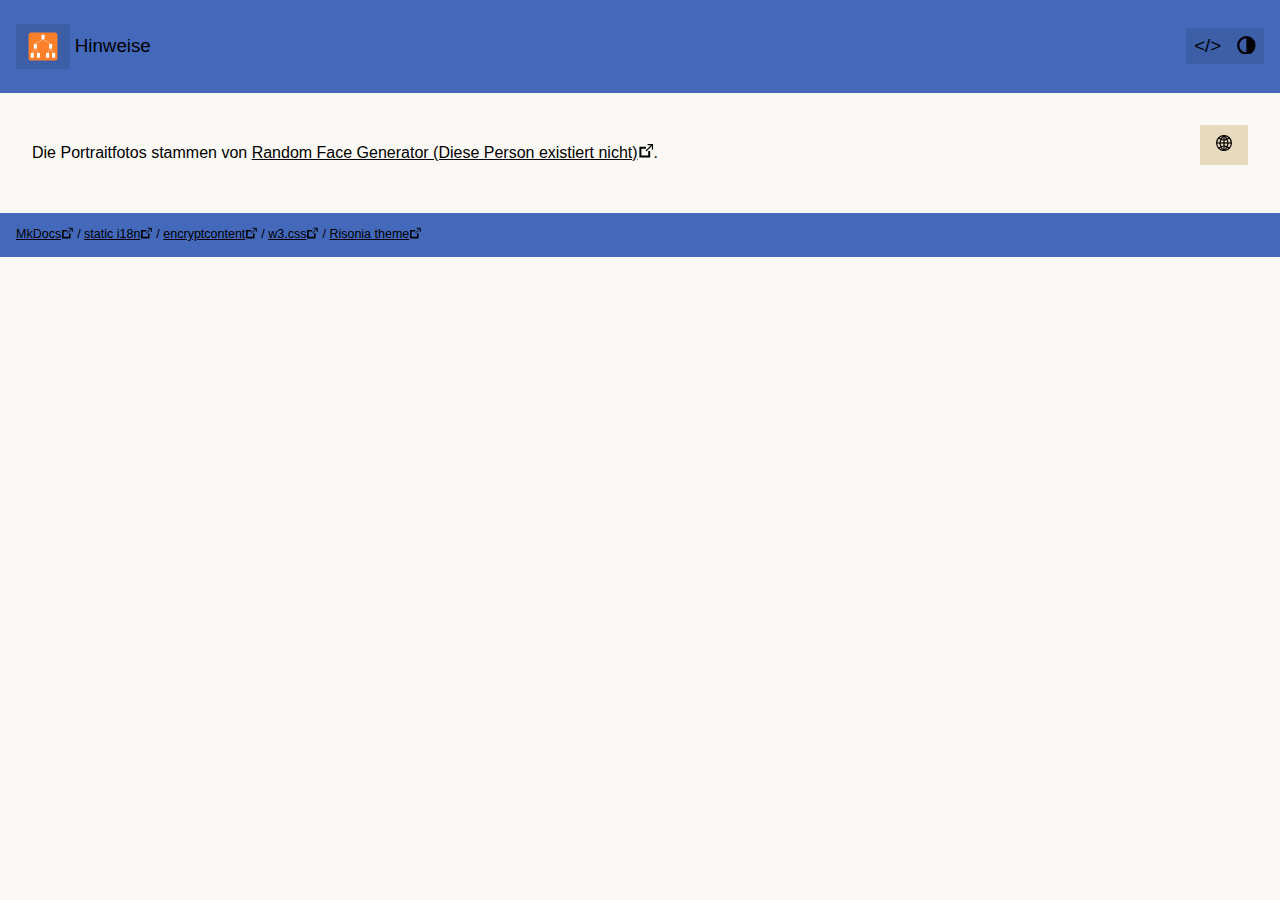
<file: notes/index.html>
<!DOCTYPE html>
<html lang="de">
<head>
  <meta charset="utf-8">
  <meta name="viewport" content="width=device-width, initial-scale=1.0">
  
  <meta name="author" content="René Rüthlein">
  <link rel="canonical" href="https://unverbuggt.github.io/mkdocs-familytree-example/notes/">
  <link rel="shortcut icon" href="../img/logo.ico">
  <link rel="alternate" hreflang="en" href="https://unverbuggt.github.io/mkdocs-familytree-example/en/notes/">
  <title>Hinweise - Interaktiver Stammbaum</title>
  <link rel="stylesheet" href="../css/w3.css">
  <link rel="stylesheet" href="../css/w3-theme.css">
  <link rel="stylesheet" href="../css/w3-theme-light.css" media="none" id="light">
  <link rel="stylesheet" href="../css/w3-theme-dark.css" media="none" id="dark">
  <link rel="stylesheet" href="../css/theme.css">
  <script>
  var base_url = "..";
  var themeItem = 'risonia_theme_'+encodeURIComponent('https://unverbuggt.github.io/mkdocs-familytree-example/');

  function checkTheme() {
    let theme = localStorage.getItem(themeItem);
    if (theme) {
      if (theme == 'light') {
        document.getElementById('dark').media = 'none';
        document.getElementById('light').media = '';
      }
      if (theme == 'dark') {
        document.getElementById('light').media = 'none';
        document.getElementById('dark').media = '';
      }
    }
  }
  checkTheme()
  </script> 
</head>

<body class="w3-theme-l5">

<svg version="1.1" xmlns="http://www.w3.org/2000/svg" style="display: none;">
  <symbol id="open-menu" viewBox="0 0 10 10" fill="currentColor">
    <rect y="0" width="10" height="2"/>
    <rect y="4" width="10" height="2"/>
    <rect y="8" width="10" height="2"/>
  </symbol>
  <symbol id="drop-down" viewBox="0 0 10 10" fill="currentColor">
    <path d="m2 1h6l-3 8z"/>
  </symbol>
  <symbol id="to-top" viewBox="0 0 10 10" fill="currentColor">
    <path d="m2 9h6l-3-8z" />
  </symbol>
  <symbol id="theme-toggle" viewBox="0 0 10 10">
    <ellipse cx="5" cy="5" rx="4.35" ry="4.35" fill="none" stroke="currentColor" stroke-width="1.2"/>
    <path d="M 5,0.5 A 4.5,4.5 0 0 1 9.5,5 4.5,4.5 0 0 1 5,9.5 V 5 Z" fill="currentColor"/>
  </symbol>
  <symbol id="close-menu" viewBox="0 0 10 10" fill="none" stroke="currentColor">
    <path d="m0.71 0.71 8.58 8.58" stroke-width="2"/>
    <path d="m9.29 0.71-8.58 8.58" stroke-width="2"/>
  </symbol>
  <symbol id="toc" viewBox="0 0 10 10" fill="none" stroke="currentColor" stroke-width="1.5">
    <path d="m2.75 1.25h6.75"/>
    <path d="m0.5 1.25h1.5"/>
    <path d="m5 6.13h4.5"/>
    <path d="m2.75 6.13h1.5"/>
    <path d="m2.75 3.87h6.75"/>
    <path d="m0.5 3.87h1.5"/>
    <path d="m2.75 8.75h6.75"/>
    <path d="m0.5 8.75h1.5"/>
  </symbol>
  <symbol id="extlink" viewBox="0 0 10 10" fill="none" stroke="currentColor">
    <path d="m5 5 4-4" stroke-width=".75"/>
    <path d="m9 4v-3h-3" stroke-width=".75"/>
    <path d="m5 3h-3.5v5.5h5.5v-3.5" stroke-width="1.25"/>
  </symbol>
  <symbol id="i18n" viewBox="0 0 10 10" fill="none" stroke="currentColor">
    <ellipse cx="5" cy="5" rx="4.63" ry="4.63" fill="none" stroke-width=".732"/>
    <g transform="matrix(1 0 0 .989 0 .0527)" fill="none" stroke-width=".75">
      <path d="m0.5 5 9 5.1e-6"/>
      <path d="m1.6 1.6c3.39 3.4 6.8 0 6.8 0"/>
      <path d="m1.6 8.4c3.39-3.4 6.8 0 6.8 0"/>
      <path d="m5 0.23s5.5 4.77 0 9.54"/>
      <path d="m5 0.23s-5.5 4.77 0 9.54"/>
      <path d="m5 0.452v9.1"/>
    </g>
  </symbol>
  <symbol id="encrypted" viewBox="0 0 10 10">
    <path transform="scale(.265)" d="m5.67 15.1v22.7h26.5v-22.7zm13.2 4.28c2.87 6.63e-4 5.19 1.88 5.19 4.21-6.29e-4 1.85-1.5 3.49-3.69 4.02l2.05 6.54h-7.1l2.05-6.54c-2.19-0.537-3.69-2.17-3.69-4.02 1.62e-4 -2.32 2.32-4.21 5.19-4.21z"  fill="currentColor" stroke="none"/>
    <path d="m5 0.874c-1.4-1.61e-4 -2.53 1.13-2.53 2.53 3.17e-4 0.179 0.0197 0.887 0.0579 1.06h4.94c0.0382-0.175 0.0576-0.883 0.0579-1.06 1.61e-4 -1.4-1.13-2.53-2.53-2.53z" fill="none" stroke="currentColor" stroke-width="1"/>
  </symbol>
</svg>

<div id="myTop" class="w3-container w3-cell-row w3-top w3-theme w3-medium no-print" style="z-index:2;">
  <div class="w3-cell w3-cell-middle" style="width:0;">
    <button class="w3-button w3-theme-d1 w3-hover-theme w3-padding-small" onclick="w3_open()"><img src="../img/logo.svg" class="svg-2em"></button>
  </div>
  <div class="w3-cell w3-cell-middle w3-padding-24" style="width:0;">
    <span style="height:2em;display:inline-block;padding:16px 0px;">&nbsp;</span>
  </div>
  <div class="w3-cell w3-cell-middle">
    <span class="w3-left" id="title-top">Hinweise</span>
  </div>
  <div class="w3-cell w3-cell-middle" style="width:0;">
    <button class="w3-button w3-theme-d1 w3-hover-theme w3-padding-small w3-left w3-hide no-print" onclick="topFunction()" id="myToTop"><svg class="svg-1em"><use xlink:href="#to-top" /></svg></button>
  </div>
  <div class="w3-cell w3-cell-middle">
    <button class="w3-button w3-theme-d1 w3-hover-theme w3-padding-small w3-right no-print" onclick="toggleTheme(themeItem)" id="myThemeToggle"><svg class="svg-1em"><use xlink:href="#theme-toggle" /></svg></button>
    <a class="w3-button w3-theme-d1 w3-hover-theme w3-padding-small w3-right no-print" href="https://github.com/unverbuggt/mkdocs-familytree-example" target="_blank">&lt;/&gt;</a>
    </div>
</div>

<header class="w3-container w3-theme w3-medium">
  <div class="w3-cell w3-cell-middle">
    <button class="w3-button w3-theme w3-hover-theme w3-padding-small" style="background-color: transparent!important;"><img src="../img/logo.svg" class="svg-2em"></button>
  </div>
  <div class="w3-cell w3-cell-middle w3-padding-24" style="width:0;">
    <span style="height:2em;display:inline-block;padding:16px 0px;">&nbsp;</span>
  </div>
  <div class="w3-cell w3-cell-middle">
    <span class="w3-left" id="title-head">Hinweise</span>
  </div>
</header>
<nav class="w3-sidebar w3-bar-block w3-collapse-custom w3-animate-left w3-theme-l4" style="z-index:3;width:300px;" id="mySidebar">
  <div id="myNav" style="font-weight: bold;">
    <a class="w3-bar-item w3-padding-16 w3-button w3-hover-theme w3-theme-l4" href="..">
      Stammbaum
    </a>
    <a class="w3-bar-item w3-padding-16 w3-button w3-hover-theme w3-theme-l4" href="../encrypted/">
      Stammbaum <svg class="svg-1em"><use xlink:href="#encrypted" /></svg>
    </a>
    <a class="w3-bar-item w3-padding-16 w3-button w3-hover-theme w3-theme-l2" href="./">
      Hinweise
    </a>
  </div>
  <div class="w3-container w3-large" style="height: 8em;" >&nbsp;</div>
</nav>

<div class="w3-overlay w3-hide-huge w3-animate-opacity" onclick="w3_close()" style="cursor:pointer;" id="myOverlay"></div>

<div id="main-view" class="w3-main-custom" style="margin-left:300px;">

<div class="w3-container" style="padding: 32px;">
  <div class="w3-right w3-margin-bottom no-print">
    <div class="w3-dropdown-hover" style="z-index:1;">
      <button class="w3-button w3-hover-theme w3-theme-l3"><svg class="svg-1em"><use xlink:href="#i18n" /></svg></button>
      <div class="w3-dropdown-content w3-bar-block" style="right:0;">
          <a href="/mkdocs-familytree-example/en/notes/" class="w3-bar-item w3-button w3-hover-theme w3-theme-l4">English</a>
          <a href="/mkdocs-familytree-example/notes/" class="w3-bar-item w3-button w3-hover-theme w3-theme-l2">Deutsch</a>
      </div>
    </div>
  </div>
<p>Die Portraitfotos stammen von <a href="https://this-person-does-not-exist.com/de" target="_blank">Random Face Generator (Diese Person existiert nicht)<svg class="svg-1em"><use xlink:href="#extlink"></use></svg></a>.</p>
</div>
<footer class="w3-container w3-theme no-print">
  <p class="w3-left w3-tiny">
    <a href="https://www.mkdocs.org" target="_blank">MkDocs<svg class="svg-1em"><use xlink:href="#extlink" /></svg></a>
    <span class="w3-hide-small"> / <a href="https://ultrabug.github.io/mkdocs-static-i18n/" target="_blank">static i18n<svg class="svg-1em"><use xlink:href="#extlink" /></svg></a></span>
    <span class="w3-hide-small"> / <a href="https://github.com/unverbuggt/mkdocs-encryptcontent-plugin" target="_blank">encryptcontent<svg class="svg-1em"><use xlink:href="#extlink" /></svg></a></span>
    <span class="w3-hide-small"> / <a href="https://www.w3schools.com/w3css/" target="_blank">w3.css<svg class="svg-1em"><use xlink:href="#extlink" /></svg></a></span>
    / <a href="https://github.com/unverbuggt/mkdocs-risonia-theme" target="_blank">Risonia theme<svg class="svg-1em"><use xlink:href="#extlink" /></svg></a>
  </p>
</footer>
</div>
<script src="../js/theme.js"></script>
  <script src="../assets/javascripts/d3.v7.min.js"></script>
  <script src="../assets/javascripts/d3-dag.js"></script>
  <script src="../assets/javascripts/familytree.js"></script>
  <script src="../assets/javascripts/familytree_misc.js"></script>
<script>
  var DOMContentLoaded_fired = false;
</script>
<script id="theme">
function runWhenDOMContentLoaded() {
  if (document.getElementById('FT-main')) {
    familytree_init();
  }
}
if (DOMContentLoaded_fired) {
  runWhenDOMContentLoaded();
}
</script>
<script>
document.addEventListener('DOMContentLoaded',function(){
  DOMContentLoaded_fired=true;
  runWhenDOMContentLoaded();
});
</script>

</body>
</html>
</file>
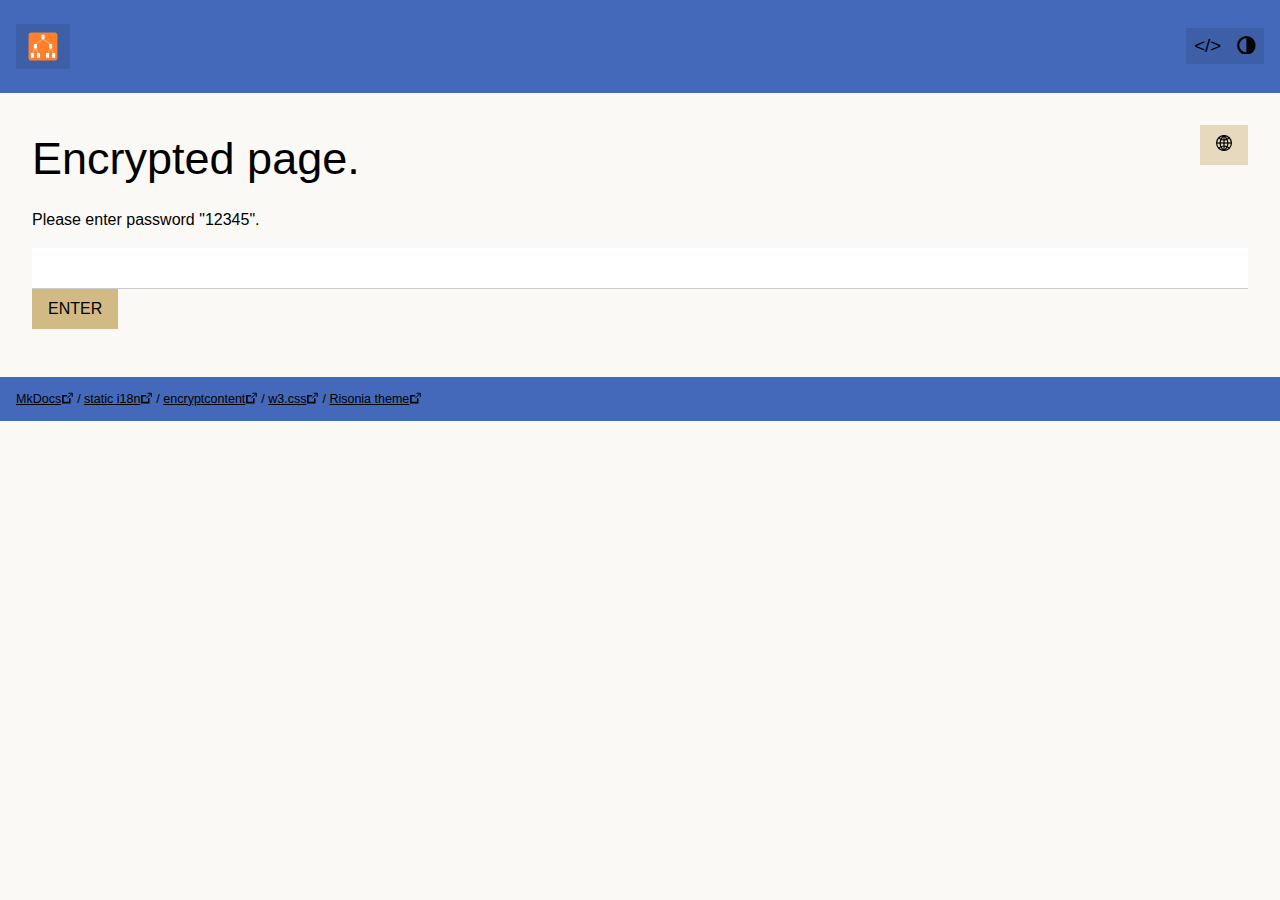
<file: en/encrypted/index.html>
<!DOCTYPE html>

<html lang="en">
<head>
<meta charset="utf-8"/>
<meta content="width=device-width, initial-scale=1.0" name="viewport"/>
<meta content="René Rüthlein" name="author"/>
<link href="https://unverbuggt.github.io/mkdocs-familytree-example/en/encrypted/" rel="canonical"/>
<link href="../../img/logo.ico" rel="shortcut icon"/>
<link href="https://unverbuggt.github.io/mkdocs-familytree-example/encrypted/" hreflang="x-default" rel="alternate"/>
<title>Family tree - Family tree</title>
<link href="../../css/w3.css" rel="stylesheet"/>
<link href="../../css/w3-theme.css" rel="stylesheet"/>
<link href="../../css/w3-theme-light.css" id="light" media="none" rel="stylesheet"/>
<link href="../../css/w3-theme-dark.css" id="dark" media="none" rel="stylesheet"/>
<link href="../../css/theme.css" rel="stylesheet"/>
<script>
  var base_url = "../..";
  var themeItem = 'risonia_theme_'+encodeURIComponent('https://unverbuggt.github.io/mkdocs-familytree-example/');

  function checkTheme() {
    let theme = localStorage.getItem(themeItem);
    if (theme) {
      if (theme == 'light') {
        document.getElementById('dark').media = 'none';
        document.getElementById('light').media = '';
      }
      if (theme == 'dark') {
        document.getElementById('light').media = 'none';
        document.getElementById('dark').media = '';
      }
    }
  }
  checkTheme()
  </script>
</head>
<body class="w3-theme-l5">
<svg style="display: none;" version="1.1" xmlns="http://www.w3.org/2000/svg">
<symbol fill="currentColor" id="open-menu" viewbox="0 0 10 10">
<rect height="2" width="10" y="0"></rect>
<rect height="2" width="10" y="4"></rect>
<rect height="2" width="10" y="8"></rect>
</symbol>
<symbol fill="currentColor" id="drop-down" viewbox="0 0 10 10">
<path d="m2 1h6l-3 8z"></path>
</symbol>
<symbol fill="currentColor" id="to-top" viewbox="0 0 10 10">
<path d="m2 9h6l-3-8z"></path>
</symbol>
<symbol id="theme-toggle" viewbox="0 0 10 10">
<ellipse cx="5" cy="5" fill="none" rx="4.35" ry="4.35" stroke="currentColor" stroke-width="1.2"></ellipse>
<path d="M 5,0.5 A 4.5,4.5 0 0 1 9.5,5 4.5,4.5 0 0 1 5,9.5 V 5 Z" fill="currentColor"></path>
</symbol>
<symbol fill="none" id="close-menu" stroke="currentColor" viewbox="0 0 10 10">
<path d="m0.71 0.71 8.58 8.58" stroke-width="2"></path>
<path d="m9.29 0.71-8.58 8.58" stroke-width="2"></path>
</symbol>
<symbol fill="none" id="toc" stroke="currentColor" stroke-width="1.5" viewbox="0 0 10 10">
<path d="m2.75 1.25h6.75"></path>
<path d="m0.5 1.25h1.5"></path>
<path d="m5 6.13h4.5"></path>
<path d="m2.75 6.13h1.5"></path>
<path d="m2.75 3.87h6.75"></path>
<path d="m0.5 3.87h1.5"></path>
<path d="m2.75 8.75h6.75"></path>
<path d="m0.5 8.75h1.5"></path>
</symbol>
<symbol fill="none" id="extlink" stroke="currentColor" viewbox="0 0 10 10">
<path d="m5 5 4-4" stroke-width=".75"></path>
<path d="m9 4v-3h-3" stroke-width=".75"></path>
<path d="m5 3h-3.5v5.5h5.5v-3.5" stroke-width="1.25"></path>
</symbol>
<symbol fill="none" id="i18n" stroke="currentColor" viewbox="0 0 10 10">
<ellipse cx="5" cy="5" fill="none" rx="4.63" ry="4.63" stroke-width=".732"></ellipse>
<g fill="none" stroke-width=".75" transform="matrix(1 0 0 .989 0 .0527)">
<path d="m0.5 5 9 5.1e-6"></path>
<path d="m1.6 1.6c3.39 3.4 6.8 0 6.8 0"></path>
<path d="m1.6 8.4c3.39-3.4 6.8 0 6.8 0"></path>
<path d="m5 0.23s5.5 4.77 0 9.54"></path>
<path d="m5 0.23s-5.5 4.77 0 9.54"></path>
<path d="m5 0.452v9.1"></path>
</g>
</symbol>
<symbol id="encrypted" viewbox="0 0 10 10">
<path d="m5.67 15.1v22.7h26.5v-22.7zm13.2 4.28c2.87 6.63e-4 5.19 1.88 5.19 4.21-6.29e-4 1.85-1.5 3.49-3.69 4.02l2.05 6.54h-7.1l2.05-6.54c-2.19-0.537-3.69-2.17-3.69-4.02 1.62e-4 -2.32 2.32-4.21 5.19-4.21z" fill="currentColor" stroke="none" transform="scale(.265)"></path>
<path d="m5 0.874c-1.4-1.61e-4 -2.53 1.13-2.53 2.53 3.17e-4 0.179 0.0197 0.887 0.0579 1.06h4.94c0.0382-0.175 0.0576-0.883 0.0579-1.06 1.61e-4 -1.4-1.13-2.53-2.53-2.53z" fill="none" stroke="currentColor" stroke-width="1"></path>
</symbol>
</svg>
<div class="w3-container w3-cell-row w3-top w3-theme w3-medium no-print" id="myTop" style="z-index:2;">
<div class="w3-cell w3-cell-middle" style="width:0;">
<button class="w3-button w3-theme-d1 w3-hover-theme w3-padding-small" onclick="w3_open()"><img class="svg-2em" src="../../img/logo.svg"/></button>
</div>
<div class="w3-cell w3-cell-middle w3-padding-24" style="width:0;">
<span style="height:2em;display:inline-block;padding:16px 0px;"> </span>
</div>
<div class="w3-cell w3-cell-middle">
<span class="w3-left" id="title-top" style="display:none">USZ4a6Aq24A0RwObD/caaw==;ZWfOzCW8eQDfLhcoirtU6ivAKFoMjSdLOi1yKW7hCKVb7gfaR1NfmKs41Kt9DY59</span>
</div>
<div class="w3-cell w3-cell-middle" style="width:0;">
<button class="w3-button w3-theme-d1 w3-hover-theme w3-padding-small w3-left w3-hide no-print" id="myToTop" onclick="topFunction()"><svg class="svg-1em"><use xlink:href="#to-top"></use></svg></button>
</div>
<div class="w3-cell w3-cell-middle">
<button class="w3-button w3-theme-d1 w3-hover-theme w3-padding-small w3-right no-print" id="myThemeToggle" onclick="toggleTheme(themeItem)"><svg class="svg-1em"><use xlink:href="#theme-toggle"></use></svg></button>
<a class="w3-button w3-theme-d1 w3-hover-theme w3-padding-small w3-right no-print" href="https://github.com/unverbuggt/mkdocs-familytree-example" target="_blank">&lt;/&gt;</a>
</div>
</div>
<header class="w3-container w3-theme w3-medium">
<div class="w3-cell w3-cell-middle">
<button class="w3-button w3-theme w3-hover-theme w3-padding-small" style="background-color: transparent!important;"><img class="svg-2em" src="../../img/logo.svg"/></button>
</div>
<div class="w3-cell w3-cell-middle w3-padding-24" style="width:0;">
<span style="height:2em;display:inline-block;padding:16px 0px;"> </span>
</div>
<div class="w3-cell w3-cell-middle">
<span class="w3-left" id="title-head" style="display:none">K+52kTmgnUJCh8U/pZQ0Qw==;upm35JVmeJcS9PiRv3XPHTHlKPGXsZMZP5pLMCWBTs3+hlcLn3PEinAGGl02JN+D</span>
</div>
</header>
<nav class="w3-sidebar w3-bar-block w3-collapse-custom w3-animate-left w3-theme-l4" id="mySidebar" style="z-index:3;width:300px;">
<div id="myNav" style="font-weight: bold;display:none">vpHj5DJHdFC0dBtVIvBtdw==;9p7/QkUDpAaw+2rdivkyb7a/PXwkxl5IzHdW5xeFPoDhTXgzTMsx1OqzZD2JkrdJqNK4z7BW/raRMH6PJDuvZygXtl9LAxRKDVO6OHFEC0wpyKxuvtwQaw+f8QQ246Ws29aNBOOzkkIUQvTeogF5DqOeI564zm3AFNgzB9oJ7u2Rhc4+gniz3f7wr382ZWIJuLbJd8slzlQJWPHzhvcjRVsKvJofPPBQO6hhAWPO5bJEEH5XJ/gybkzXXkGBR0XTagbuxvItIpRCdUXNDD2wZlHX5Q4CvvngON6VFsQIm9/PDy2WEM9TknKfNUcqQTnxhacpN8HAn/WPJ1uwFAEuN/S4SJi9oM8PqF2v8R7GaDkvnd2xIVfhSQq91S46eeGYqkFmjZfMRiukuTCLIVheh6Lm+Tr9I1lQi29LA+8TpA/3oMQn9R0JWxjqnlRcCMIAp2wHhEoskVpGsyMOA+oCz/lNBQ9sZOYk3T4W40fFqxIdKvEqRm1xTKYuHynph7zEAerd9J7k/oG8loFv5Ldqdw==</div>
<div class="w3-container w3-large" style="height: 8em;"> </div>
</nav>
<div class="w3-overlay w3-hide-huge w3-animate-opacity" id="myOverlay" onclick="w3_close()" style="cursor:pointer;"></div>
<div class="w3-main-custom" id="main-view" style="margin-left:300px;">
<div class="w3-container" style="padding: 32px;">
<div class="w3-right w3-margin-bottom no-print">
<div class="w3-dropdown-hover" style="z-index:1;">
<button class="w3-button w3-hover-theme w3-theme-l3"><svg class="svg-1em"><use xlink:href="#i18n"></use></svg></button>
<div class="w3-dropdown-content w3-bar-block" style="right:0;">
<a class="w3-bar-item w3-button w3-hover-theme w3-theme-l2" href="/mkdocs-familytree-example/en/encrypted/">English</a>
<a class="w3-bar-item w3-button w3-hover-theme w3-theme-l4" href="/mkdocs-familytree-example/encrypted/">Deutsch</a>
</div>
</div>
</div>
<div id="mkdocs-encrypted-content" style="display:none">fcYbixFnRP5IVnxcyddLrg==;bEaVqRiEv2ZEVNmfT7h1WTtdgxEqFeQQnCZNHWWIcAmOwAzgjkzPXVaKE0vRSdzXeehxQA2TE50rbmbc+uabGxKatuT8AvGg5Z5eJ4Gxx1NCAziZN2+q6YJy++HYafEYQHGRbRqd/NpzXqVaJum9cEjYE6zjkvIam0jNJ+yNUQ+iXMdH351IOw/bgwvh+ugtW4wN0RAWrJeQPRyP9vs/FIPE/cxVjgoMO2WhykED0CFe76bv3Q1RevTjr22R1QkmW69Eh/kXp90Gil1gsI7+e4E/Q7YuYjIOtgcaLBy/SSB8QHW9mAmvTsN1oCJJGt8IjvuaedtAOwtmfQFoBIcEAB8+aCK8h/skNQHJc+aM8F5ExZ0IjwxNY0wCVLgzoHO+4yArgdLqu1dL7kLtT8GwdQHtwEVQD26cmXsxgaMCtDACBiQBFuDSmMD5SL6BNa7UM4OfQTVv/ets1EFAbVYSA2AsA+NBzsjuuE4YqMyNTHF7j8F1DI+xtEojUN6b+4/69cSaV95EwzKE4EeqPTDQEIYOLVtzo2zA/YrBHovoPXgyM0WCvScrHgzyi4b2xD7zM8L1glSrpXbMDDxRfovYwFkI7a+pnHJBpCz10fV0X4/r1/xRycVBcFKULzSCQTiBXDdfEVgqiPi5TFzmaF45et6HEgdRu2Xo9vlLoO+hINOiJmHBYJ57hMyQQS3izeyV7pbPYjc2VrProJXMbliQfZuoICztwQCDZsVmqlYB/r52Yt/wvjvUJlmTofCeL8t/Jl+5VXni5TDdWud9hoVLPzhGV5h8gKdljaxRcTPUzxqAYPj7U8qLYedOz1YBS75jidpbIXGLytEyYW6iU2j87bLgSKbexESA7mHWVEHBy7pXvCvFagD3AI9ncqqVgA27H3p/vsLNbpTyuNykKygW7hslCeF8q8orp7Eyni0cUmHCHFN+VcU5BqkuaJhU0Q9Li7DhjhgVpEgKyhk84veYhWbltUZ/jwSq8DSNt2788NdowDCVzt6jb+hQoSSPjlgi7u+/pPlhdLt0QKy5D3PjEQE0cfXoPI8Ot4h56sVsppsFipyn+AawUHR09ZP8nWdCmT+1wN+D3wetr0sOntZHshfGiQDXxTXXZxtkAxPb5y0l0qnje124xG73KykT0ngc1BNYD2WvpZLDPeGkSV31pGvy7gnOO+z8UNK/k5pkaus5vIUMxxGsqEntrbemWFcNvE5cdC7itXQugVs5ydXwderKTf0Kgi939pf6Ui/krP+k4OurpQl5Sjgly+nWpEAXmcD/+zN1bqFNQoGToH3XZR6RUK9CvwM+4M+c7iuBSSvzIVG4kc1/PoLAIL2b7X2EhG4J8uFXERICSYQq9ZGcI2kWMO0y20cyTyjVI2nqdZ3oBCslcv2M4cc58+jtZqPq6r2ngwWW6xhWmyYkHFfY51a539yVVPkwRL6OCmbse69oLtkggQPH3caTxN/Vv6YH2Zo3HLPfiFCQEBt7uYXQB6Ed1Fcdb4DrixAEA67yuA4f0H/1OCCi1fruoSpAXxSEoRnBlDRZBiptIPyuJj4AWaEXciq2zj+1IP6Znsx6wPtxwAIVrCcaNUcjwJKrOupQRWz3BqzuKgDjIGbZYTQaJIEVWJBtot46hevhZp65TKK/rjepTaXvY7naP9RxRQjcR6kSi5SRB88BGVcldH6QQHDQj3CvP90q1DYSJ1kJ3GPHGMq4MIueUDP8fWwL/dofsJq3Ew3nlnTTHPfiR1ZKEJEdcU+Ve0RD1s6ec2QigNwh9+brDM+WGbWedbGt+PrujD+IsN+711iTXHdyscZyhrDu+7LC8POahZcL+2sJU1sjoyKQq1e8i+iWCC19/ihsfBj+msfHUo2JCxZ+O9p8dafM2AuRR4LfPzhDe0kgx15V/JlU2AjGnSBwU1MKacq+wVX4ChOuSvRwC0T0QvwVWJJ3UWmIt2KzxbLnkq40fTk7p2aKXqW3yc8uihEKAdQkaVb1wrzy4XnWpruxj61Tp4hzXG7gZ//[base64]/Z2KX9DvI2IBl1TjcK0ZH3l8DKQYDrXdF0K0rZUXoR55Y8XrB4Mv2a86/+mhthoXAYkS9CDOsT1i2txgCV6yNVvGB9DuHD5SRtR3gcD9+5h0ktwdWpkG7kbEhTkywchJtVFAKv7y/jbHfnHPSRPUm5mz2KrZwZEsZ4gxXj0HJeCEDDu/Xf40hmTJLDP8g59zs8DTHhvn5TZd9S//GKF0EJusCA5UV98sKbYeQ0e02cS7PUNiVCR4kFYrOECeKmSPNinOaeLCyWZbks/4raa3DI0Tmx8h3COUEgbZ1ENZ7xaR69abdjZvsd/580qIupTRfiZZqsLyd9xqN5PxcIXoU/qOBilkVS9NzB2BlGNy2hDc++OqX0FqlE4MjC13spvhL/VXfmBySzfbP3OFdg+8EoohJrqoqjE+tEV9HHcboqkz15c7itSwUWjn/[base64]/bV5RkSBCojQRcKrh3vz0LdvBv+GAsjNL9sEKK3M0tlIEmRm5It01LqM9TzMsyJWflNqYfXuZSlEyJCEB/WJz9gJAWqCgSnXW6wBURqqaD83joNEvDLD/xKKTQi6YRsbi8VCahn8yPZOpB+06yxHuu5Ox5qi8z5Cs/O2CaFkTVG9ftgjj/RfVDLt0jWXEcD/NKdLXoe+9K/5NejefPAvPoQvu7VUEaePSUsapEOYzAdXxP9jPSSS1q0b/A1+xKnownHnqHVDxmTcJMhkc2HxNCCbl6pLjr9iu566f4rB3o+KVVaNyLq8bv0CYG5jPwUyPmLy7USF1gHFbEGt+7nHH9dJ4IMo1EOedhq8KhIjo6asElm0bL89XfQoN1dRB1thREwV7DoMS2iHcb5Pc558l+XSiPNs9Iyp1uTs1hnBhR4pqJDs3e+7hV4/tWiQzI+HmKK6jQjzXDdh85Rj4Q66DFycgavWfpVjSE2Yg85tgbtnptt7/7avvyzatkooSinJ5FWJy0W1pj4B2sIjE1Qh3v1fnUsFuFjlz3MCLY+XtDZ8nfhJizZloOW2htKH/W0dNzIbuKqoBMuWUaGSnkzM41vgwBhkkgcnomFJ71vDNbM37B5bkD8sMSW8cFZLgqLasGXC/zgFbPU6LD5PKp4We86R8eqpwh4NZk0/asp2JeMs1Go7EYibhbEKzSaJpYDh5HmCsQq9cYsY7tUn9Zk/TRFKIQh40BSTuWflL+1XGAx2Rfvyg2k1HusDSXjxtr6QCTxzxaSwgAQ9cQV9bkhLA2ejQOpKm+0Gbbhr32dXJMZaAtvharWeluPB5br7j2vddpiiLkyQ/MpZmdSPXygURvshRlqrTHwHRgaTRY7grdAhe3D6xMNaoyCPmhyGe/NVKHqO+Iq+y4hJU1/NVaskeTcTlX4d3U4ugIch4LaEbCn6ki/mZg0nI768SA5a0Et1m3icyWg+qPNkvpjE7cGm2adBm2vCtJWZf7Bwl5KUHpFGM9rLVPgeVakHnf6cCInukj2Az2JhwI+GNWpjRh9kTAaxtIqJ7E0zzklYPK1lP7haghtRA9IJbE0H+Gm5TX2wKfRLtxvm8Q1qts0j1xEglsidWamtF/QLPPWlzwK8eskOckPwHXWj/bRh1kNL2VtkThpNvUJcI7hTfMjJZilHtv3Eu8fVplmmUbmuTsd3+oalSgCV9h0re1hlEUpBTcbmYWh+pzgwNCDQyhZ9YzaURKKYdH/fvZmJHdmlTxSB2V/y5c3fiIXSJ5zEup2Vom+Km3EghBC5wV1mYMoKG+gH/vv/R3wu0IQXShpTonIAOA+U4N7Tt3th4lLJgCxCdAUC89SybqFX5j9R9IFT4MRc5lWHZtcreXE17/ii3VIqGeORY33k1YokC/okpfk5VLdjI2knkFxir2x/MRTG4J4L5RicH+3pmSh7EN7ykisYLntkNbu+dVwWymYpTL2ONiGepnEGZRQEifHrmm93jxz68pdbOpK/FnCqzgNPPQeyCSyCQDP6GmqUJdlHtkIEhGEhHlZvkL0JWegjc888nlAImjF+1R0CzatLwN1PBz887O7EzoCGFlDJdy8/fKdnBVgYVgK02BSEBpG049uNb1ZKcBYiwkEzrZyscw8pNO3TJz7cKjGZKlE2LfDIPZip3I2YezTV0ucQbufbssjhW1BOsCw1UTicKsnchcgQ2YMjO+hD9O2HxjldWh/q0GVeBgJ5wbLbAnCcEKsIjES4gq+GJp3/xd+/Eq2ZrcRYbxxKLdkQwXwBACa//Ts3BWGEFBRrenO8D0nA2e4cwccI/9XBdEWiZh/HLZNBeAXnVLaRNp7b3IKi5o+oDjQo2u5rsRSnNmEELpTlTIZnyLFT4e8Wi2+06LKGsT0gHxBhd49bZEeACKfcoJALr9RTA/gAmDJzQ+RHyFvvpcu7JrQHOxmNBVcm5hNjjdAYjghTg4rQJ43SZWhs6m+URgpQ0/riolm7Ob++G68xwfWDRZdi5b5IqbyeUh+Mb/lPXVGhh3W2KvjCwKyOJ5wfAZ6WVYbr+umNlhhymI+m2BtL7HsMfuQ726EMIaVIOGrMpGsJVN60YlfTSQwWIJ2/wpJXwBLzajWhhWgjREl8E5AK5Utdve9sMOjAIty+iByryOyvuUH28qbnwUqJ0mWWDNCBG+lvNZIPHHUDFozIUnnLi1F0CH6LZPm3bbtuktZ4C+EPhzQAwt6cSqedxVtRvgivvfPYDbJKGAg7IR6+waQGUJeB5uZs3ttFlyFBtIFCAXEOEqd1tLXwUcHyfbQtzDud/89KXT19QySlMIkpMCb+CunRCKXUppqcg26Rzc5cM/9V8HK2ZzxoBc/x99Vr7Mpxe4Az6D20KxGkunE7S7P22yHJ9HoN60S2GBY52Yhys5qKz0h4G8AcMLG3OMQBCs5ymTdKC6/HA+u/jALU8aWdVi49JG5byTu5C/BkuPFmCTCIVopeE0lRXub1OB1eLGgS4yFgX7RiUzTT9Aomtk+geBP1qsndMoi96BaVRd2p6OLjAsDO0gmEnvH4rDGB5JIA4WMVL4ZJWR+T8+D0nkgy7byPK+ftLyIW+zqQSFkeTUEBhlDNCwWmjumgf9sLZ5drvlPqL/qrmCeQcYyfo//GyF9SPOyAGaHyBqDHe+N0PgPP/IVfYDfSLEXZb5umBJBKedYx/HOENIN2x1xmI6+9ojK5phOZrhIUIGeYqyuYRwj/CHzgr60URzdr+21a/hHfoFSTRn6CKljI4buXn/bqFwZzrprhPzhDhvJwBzJsHRly5jE8ZfpcGszc0CsrgTc7exgsSAf41+DdChBei/jmCpCOFspLBFrhnKs23Iayi19y7jZqCss2/JQXGPyPTMIjNWDHNHw2T1ICk6+xwhbkPbLiJc9OrQJSyEGvmdwkIXeAyJHJY8h7+TFs+FaZbZXagQusm0Xvpeo6EpnLLWYDGcnSYZj2GA/mgaxwjFH4uAyPHTqpQgDsm/[base64]/qFLC3WFn76BwgqiOfKG8lEiJnUT4YldWOb/hnNzpUnO4zYUvn6gx7ghr5r8Wy29KZuugZfiWmQP9idbP1e/bRKwbbZ8nTiWfq1dkijr2y28KVFkA9xzo5UMCGGFvza37wlU+cTfWY9xW/xyl74hQjKOQKuPcBE1O7M1ebATlxx5wIwkEPbHOQ/I0ZlsaGX/sndggLbUsgpEroaBvAHDDvEOV2Cc1pPZ84QjltLs77OXh/Stt5ehELCvMkdQG3p1xxYrTmHXz2jvRXgCnUEbwKcMfkeGWiu7/7qknsAjXToNzGcmJo1Lg40NBWrhg5zmbryOLZfWTFDxyBDNo9c08WsE1Qx108RQxMFy5P1ADjQxoPnTIu5JqMl/IZ6uTYbCL2UDG5YQHuY/qJrovd0+p4k1+ki6/XCNn7HPFOOaSzj507acrMhmy/eciXc/bV0+Wz6imGx16C39ftkMzN74dFWNR6uAw4BnPYVNKe8bCGRpJSr9AsF9YqcONZKCi63lZafPuRZhC5lmB0CANw2tbAZk0vI/p/BCzrKjdCfAtm0UkBdlLS8UhjIdYVKZavW7P8Gs0UJDwPBS3zqhHKRQEpnR5JToI7A5of74Ot440jlXu+TIZnMRcwLoa9mO6KYxw8C5QoI9lgVggnZ3Jws8VET13+UgKbBUU0vl4tmQ4HktLGCT/kA8f/CWUeXl3ClDwUZUzRtjWXZIdNhQrppAJED5/wjCk3NqOoB7nyJnpLWJ/+19EkQifjxjB2tdTajrq6FtOuYtzOBBhk7Sw969zWBdo08YMuCX+DGto9ZtPkOfBxzgmCFb+IQdRRGGTGBO8mSyKztVZJLvGJ3Bq//lRguFHvUvjMfqPtUg4SwDSCA6QQcFXqLhZR9Kp1etVra4wESvSurYE7zXcc/gpZLc0XApnBbQe9QRwDU1myHzUFE5GPV2hLcWmKVaL8QO8MlVAlLKNB/RhAS7ugIhpjio7Nxn8/WCBOCt11HGyOwcw0R19AXXWOsROwqCh7qcu4bZMj/s1X/[base64]/kQ4s6eVbVPYJn3Uf5hk5NJn7Q8R71DYBuKc4Xv5yInidKObFAEAYOd30BqTpTurA5mcoEu38IxANxWotWDy0SuQixVlYbx+nARWZoudQV1IbHDUqk7Yy9WLXCQz7qeP8eoOvXgNjPns0vCirNDKECJ/Nyq4hHH1fb78pteJYdOyce/SQgHjIA5WLdW4pLLBL6aY1QIGvMCb5WilS8gXZvDphV6PQ5gv7boFsBzVPgD86PTTNiLEBrZz8gDSQ7gKGV15z5ZkKl7N20Tumexo80nHVGYdzCqaLF0tksvCMDnZqDfoDMzW7d72/S9mVCDrgX6L9Zepi490ZxggugvFDOqC5s0tcVYODXSJ0/SRZNsOXsspuWTHkVbD8YNYwRtxmYSn+FLTrRe08uL/2h9zczUCcxC6MwR/M4Xo+srMVxnzgR/42k0w8qzAF2V1ERHzFzl8cZfyauaCyoDXqTg3tznDOxiCO0fVLWQXDtLD6lF0zveaHZR1MGHByyJh2TBJq95V+44m6qK998iUEyRzcsLZF9T+gNW52nF2kUOPpjD00xOP6aJaQnmHV23K/nZCAuabDWQoXzzqbHc1Y+Te0Czwu0wPoqO1inprmabuPCpALVbAtiBg3g5r1iggIermfu/FWoWzp3I6Va9Kga9eMJHc21SNpWhyXOQvaBDYvmKCfMPSxskiCtzn0uzhe7TendlEFuU89xdS8wqnwBwopWqxWGAYTcg9CBFYg2csGvtLw1zawndAB/UxCPd54uwmLDFu9qN64mMSyMBEezjZmCxx0AgpwEMxzctS/BVA4dFt5JZYup9uJ3ZKUpWDzo2AiYUeT/QeB/V0M369hsHnnHqokQWJ3MsW1Gv+9cTBwVu+1e2GKzP7ohjibMSlw23C1kPeMABwzScgD/[base64]/1AVEEK2Lwptn4MuCKqTaDLjQHcnPLFaVQbcO2LwPRQ0mP5UodkmIFpqwOJXlCTxFIshpWnDeYoDZnFqflAVfcmviLaXajbFWJ2QdTrmUvLzolt5JYJksTszBPUde95isP7GjYqP3OYjbAUMvtaXYz/rEDJu3f7NAbkF76ZJ5gXI83xhHR9h6biw0ZELdWwEWaIJrSfbUBWuw095nIOczIwnn0zG4VFAP1a1ZlPc0nl38PtsyigzIRL+oqyMotoH8/V/Z+VXavhhfBA4utbRZBKaFvmUxHLg0GIH8fo2mWvDWVL45xBWWdgL8Ns3MPIkoWWCQprYXgpD7SCDk6cI28IL9a8f4nYxoPuuS50T2l4/3nvYX+u1vLe9Q5Gprl6gUkn4++R1I053ghN9bHMwhNNZvSzVhhjcSBk5ktGCcfRG8saWnxNBX9wMZIBrSlYh/tFH59HLdi6ggg6hlXzR/aLB/H/pSLE1fQdYWcTwCAtBZJZ9/N4cSqm6ZNlCwbdsNePlvCggLdd+V1VRh0CulFwLBM7DV2Amoq5xu84gH1ByfxS01BFUvy9HPtRkbRrUiGH9LFWJ+65sARYajOZ42DK53c2hMj3nMLn3uYQHR872l9IVDA+HPNMpjctwpoR8x+aIat4WyEtculp/kfMpYVijDFxaoTwqZeZslx98m+0n3TbIaBcVrVk1FxEE8cOxCN+pXtA9M5mEN/eLWVJ1kD9YAmzNv4AEz6dnwhFCBhpNQBAOYvMxvtaYKMvvmlhXe8a1JUtjw5I1jadaWTFURV2JOkCsAA6JCJ6ph/bBd9oBV0KUjSOwfqAAaTYWhjsaRuWKNJDCyagJuAocCkgh+RAUpvmekobt2rMJE6CihMmlMrkyxAyy7J0cnO19nfRUk/5XouvPKXU+cU2SA7RPgVdsHCmf2D8sTiJICoikpDLoNxi+yzs81ZExt1YpAnFAUbsCaIN2HGs9qREo93G491wb45Meund4O8UB/S2o2ZDR3C3R+vKnN9fkpwUg5Dt/9jZKvTyTN6qnwXzXSvytQGfp586Kc2LWmLvz+DiXLay8Ss8klOizMwabCzKprRUmB/QKUenFdLiVO3wAk2V8tWX1auqYSK5IHtTDAVBXtaLNhi63pgOKkHk86S/nzYYK7IyAEEH1Fx+YbUiLSOEAN97gBzrutfwGiT1WRNmkbz9EqeanFW3uogLZBa9M5mmOlLnhvVt8F+bcFh3Dzh3eSoChrDRAvBkbavO/BedamSBzPAY7PrNK0l3r8ZUeQ6mPLGdowD+ezyIqzLaO5ti9iBVlpcE+O/eIAGJM3LqCuWo9+g54eOeBHvl0q/zyVGaFyXGtpVzsmDTJ/SBvyXTyYLxXT7vZLrqRh7TCm6ixN5vI8kzgWx7o8pLaJ0vbt9BT1+U+T/WFXA/7YZsJjzQ6CO1cqsB4lD/ZDg2FdK0HNMaGg3+KZStUVi02YjKRKuVg+frxeg+p9aDF5xyy2tuTBkv5Hhku3G1H0iqmN+FlkEIbuTRI8DRrVLPaS1QEbawytjqtZYqEj0A5usfi7perzlxtxOIq9FrUml/[base64]/OWaaMGILlR7rMqhxSAuR9wV9w6xib7CF9oiAm5Sjm/Ry4lTXc/sBCE5bCSW/[base64]/PoEXuEc8Qt5Z7/F4ZOQEtgRkdT05JhsFjLKRRTd9apn+WhfsMR9eOv6HdtuqOZTL/4I50bYmuxpaIWQmeLMg68gop8hP/oKfHDiXbDjLTIizIqaofxYfoG8EEqWbs0q7Lg6m1rdBcPytviP9GFZ0JYrlmUfDMe26YNkyT4dlleLeS/Q2Wiryr/DZLwchtSFUUBrWkjg5+40IPgdAVRzdMvz6u3JtGdpCtXGAHfUhoCLrNqReH3IIhB/NDKl4WreYwgTjQTH1mpUqvNsgks6W/bcmmTcWPc3yDYCBGkZDnc3bikyQvEw3M8YQHX0B7kGYBpcB+c+GjdR8PbKl4HxxTpxaSCmM7Dh9VQmqb3rUoFqca0c+WsLH9Nd/CtGtjmzqA0DW01hdTVCWAjwBndZhidK/WbzNO8G67O4y7RdotmVNFtAGqu3jrGyofSUp95Zngs0pXY9ZYiPCVxskE7jT4aEbFUfy+tFRsLZ6CXRo3RwHI+kU3X88tunsKxi4meVL61qRBaFUoprK8ocKjnk3RvmSjHZCimR3IEXvmR9BI9qAtMSJBf9n10YsTFRXsKJWPdtVlDU9PK0TQhvNmV77f/2Lp6hd4z5pE93DvcdFgYWNkEwShUZln5/nXMwoRSM60Fi6Z/RPo6cJSIn2nCKZBZDwrIq/qdOyaaF2xELoSiEKPAy7E/QQg0sQlYOTq8vbfnzwpRSfLiqI3+qIEnQ6KKPQ1D6LopWdJbHiNM3OwvBMGK73cbVSHTkJmV33n0LOShyg8WFAynTHxzs7kRJ2ovbAImObqqHlS16cLOof3qZw6c6+4F5WqGAcEoJCpqlrYU+/9O2nGtzOw8KWHOlACW9yVJTPGGqcUNMDRfgsp6++QdGNy5flqh+z83Ez+8iPzTgAq2p+LqS/b1SfhbzO4YNAQNcG84g3VS6/Rezc6gOTBfb3+SXJ8UYdaE6xbhQoDEybR+WRdt+It+O5mjmioimRkE2KWQ1rPpo5h+cFxazzCj9/MZnByUKN5KQCZhfDH5zNSMqX9GCfyMpJ1UR1OWKQM7clpEH9p0/OM3xjBvcuOlg1GmguHSG1zJSK6YwgWUVEIRGu7MADn5MFhanxy+qRqpzB88KjQVpaWilXRp7D8np2a84X8TxAwf0NHFHeBuhQFFCxkh+Cqq3mWFRQ64VZe118Ybq3k/QfOXD5/xqoWZKjIXNyYAIDMZeSMN7z3skrTSeQwZsAjcNdTVdt+2HWdqOAf0e4FgxDvstrLqnNqbMsnDvIIbJdkH5JoRcbg8WABgreCKsU5EL2CrxWMpuZG+PbiCymoQ3r+PSSx/tIPIn2cGELf2nkdMrieVXVKuGg93JNIgJ1VdA2BsYWUzGOee+qtztQgqmGVZxDE1eShFmCLJoLgXXVGxsQNF2jsxh6Lf+bOh0v7bdiJbqVJueR8wA75/G/xSWoijssHBB1PlIUDboldpjMCP/MVlIWRcCjDtuV8A45Dg+EkvS6ijhEezvqi1ybzkM+7PRBj4v6B/ZmnrO+coZLqNHiYVeicDF6n3K+vLISlSPI+V3uPaOW6mM52nQzD5sF45/dsyCyJ18YlYBvnTFIB2rZdy11tKy59pm4ZMKmlNShAGzaCBkr/gjhlDG5Se5IKH9HkGzjEyEWvTE4bFH6uG9O3pJSfon/FY105gfJwd9zF2TC7RMCUg+wYqVZqX3E3jhxJoFs6ZNn/nLZT/W723AI1UONO4KtjIbWoxCLnlUNFvnKdP0FSNwr2iKNqJ9QDZRhVtHOjNVLdffhtuzl4CbLTJukJ7La5SJikdfxrfDM9csQgNV8E7c+3vMXK/kGU8/K4M4nQYB0LdLAWKUo4PFget0d4ffSWrz/NkkfD3PoKhqFBJvvOe7pYJOXQkLNTlk8rYEh/QFIddiCM52EZxOlWgPGv7SkKy3uxuFlYScQ85/1FqcRWcquN9fGaHJok8Gcj0GDkFgj1NYF17/CeuA53ImnXzVLVu+0ySWn5dny3kD95tvQRiGvLFoZTjlgYYRdjKOGW+K2GwU3qBaocxDTnbaFAuxivxhFEV9dxdYMig8pgSxXUmzjQiHbSPdBkAucRTv/ojU/mvBXSeQpsvdHe4mztY0gt9yN1XQoShGL5d97NcDiy/jRPtgsdNCIKvZ6aPX23ka6aW5vxbAuZCb8iNMPmIFEEVEmx9Hsa8BMzAL4j31ZtSyFRufJQzmn+eBFK0tz8MAEE2RoKfej4qd5nhMptSfNs29ANqr3RPlpeU6zuuLfPriNUQ5YHPcVJX9hPP3RcvNFjF2pugTHxznKZWWFp6EIkHenmpWDn/F+WVLyTj3PDiIEqEnc/AkyFK9SSsV42v2+KG/+QpJuvQoO+L9ZiTt2cZTqr1JozSOYte41n0GSP7rHJ9ZdnRrRX5OqIRvCJL3ft9wgJUse8dwajGZbWgB9a1kYlWtkpwbdxpGT0K8iz3HlgjdyYuqcN8/[base64]</div>
<div id="mkdocs-decrypted-content">
<form id="mkdocs-decrypt-form">
<h1>Encrypted page.</h1>
<p>Please enter password "12345".</p>
<input class="w3-input" id="mkdocs-content-password" placeholder="" type="password"/>
<button class="w3-button w3-theme-l1 w3-hover-theme" id="mkdocs-decrypt-button">ENTER</button>
<p id="mkdocs-decrypt-msg"></p>
</form>
</div>
<script type="text/javascript">
var encryptcontent_id = "encryptcontent_1";
var encryptcontent_path = "mkdocs-familytree-example/en/encrypted/";
var decryption_failure_message = "Wrong password.";
var encryptcontent_keystore = ["OzSlZrFiQP0siFsQzOgpBg==;pEiNppYOrHhxRs8ZlKSV7KCcGQQckTsJvaQlvO6EdPWkxiWxWEu7sRGSwbGK5U5qNWMinRXvSnqBNKmHGyw6crCQvLBKt//Pen1008HK7t8CjCSNUHa85P+ZE3rcIm0oBNbWkwFdpjKCz1FNRpj9Glp7MoZLRm4P4NCuW3+iVHwzUoaHSfggnsO+/eMRQYXONcCESUwm/LXObJuq3Kai5qN9Z82oH4nfrJj11UmJabxuwdlNOSMuoVhepYk9Yxes;ghS0yjifzAsvyFbmTE/ZPw=="];
var encryptcontent_obfuscate = 0;
</script>
<script src="../../assets/javascripts/cryptojs/core.js" type="text/javascript"></script>
<script src="../../assets/javascripts/cryptojs/enc-base64.js" type="text/javascript"></script>
<script src="../../assets/javascripts/cryptojs/cipher-core.js" type="text/javascript"></script>
<script src="../../assets/javascripts/cryptojs/sha256.js" type="text/javascript"></script>
<script src="../../assets/javascripts/cryptojs/hmac.js" type="text/javascript"></script>
<script src="../../assets/javascripts/cryptojs/pbkdf2.js" type="text/javascript"></script>
<script src="../../assets/javascripts/cryptojs/aes.js" type="text/javascript"></script>
<script defer="" src="../../assets/javascripts/decrypt-contents.js" type="text/javascript"></script>
</div>
<footer class="w3-container w3-theme no-print">
<p class="w3-left w3-tiny">
<a href="https://www.mkdocs.org" target="_blank">MkDocs<svg class="svg-1em"><use xlink:href="#extlink"></use></svg></a>
<span class="w3-hide-small"> / <a href="https://ultrabug.github.io/mkdocs-static-i18n/" target="_blank">static i18n<svg class="svg-1em"><use xlink:href="#extlink"></use></svg></a></span>
<span class="w3-hide-small"> / <a href="https://github.com/unverbuggt/mkdocs-encryptcontent-plugin" target="_blank">encryptcontent<svg class="svg-1em"><use xlink:href="#extlink"></use></svg></a></span>
<span class="w3-hide-small"> / <a href="https://www.w3schools.com/w3css/" target="_blank">w3.css<svg class="svg-1em"><use xlink:href="#extlink"></use></svg></a></span>
    / <a href="https://github.com/unverbuggt/mkdocs-risonia-theme" target="_blank">Risonia theme<svg class="svg-1em"><use xlink:href="#extlink"></use></svg></a>
</p>
</footer>
</div>
<script src="../../js/theme.js"></script>
<script src="../../assets/javascripts/d3.v7.min.js"></script>
<script src="../../assets/javascripts/d3-dag.js"></script>
<script src="../../assets/javascripts/familytree.js"></script>
<script src="../../assets/javascripts/familytree_misc.js"></script>
<script>
  var DOMContentLoaded_fired = false;
</script>
<script id="theme">
function runWhenDOMContentLoaded() {
  if (document.getElementById('FT-main')) {
    familytree_init();
  }
}
if (DOMContentLoaded_fired) {
  runWhenDOMContentLoaded();
}
</script>
<script>
document.addEventListener('DOMContentLoaded',function(){
  DOMContentLoaded_fired=true;
  runWhenDOMContentLoaded();
});
</script>
</body>
</html>
</file>
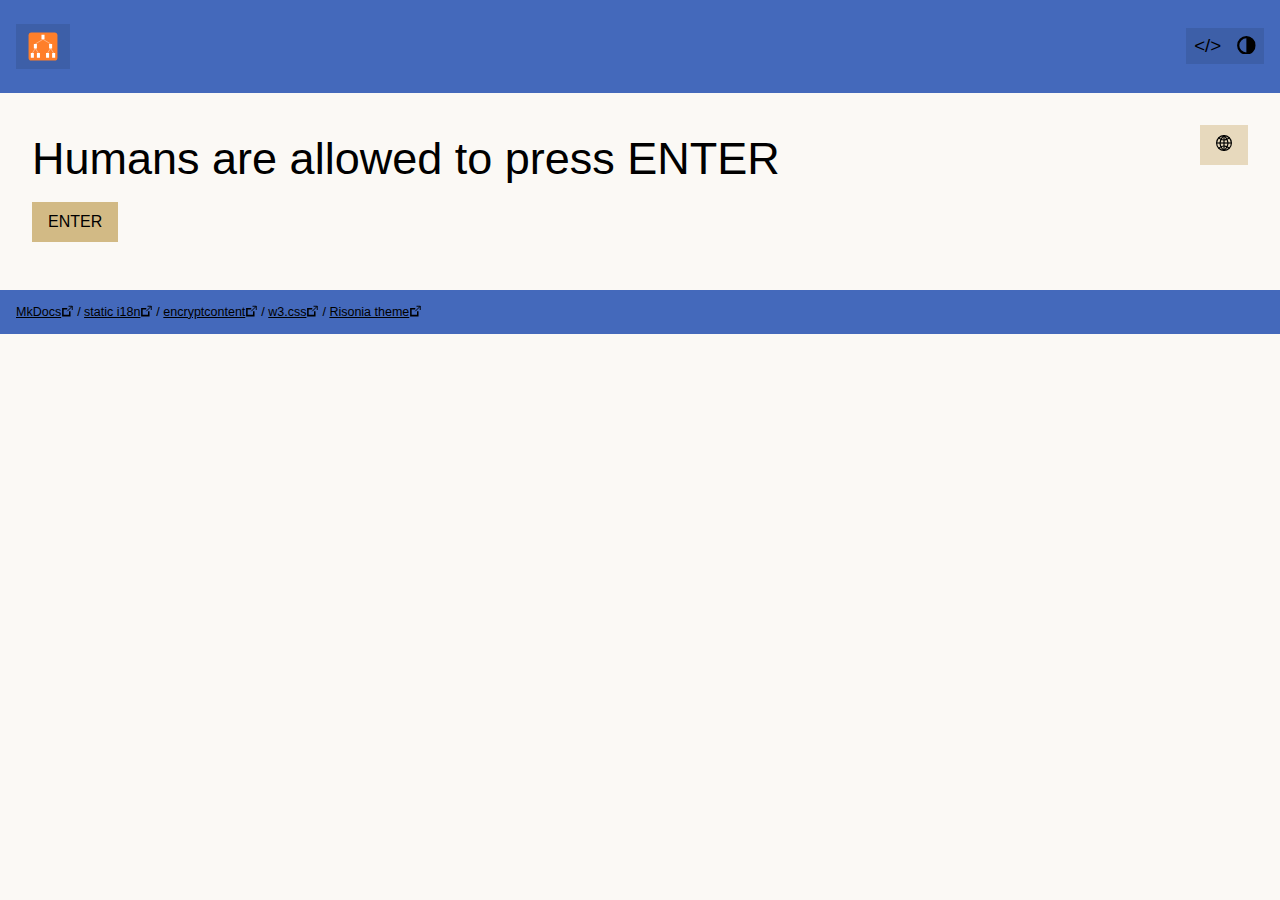
<file: en/imprint/index.html>
<!DOCTYPE html>

<html lang="en">
<head>
<meta charset="utf-8"/>
<meta content="width=device-width, initial-scale=1.0" name="viewport"/>
<meta content="René Rüthlein" name="author"/>
<link href="https://unverbuggt.github.io/mkdocs-familytree-example/en/imprint/" rel="canonical"/>
<link href="../../img/logo.ico" rel="shortcut icon"/>
<link href="https://unverbuggt.github.io/mkdocs-familytree-example/imprint/" hreflang="x-default" rel="alternate"/>
<title>Imprint - Family tree</title>
<link href="../../css/w3.css" rel="stylesheet"/>
<link href="../../css/w3-theme.css" rel="stylesheet"/>
<link href="../../css/w3-theme-light.css" id="light" media="none" rel="stylesheet"/>
<link href="../../css/w3-theme-dark.css" id="dark" media="none" rel="stylesheet"/>
<link href="../../css/theme.css" rel="stylesheet"/>
<script>
  var base_url = "../..";
  var themeItem = 'risonia_theme_'+encodeURIComponent('https://unverbuggt.github.io/mkdocs-familytree-example/');

  function checkTheme() {
    let theme = localStorage.getItem(themeItem);
    if (theme) {
      if (theme == 'light') {
        document.getElementById('dark').media = 'none';
        document.getElementById('light').media = '';
      }
      if (theme == 'dark') {
        document.getElementById('light').media = 'none';
        document.getElementById('dark').media = '';
      }
    }
  }
  checkTheme()
  </script>
</head>
<body class="w3-theme-l5">
<svg style="display: none;" version="1.1" xmlns="http://www.w3.org/2000/svg">
<symbol fill="currentColor" id="open-menu" viewbox="0 0 10 10">
<rect height="2" width="10" y="0"></rect>
<rect height="2" width="10" y="4"></rect>
<rect height="2" width="10" y="8"></rect>
</symbol>
<symbol fill="currentColor" id="drop-down" viewbox="0 0 10 10">
<path d="m2 1h6l-3 8z"></path>
</symbol>
<symbol fill="currentColor" id="to-top" viewbox="0 0 10 10">
<path d="m2 9h6l-3-8z"></path>
</symbol>
<symbol id="theme-toggle" viewbox="0 0 10 10">
<ellipse cx="5" cy="5" fill="none" rx="4.35" ry="4.35" stroke="currentColor" stroke-width="1.2"></ellipse>
<path d="M 5,0.5 A 4.5,4.5 0 0 1 9.5,5 4.5,4.5 0 0 1 5,9.5 V 5 Z" fill="currentColor"></path>
</symbol>
<symbol fill="none" id="close-menu" stroke="currentColor" viewbox="0 0 10 10">
<path d="m0.71 0.71 8.58 8.58" stroke-width="2"></path>
<path d="m9.29 0.71-8.58 8.58" stroke-width="2"></path>
</symbol>
<symbol fill="none" id="toc" stroke="currentColor" stroke-width="1.5" viewbox="0 0 10 10">
<path d="m2.75 1.25h6.75"></path>
<path d="m0.5 1.25h1.5"></path>
<path d="m5 6.13h4.5"></path>
<path d="m2.75 6.13h1.5"></path>
<path d="m2.75 3.87h6.75"></path>
<path d="m0.5 3.87h1.5"></path>
<path d="m2.75 8.75h6.75"></path>
<path d="m0.5 8.75h1.5"></path>
</symbol>
<symbol fill="none" id="extlink" stroke="currentColor" viewbox="0 0 10 10">
<path d="m5 5 4-4" stroke-width=".75"></path>
<path d="m9 4v-3h-3" stroke-width=".75"></path>
<path d="m5 3h-3.5v5.5h5.5v-3.5" stroke-width="1.25"></path>
</symbol>
<symbol fill="none" id="i18n" stroke="currentColor" viewbox="0 0 10 10">
<ellipse cx="5" cy="5" fill="none" rx="4.63" ry="4.63" stroke-width=".732"></ellipse>
<g fill="none" stroke-width=".75" transform="matrix(1 0 0 .989 0 .0527)">
<path d="m0.5 5 9 5.1e-6"></path>
<path d="m1.6 1.6c3.39 3.4 6.8 0 6.8 0"></path>
<path d="m1.6 8.4c3.39-3.4 6.8 0 6.8 0"></path>
<path d="m5 0.23s5.5 4.77 0 9.54"></path>
<path d="m5 0.23s-5.5 4.77 0 9.54"></path>
<path d="m5 0.452v9.1"></path>
</g>
</symbol>
<symbol id="encrypted" viewbox="0 0 10 10">
<path d="m5.67 15.1v22.7h26.5v-22.7zm13.2 4.28c2.87 6.63e-4 5.19 1.88 5.19 4.21-6.29e-4 1.85-1.5 3.49-3.69 4.02l2.05 6.54h-7.1l2.05-6.54c-2.19-0.537-3.69-2.17-3.69-4.02 1.62e-4 -2.32 2.32-4.21 5.19-4.21z" fill="currentColor" stroke="none" transform="scale(.265)"></path>
<path d="m5 0.874c-1.4-1.61e-4 -2.53 1.13-2.53 2.53 3.17e-4 0.179 0.0197 0.887 0.0579 1.06h4.94c0.0382-0.175 0.0576-0.883 0.0579-1.06 1.61e-4 -1.4-1.13-2.53-2.53-2.53z" fill="none" stroke="currentColor" stroke-width="1"></path>
</symbol>
</svg>
<div class="w3-container w3-cell-row w3-top w3-theme w3-medium no-print" id="myTop" style="z-index:2;">
<div class="w3-cell w3-cell-middle" style="width:0;">
<button class="w3-button w3-theme-d1 w3-hover-theme w3-padding-small" onclick="w3_open()"><img class="svg-2em" src="../../img/logo.svg"/></button>
</div>
<div class="w3-cell w3-cell-middle w3-padding-24" style="width:0;">
<span style="height:2em;display:inline-block;padding:16px 0px;"> </span>
</div>
<div class="w3-cell w3-cell-middle">
<span class="w3-left" id="title-top" style="display:none">P65fGKVAbvHWT0nbe2UDSA==;qHLK4waJaUHc+KBy1RjcDg==</span>
</div>
<div class="w3-cell w3-cell-middle" style="width:0;">
<button class="w3-button w3-theme-d1 w3-hover-theme w3-padding-small w3-left w3-hide no-print" id="myToTop" onclick="topFunction()"><svg class="svg-1em"><use xlink:href="#to-top"></use></svg></button>
</div>
<div class="w3-cell w3-cell-middle">
<button class="w3-button w3-theme-d1 w3-hover-theme w3-padding-small w3-right no-print" id="myThemeToggle" onclick="toggleTheme(themeItem)"><svg class="svg-1em"><use xlink:href="#theme-toggle"></use></svg></button>
<a class="w3-button w3-theme-d1 w3-hover-theme w3-padding-small w3-right no-print" href="https://github.com/unverbuggt/mkdocs-familytree-example" target="_blank">&lt;/&gt;</a>
</div>
</div>
<header class="w3-container w3-theme w3-medium">
<div class="w3-cell w3-cell-middle">
<button class="w3-button w3-theme w3-hover-theme w3-padding-small" style="background-color: transparent!important;"><img class="svg-2em" src="../../img/logo.svg"/></button>
</div>
<div class="w3-cell w3-cell-middle w3-padding-24" style="width:0;">
<span style="height:2em;display:inline-block;padding:16px 0px;"> </span>
</div>
<div class="w3-cell w3-cell-middle">
<span class="w3-left" id="title-head" style="display:none">QmqppYRl0LBlNiWdAItMWQ==;aW1/7R7ilTxS6JexsWvVQQ==</span>
</div>
</header>
<nav class="w3-sidebar w3-bar-block w3-collapse-custom w3-animate-left w3-theme-l4" id="mySidebar" style="z-index:3;width:300px;">
<div id="myNav" style="font-weight: bold;display:none">BVYXC3yFbvZcs/YqKFP+pA==;fy54fFLTbR2eStTDVTszkMAryISksP3PKCN/5iuxnGGWlG3TQ4lIXnFYqGppfp+3VL6Qo4uYYMkegGQ604E2IYtm4gE+OrwQBO5rE6fJqAYUdG4h+/r8yoeJEOhlg3lr5ejASEMSwqSYaMW80qxtvPHLDKT7t71biEi/CvoxVVdlBlWnQYUG92lz74AQj1ZX71/eFF9laToRJAP7Fg1YHvQzBfsOAfCb+Eicb7P/o1OuimtM7Xds/LT7teAHdGKt5Jx8zkLSBKoWhCV+Lcw2f+4o8sBN61ihAZBf6FP6mXZhiypN1A5Ki/f4IfsjqM8Buyecf4p4DdYPv+Vldnni0Aa1gq38WiTfotvWbeJTpWmEojHZsdYAjEF229GXEXuHusTpQ7q4NozIAdkoOBqgiScgtvRfxkEnP/Fr1K0sBvf9RMNupIE7HisB9/0ILBeunDRmsTrbsT1Q+f8MWTS0lOfTVW9KQiKWoEX33f38uOQgg92GaSWfd2BNwxyMoA/EZXFM9VQi4KR3Hi5EaM7jeg6CTgC0sS1nLwoN5B3ipiU=</div>
<div class="w3-container w3-large" style="height: 8em;"> </div>
</nav>
<div class="w3-overlay w3-hide-huge w3-animate-opacity" id="myOverlay" onclick="w3_close()" style="cursor:pointer;"></div>
<div class="w3-main-custom" id="main-view" style="margin-left:300px;">
<div class="w3-container" style="padding: 32px;">
<div class="w3-right w3-margin-bottom no-print">
<div class="w3-dropdown-hover" style="z-index:1;">
<button class="w3-button w3-hover-theme w3-theme-l3"><svg class="svg-1em"><use xlink:href="#i18n"></use></svg></button>
<div class="w3-dropdown-content w3-bar-block" style="right:0;">
<a class="w3-bar-item w3-button w3-hover-theme w3-theme-l2" href="/mkdocs-familytree-example/en/imprint/">English</a>
<a class="w3-bar-item w3-button w3-hover-theme w3-theme-l4" href="/mkdocs-familytree-example/imprint/">Deutsch</a>
</div>
</div>
</div>
<div id="mkdocs-encrypted-content" style="display:none">RVWxv0Eu8zIcaFvzAkY2vQ==;H4riE0C1UBd1XUsxv0LjxmuXtXqninqVgNBpn/qEzC+enakjRVlw7nm4vS/RW4Cd/2hVYxb7qtepOfl+kEzhd99FQ1GLduM8IpBMMjsKqO9qGSXh6o07kWJCvTFSAejQe/BB11PPrp6nCTytjVWFVNXRl9Rr1zOOPnQYfU9hEAW6j6pzHCNSVTrIm5WCbBhPOIGUxZR1o89A1KLO+S80kUOHtsSy3HCVHXGa3/85WO9t/kfjsZdWWgit5NF6SAlUWYsA0nw+w6zfiPzoCPI531OZSz5MMPFIfOAUFbllQrrGe+yPDHk5gcVwk4QfQDQ22639u5qH7sjELbGCU0iVWDuHqJU//y+9RojBpKUvQOHI/cXt0Oi3lMZA3jC6EIXG</div>
<div id="mkdocs-decrypted-content">
<form id="mkdocs-decrypt-form">
<h1>Humans are allowed to press ENTER</h1>
<input id="mkdocs-content-password" type="hidden" value="Crawler be gone!"/>
<button class="w3-button w3-theme-l1 w3-hover-theme" id="mkdocs-decrypt-button">ENTER</button>
<p id="mkdocs-decrypt-msg"></p>
</form>
</div>
<script type="text/javascript">
var encryptcontent_id = "encryptcontent_2";
var encryptcontent_path = "mkdocs-familytree-example/en/imprint/";
var decryption_failure_message = "Wrong password.";
var encryptcontent_keystore = ["Hh/+6xE431L+Ukh4Qvcy1Q==;2IzX/3aYszG5WT3qwPMCzlEAPNxPi9hQB7Al/lH0ZBZakRhTUuBRTB0l4b1G9pVic19GE8E7nGXHa4QOvD6Z3Ekj5BfEkfg4OJfSr3o0DGTUMtOSr09LIi7XXxw4MxcG;Ha7WMIIPWm6DCNAVgI9SaQ=="];
var encryptcontent_obfuscate = 1;
</script>
<script src="../../assets/javascripts/cryptojs/core.js" type="text/javascript"></script>
<script src="../../assets/javascripts/cryptojs/enc-base64.js" type="text/javascript"></script>
<script src="../../assets/javascripts/cryptojs/cipher-core.js" type="text/javascript"></script>
<script src="../../assets/javascripts/cryptojs/sha256.js" type="text/javascript"></script>
<script src="../../assets/javascripts/cryptojs/hmac.js" type="text/javascript"></script>
<script src="../../assets/javascripts/cryptojs/pbkdf2.js" type="text/javascript"></script>
<script src="../../assets/javascripts/cryptojs/aes.js" type="text/javascript"></script>
<script defer="" src="../../assets/javascripts/decrypt-contents.js" type="text/javascript"></script>
</div>
<footer class="w3-container w3-theme no-print">
<p class="w3-left w3-tiny">
<a href="https://www.mkdocs.org" target="_blank">MkDocs<svg class="svg-1em"><use xlink:href="#extlink"></use></svg></a>
<span class="w3-hide-small"> / <a href="https://ultrabug.github.io/mkdocs-static-i18n/" target="_blank">static i18n<svg class="svg-1em"><use xlink:href="#extlink"></use></svg></a></span>
<span class="w3-hide-small"> / <a href="https://github.com/unverbuggt/mkdocs-encryptcontent-plugin" target="_blank">encryptcontent<svg class="svg-1em"><use xlink:href="#extlink"></use></svg></a></span>
<span class="w3-hide-small"> / <a href="https://www.w3schools.com/w3css/" target="_blank">w3.css<svg class="svg-1em"><use xlink:href="#extlink"></use></svg></a></span>
    / <a href="https://github.com/unverbuggt/mkdocs-risonia-theme" target="_blank">Risonia theme<svg class="svg-1em"><use xlink:href="#extlink"></use></svg></a>
</p>
</footer>
</div>
<script src="../../js/theme.js"></script>
<script src="../../assets/javascripts/d3.v7.min.js"></script>
<script src="../../assets/javascripts/d3-dag.js"></script>
<script src="../../assets/javascripts/familytree.js"></script>
<script src="../../assets/javascripts/familytree_misc.js"></script>
<script>
  var DOMContentLoaded_fired = false;
</script>
<script id="theme">
function runWhenDOMContentLoaded() {
  if (document.getElementById('FT-main')) {
    familytree_init();
  }
}
if (DOMContentLoaded_fired) {
  runWhenDOMContentLoaded();
}
</script>
<script>
document.addEventListener('DOMContentLoaded',function(){
  DOMContentLoaded_fired=true;
  runWhenDOMContentLoaded();
});
</script>
</body>
</html>
</file>
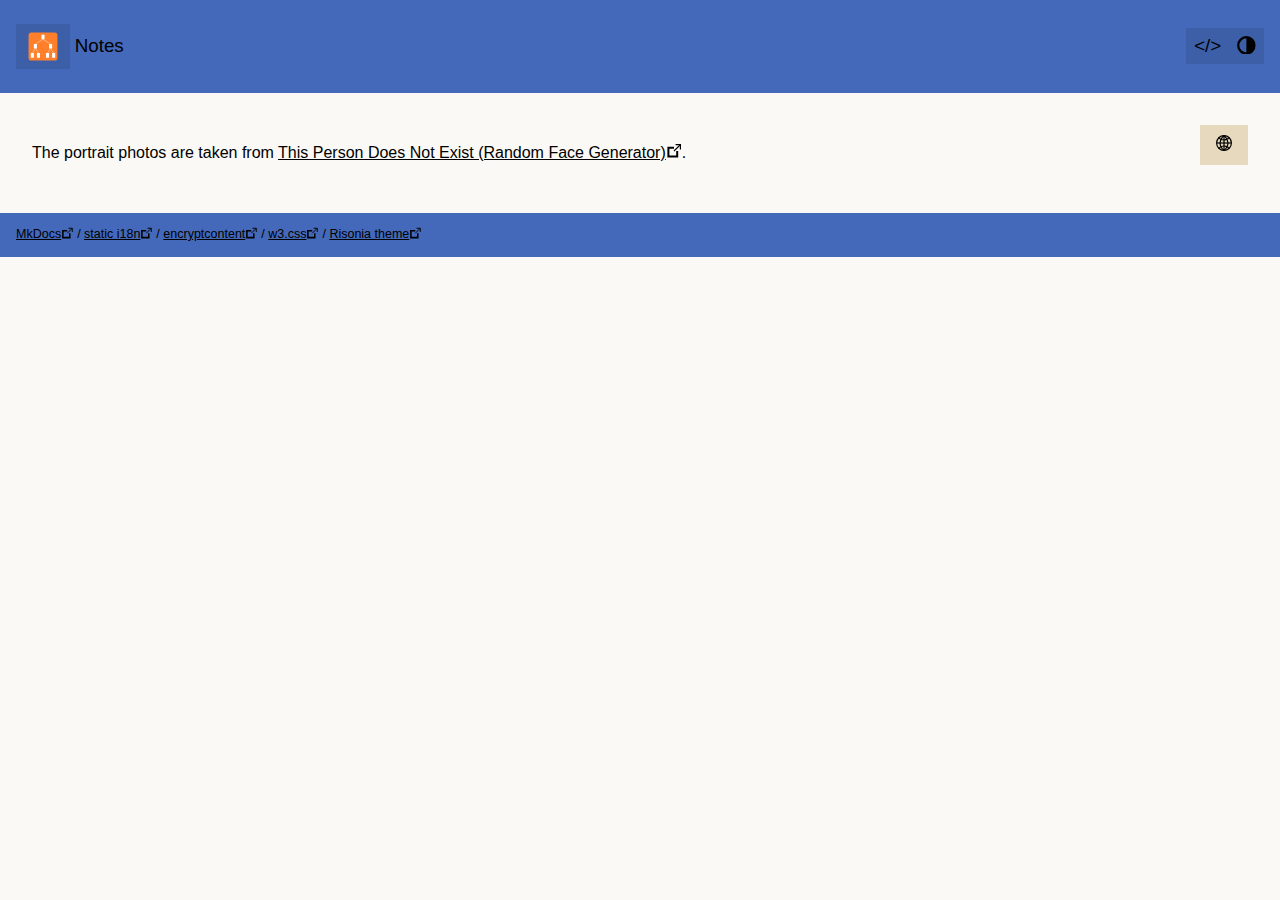
<file: en/notes/index.html>
<!DOCTYPE html>
<html lang="en">
<head>
  <meta charset="utf-8">
  <meta name="viewport" content="width=device-width, initial-scale=1.0">
  
  <meta name="author" content="René Rüthlein">
  <link rel="canonical" href="https://unverbuggt.github.io/mkdocs-familytree-example/en/notes/">
  <link rel="shortcut icon" href="../../img/logo.ico">
  <link rel="alternate" hreflang="x-default" href="https://unverbuggt.github.io/mkdocs-familytree-example/notes/">
  <title>Notes - Family tree</title>
  <link rel="stylesheet" href="../../css/w3.css">
  <link rel="stylesheet" href="../../css/w3-theme.css">
  <link rel="stylesheet" href="../../css/w3-theme-light.css" media="none" id="light">
  <link rel="stylesheet" href="../../css/w3-theme-dark.css" media="none" id="dark">
  <link rel="stylesheet" href="../../css/theme.css">
  <script>
  var base_url = "../..";
  var themeItem = 'risonia_theme_'+encodeURIComponent('https://unverbuggt.github.io/mkdocs-familytree-example/');

  function checkTheme() {
    let theme = localStorage.getItem(themeItem);
    if (theme) {
      if (theme == 'light') {
        document.getElementById('dark').media = 'none';
        document.getElementById('light').media = '';
      }
      if (theme == 'dark') {
        document.getElementById('light').media = 'none';
        document.getElementById('dark').media = '';
      }
    }
  }
  checkTheme()
  </script> 
</head>

<body class="w3-theme-l5">

<svg version="1.1" xmlns="http://www.w3.org/2000/svg" style="display: none;">
  <symbol id="open-menu" viewBox="0 0 10 10" fill="currentColor">
    <rect y="0" width="10" height="2"/>
    <rect y="4" width="10" height="2"/>
    <rect y="8" width="10" height="2"/>
  </symbol>
  <symbol id="drop-down" viewBox="0 0 10 10" fill="currentColor">
    <path d="m2 1h6l-3 8z"/>
  </symbol>
  <symbol id="to-top" viewBox="0 0 10 10" fill="currentColor">
    <path d="m2 9h6l-3-8z" />
  </symbol>
  <symbol id="theme-toggle" viewBox="0 0 10 10">
    <ellipse cx="5" cy="5" rx="4.35" ry="4.35" fill="none" stroke="currentColor" stroke-width="1.2"/>
    <path d="M 5,0.5 A 4.5,4.5 0 0 1 9.5,5 4.5,4.5 0 0 1 5,9.5 V 5 Z" fill="currentColor"/>
  </symbol>
  <symbol id="close-menu" viewBox="0 0 10 10" fill="none" stroke="currentColor">
    <path d="m0.71 0.71 8.58 8.58" stroke-width="2"/>
    <path d="m9.29 0.71-8.58 8.58" stroke-width="2"/>
  </symbol>
  <symbol id="toc" viewBox="0 0 10 10" fill="none" stroke="currentColor" stroke-width="1.5">
    <path d="m2.75 1.25h6.75"/>
    <path d="m0.5 1.25h1.5"/>
    <path d="m5 6.13h4.5"/>
    <path d="m2.75 6.13h1.5"/>
    <path d="m2.75 3.87h6.75"/>
    <path d="m0.5 3.87h1.5"/>
    <path d="m2.75 8.75h6.75"/>
    <path d="m0.5 8.75h1.5"/>
  </symbol>
  <symbol id="extlink" viewBox="0 0 10 10" fill="none" stroke="currentColor">
    <path d="m5 5 4-4" stroke-width=".75"/>
    <path d="m9 4v-3h-3" stroke-width=".75"/>
    <path d="m5 3h-3.5v5.5h5.5v-3.5" stroke-width="1.25"/>
  </symbol>
  <symbol id="i18n" viewBox="0 0 10 10" fill="none" stroke="currentColor">
    <ellipse cx="5" cy="5" rx="4.63" ry="4.63" fill="none" stroke-width=".732"/>
    <g transform="matrix(1 0 0 .989 0 .0527)" fill="none" stroke-width=".75">
      <path d="m0.5 5 9 5.1e-6"/>
      <path d="m1.6 1.6c3.39 3.4 6.8 0 6.8 0"/>
      <path d="m1.6 8.4c3.39-3.4 6.8 0 6.8 0"/>
      <path d="m5 0.23s5.5 4.77 0 9.54"/>
      <path d="m5 0.23s-5.5 4.77 0 9.54"/>
      <path d="m5 0.452v9.1"/>
    </g>
  </symbol>
  <symbol id="encrypted" viewBox="0 0 10 10">
    <path transform="scale(.265)" d="m5.67 15.1v22.7h26.5v-22.7zm13.2 4.28c2.87 6.63e-4 5.19 1.88 5.19 4.21-6.29e-4 1.85-1.5 3.49-3.69 4.02l2.05 6.54h-7.1l2.05-6.54c-2.19-0.537-3.69-2.17-3.69-4.02 1.62e-4 -2.32 2.32-4.21 5.19-4.21z"  fill="currentColor" stroke="none"/>
    <path d="m5 0.874c-1.4-1.61e-4 -2.53 1.13-2.53 2.53 3.17e-4 0.179 0.0197 0.887 0.0579 1.06h4.94c0.0382-0.175 0.0576-0.883 0.0579-1.06 1.61e-4 -1.4-1.13-2.53-2.53-2.53z" fill="none" stroke="currentColor" stroke-width="1"/>
  </symbol>
</svg>

<div id="myTop" class="w3-container w3-cell-row w3-top w3-theme w3-medium no-print" style="z-index:2;">
  <div class="w3-cell w3-cell-middle" style="width:0;">
    <button class="w3-button w3-theme-d1 w3-hover-theme w3-padding-small" onclick="w3_open()"><img src="../../img/logo.svg" class="svg-2em"></button>
  </div>
  <div class="w3-cell w3-cell-middle w3-padding-24" style="width:0;">
    <span style="height:2em;display:inline-block;padding:16px 0px;">&nbsp;</span>
  </div>
  <div class="w3-cell w3-cell-middle">
    <span class="w3-left" id="title-top">Notes</span>
  </div>
  <div class="w3-cell w3-cell-middle" style="width:0;">
    <button class="w3-button w3-theme-d1 w3-hover-theme w3-padding-small w3-left w3-hide no-print" onclick="topFunction()" id="myToTop"><svg class="svg-1em"><use xlink:href="#to-top" /></svg></button>
  </div>
  <div class="w3-cell w3-cell-middle">
    <button class="w3-button w3-theme-d1 w3-hover-theme w3-padding-small w3-right no-print" onclick="toggleTheme(themeItem)" id="myThemeToggle"><svg class="svg-1em"><use xlink:href="#theme-toggle" /></svg></button>
    <a class="w3-button w3-theme-d1 w3-hover-theme w3-padding-small w3-right no-print" href="https://github.com/unverbuggt/mkdocs-familytree-example" target="_blank">&lt;/&gt;</a>
    </div>
</div>

<header class="w3-container w3-theme w3-medium">
  <div class="w3-cell w3-cell-middle">
    <button class="w3-button w3-theme w3-hover-theme w3-padding-small" style="background-color: transparent!important;"><img src="../../img/logo.svg" class="svg-2em"></button>
  </div>
  <div class="w3-cell w3-cell-middle w3-padding-24" style="width:0;">
    <span style="height:2em;display:inline-block;padding:16px 0px;">&nbsp;</span>
  </div>
  <div class="w3-cell w3-cell-middle">
    <span class="w3-left" id="title-head">Notes</span>
  </div>
</header>
<nav class="w3-sidebar w3-bar-block w3-collapse-custom w3-animate-left w3-theme-l4" style="z-index:3;width:300px;" id="mySidebar">
  <div id="myNav" style="font-weight: bold;">
    <a class="w3-bar-item w3-padding-16 w3-button w3-hover-theme w3-theme-l4" href="../">
      Family tree
    </a>
    <a class="w3-bar-item w3-padding-16 w3-button w3-hover-theme w3-theme-l4" href="../encrypted/">
      Family tree <svg class="svg-1em"><use xlink:href="#encrypted" /></svg>
    </a>
    <a class="w3-bar-item w3-padding-16 w3-button w3-hover-theme w3-theme-l2" href="./">
      Notes
    </a>
  </div>
  <div class="w3-container w3-large" style="height: 8em;" >&nbsp;</div>
</nav>

<div class="w3-overlay w3-hide-huge w3-animate-opacity" onclick="w3_close()" style="cursor:pointer;" id="myOverlay"></div>

<div id="main-view" class="w3-main-custom" style="margin-left:300px;">

<div class="w3-container" style="padding: 32px;">
  <div class="w3-right w3-margin-bottom no-print">
    <div class="w3-dropdown-hover" style="z-index:1;">
      <button class="w3-button w3-hover-theme w3-theme-l3"><svg class="svg-1em"><use xlink:href="#i18n" /></svg></button>
      <div class="w3-dropdown-content w3-bar-block" style="right:0;">
          <a href="/mkdocs-familytree-example/en/notes/" class="w3-bar-item w3-button w3-hover-theme w3-theme-l2">English</a>
          <a href="/mkdocs-familytree-example/notes/" class="w3-bar-item w3-button w3-hover-theme w3-theme-l4">Deutsch</a>
      </div>
    </div>
  </div>
<p>The portrait photos are taken from <a href="https://this-person-does-not-exist.com/en" target="_blank">This Person Does Not Exist (Random Face Generator)<svg class="svg-1em"><use xlink:href="#extlink"></use></svg></a>.</p>
</div>
<footer class="w3-container w3-theme no-print">
  <p class="w3-left w3-tiny">
    <a href="https://www.mkdocs.org" target="_blank">MkDocs<svg class="svg-1em"><use xlink:href="#extlink" /></svg></a>
    <span class="w3-hide-small"> / <a href="https://ultrabug.github.io/mkdocs-static-i18n/" target="_blank">static i18n<svg class="svg-1em"><use xlink:href="#extlink" /></svg></a></span>
    <span class="w3-hide-small"> / <a href="https://github.com/unverbuggt/mkdocs-encryptcontent-plugin" target="_blank">encryptcontent<svg class="svg-1em"><use xlink:href="#extlink" /></svg></a></span>
    <span class="w3-hide-small"> / <a href="https://www.w3schools.com/w3css/" target="_blank">w3.css<svg class="svg-1em"><use xlink:href="#extlink" /></svg></a></span>
    / <a href="https://github.com/unverbuggt/mkdocs-risonia-theme" target="_blank">Risonia theme<svg class="svg-1em"><use xlink:href="#extlink" /></svg></a>
  </p>
</footer>
</div>
<script src="../../js/theme.js"></script>
  <script src="../../assets/javascripts/d3.v7.min.js"></script>
  <script src="../../assets/javascripts/d3-dag.js"></script>
  <script src="../../assets/javascripts/familytree.js"></script>
  <script src="../../assets/javascripts/familytree_misc.js"></script>
<script>
  var DOMContentLoaded_fired = false;
</script>
<script id="theme">
function runWhenDOMContentLoaded() {
  if (document.getElementById('FT-main')) {
    familytree_init();
  }
}
if (DOMContentLoaded_fired) {
  runWhenDOMContentLoaded();
}
</script>
<script>
document.addEventListener('DOMContentLoaded',function(){
  DOMContentLoaded_fired=true;
  runWhenDOMContentLoaded();
});
</script>

</body>
</html>
</file>
<file: css/w3-theme.css>
/* inspired by https://www.w3schools.com/w3css/w3css_color_generator.asp and https://www.w3schools.com/colors/colors_schemes.asp */

/* light theme */
.w3-theme-l5 {color:#000 !important; background-color:#fbf9f5 !important}
.w3-theme-l4 {color:#000 !important; background-color:#f1e9d9 !important}
.w3-theme-l3 {color:#000 !important; background-color:#e7d9bd !important}
.w3-theme-l2 {color:#000 !important; background-color:#dccaa1 !important}
.w3-theme-l1 {color:#000 !important; background-color:#d2ba85 !important}
.w3-theme-d1 {color:#000 !important; background-color:#3d5fa8 !important}
.w3-theme-d2 {color:#000 !important; background-color:#365495 !important}
.w3-theme-d3 {color:#fff !important; background-color:#2f4a82 !important}
.w3-theme-d4 {color:#fff !important; background-color:#283f70 !important}
.w3-theme-d5 {color:#fff !important; background-color:#22345d !important}

.w3-theme-light {color:#000 !important; background-color:#fbf9f5 !important}
.w3-theme-dark {color:#fff !important; background-color:#22345d !important}
.w3-theme-action {color:#fff !important; background-color:#22345d !important}

.w3-theme {color:#000 !important; background-color:#4469bb !important}
.w3-text-theme {color:#4469bb !important}
.w3-border-theme {border-color:#4469bb !important}

.w3-hover-theme:hover {color:#000 !important; background-color:#4469bb !important}
.w3-hover-text-theme:hover {color:#4469bb !important}
.w3-hover-border-theme:hover {border-color:#4469bb !important}

.w3-code {
  border-left:4px solid #4469bb;
}
.w3-code {
  color:#000;
  background-color:#f1e9d9;
}
.w3-codespan {
  color:#000;
  background-color:#e7d9bd;
}

a{color: inherit !important;}

.w3-striped tbody tr:nth-child(even){
    background-color:#f1e9d9
}

.w3-bordered tr{
    border-bottom:1px solid #000
}

.w3-table tbody tr:hover,table li:hover{
  background-color:#e7d9bd
}

.search-results article:hover {
  background-color:#e7d9bd
}

.person {
    stroke: #555;
    stroke-width: 3px;
}
.person-m {
    stroke: #add8e6;
    stroke-width: 3px;
}
.person-f {
    stroke: #ffc0cb;
    stroke-width: 3px;
}

.extendable {
    fill: #aaa;
}

.non-extendable {
    fill: #fff;
}

.node-label {
    font: 12px sans-serif;
    fill: #000;
}

.link {
    fill: none;
    stroke: #ccc;
    stroke-width: 2px;
}

.tooltip {
    position: absolute;
    font: 12px sans-serif;
    padding: 12px;
    background: rgba(0, 0, 0, 0.8);
    color: #fff;
    border-radius: 2px;
}

@media (prefers-color-scheme: dark) {
  /* dark theme */
  .w3-theme-l5 {color:#fff !important; background-color:#090703 !important}
  .w3-theme-l4 {color:#fff !important; background-color:#251d0d !important}
  .w3-theme-l3 {color:#fff !important; background-color:#413417 !important}
  .w3-theme-l2 {color:#fff !important; background-color:#5d4a22 !important}
  .w3-theme-l1 {color:#fff !important; background-color:#79602c !important}
  .w3-theme-d1 {color:#fff !important; background-color:#5678c1 !important}
  .w3-theme-d2 {color:#fff !important; background-color:#6987c8 !important}
  .w3-theme-d3 {color:#fff !important; background-color:#7c96cf !important}
  .w3-theme-d4 {color:#fff !important; background-color:#8ea5d6 !important}
  .w3-theme-d5 {color:#000 !important; background-color:#a1b4dc !important}

  .w3-theme-light {color:#fff !important; background-color:#090703 !important}
  .w3-theme-dark {color:#000 !important; background-color:#a1b4dc !important}
  .w3-theme-action {color:#000 !important; background-color:#a1b4dc !important}

  .w3-theme {color:#fff !important; background-color:#4469bb !important}
  .w3-text-theme {color:#4469bb !important}
  .w3-border-theme {border-color:#4469bb !important}

  .w3-hover-theme:hover {color:#fff !important; background-color:#4469bb !important}
  .w3-hover-text-theme:hover {color:#4469bb !important}
  .w3-hover-border-theme:hover {border-color:#4469bb !important}

  .w3-code {
    border-left:4px solid #4469bb;
  }
  .w3-code {
    color:#fff;
    background-color:#251d0d;
  }
  .w3-codespan {
    color:#fff;
    background-color:#413417;
  }

  a{color: inherit !important;}

  .w3-striped tbody tr:nth-child(even){
      background-color:#251d0d
  }

  .w3-bordered tr{
      border-bottom:1px solid #fff
  }

  .w3-table tbody tr:hover,table li:hover{
    background-color:#413417
  }

  .search-results article:hover {
    background-color:#413417
  }

  .person {
      stroke: #aaa;
      stroke-width: 3px;
  }
  .person-m {
      stroke: #add8e6;
      stroke-width: 3px;
  }
  .person-f {
      stroke: #ffc0cb;
      stroke-width: 3px;
  }

  .extendable {
      fill: #555;
  }

  .non-extendable {
      fill: #000;
  }

  .node-label {
      font: 12px sans-serif;
      fill: #fff;
  }

  .link {
      fill: none;
      stroke: #333;
      stroke-width: 2px;
  }

  .tooltip {
      position: absolute;
      font: 12px sans-serif;
      padding: 12px;
      background: rgba(255, 255, 255, 0.8);
      color: #000;
      border-radius: 2px;
  }
}
</file>
<file: css/w3-theme-light.css>
.w3-theme-l5 {color:#000 !important; background-color:#fbf9f5 !important}
.w3-theme-l4 {color:#000 !important; background-color:#f1e9d9 !important}
.w3-theme-l3 {color:#000 !important; background-color:#e7d9bd !important}
.w3-theme-l2 {color:#000 !important; background-color:#dccaa1 !important}
.w3-theme-l1 {color:#000 !important; background-color:#d2ba85 !important}
.w3-theme-d1 {color:#000 !important; background-color:#3d5fa8 !important}
.w3-theme-d2 {color:#000 !important; background-color:#365495 !important}
.w3-theme-d3 {color:#fff !important; background-color:#2f4a82 !important}
.w3-theme-d4 {color:#fff !important; background-color:#283f70 !important}
.w3-theme-d5 {color:#fff !important; background-color:#22345d !important}

.w3-theme-light {color:#000 !important; background-color:#fbf9f5 !important}
.w3-theme-dark {color:#fff !important; background-color:#22345d !important}
.w3-theme-action {color:#fff !important; background-color:#22345d !important}

.w3-theme {color:#000 !important; background-color:#4469bb !important}
.w3-text-theme {color:#4469bb !important}
.w3-border-theme {border-color:#4469bb !important}

.w3-hover-theme:hover {color:#000 !important; background-color:#4469bb !important}
.w3-hover-text-theme:hover {color:#4469bb !important}
.w3-hover-border-theme:hover {border-color:#4469bb !important}

.w3-code {
  border-left:4px solid #4469bb;
}
.w3-code {
  color:#000;
  background-color:#f1e9d9;
}
.w3-codespan {
  color:#000;
  background-color:#e7d9bd;
}

a{color: inherit !important;}

.w3-striped tbody tr:nth-child(even){
    background-color:#f1e9d9
}

.w3-bordered tr{
    border-bottom:1px solid #000
}

.w3-table tbody tr:hover,table li:hover{
  background-color:#e7d9bd
}

.search-results article:hover {
  background-color:#e7d9bd
}

.person {
    stroke: #555;
    stroke-width: 3px;
}
.person-m {
    stroke: #add8e6;
    stroke-width: 3px;
}
.person-f {
    stroke: #ffc0cb;
    stroke-width: 3px;
}

.extendable {
    fill: #aaa;
}

.non-extendable {
    fill: #fff;
}

.node-label {
    font: 12px sans-serif;
    fill: #000;
}

.link {
    fill: none;
    stroke: #ccc;
    stroke-width: 2px;
}

.tooltip {
    position: absolute;
    font: 12px sans-serif;
    padding: 12px;
    background: rgba(0, 0, 0, 0.8);
    color: #fff;
    border-radius: 2px;
}
</file>
<file: css/w3-theme-dark.css>
.w3-theme-l5 {color:#fff !important; background-color:#090703 !important}
.w3-theme-l4 {color:#fff !important; background-color:#251d0d !important}
.w3-theme-l3 {color:#fff !important; background-color:#413417 !important}
.w3-theme-l2 {color:#fff !important; background-color:#5d4a22 !important}
.w3-theme-l1 {color:#fff !important; background-color:#79602c !important}
.w3-theme-d1 {color:#fff !important; background-color:#5678c1 !important}
.w3-theme-d2 {color:#fff !important; background-color:#6987c8 !important}
.w3-theme-d3 {color:#fff !important; background-color:#7c96cf !important}
.w3-theme-d4 {color:#fff !important; background-color:#8ea5d6 !important}
.w3-theme-d5 {color:#000 !important; background-color:#a1b4dc !important}

.w3-theme-light {color:#fff !important; background-color:#090703 !important}
.w3-theme-dark {color:#000 !important; background-color:#a1b4dc !important}
.w3-theme-action {color:#000 !important; background-color:#a1b4dc !important}

.w3-theme {color:#fff !important; background-color:#4469bb !important}
.w3-text-theme {color:#4469bb !important}
.w3-border-theme {border-color:#4469bb !important}

.w3-hover-theme:hover {color:#fff !important; background-color:#4469bb !important}
.w3-hover-text-theme:hover {color:#4469bb !important}
.w3-hover-border-theme:hover {border-color:#4469bb !important}

.w3-code {
  border-left:4px solid #4469bb;
}
.w3-code {
  color:#fff;
  background-color:#251d0d;
}
.w3-codespan {
  color:#fff;
  background-color:#413417;
}

a{color: inherit !important;}

.w3-striped tbody tr:nth-child(even){
    background-color:#251d0d
}

.w3-bordered tr{
    border-bottom:1px solid #fff
}

.w3-table tbody tr:hover,table li:hover{
  background-color:#413417
}

.search-results article:hover {
  background-color:#413417
}

.person {
    stroke: #aaa;
    stroke-width: 3px;
}
.person-m {
    stroke: #add8e6;
    stroke-width: 3px;
}
.person-f {
    stroke: #ffc0cb;
    stroke-width: 3px;
}

.extendable {
    fill: #555;
}

.non-extendable {
    fill: #000;
}

.node-label {
    font: 12px sans-serif;
    fill: #fff;
}

.link {
    fill: none;
    stroke: #333;
    stroke-width: 2px;
}

.tooltip {
    position: absolute;
    font: 12px sans-serif;
    padding: 12px;
    background: rgba(255, 255, 255, 0.8);
    color: #000;
    border-radius: 2px;
}
</file>
<file: css/theme.css>
@media print
{
  .no-print, .no-print *
  {
    display: none !important;
  }
}

/*anchor offset for myTop*/
h1,h2,h3,h4,h5,h6 {
  padding-top: 100px;
  margin-top: -100px;
}
.search-results h3 {
  /*but not for mkdocs-search-results*/
  padding-top: 0;
  margin-top: 0;
}

/*svg icons*/
.svg-1em {
  height: 1em;
  width: 1em;
  display: inline-flex;
  bottom: .125em;
  position: relative;
  vertical-align: middle;
}
.svg-2em {
  height: 2em;
  width: 2em;
  display: inline-flex;
  position: relative;
  vertical-align: middle;
}

/*fonts*/
body{
  font-family: Tahoma, Verdana, sans-serif;
  font-size: .8rem;
}

h1, h2, h3, h4, h5, h6 {
  font-family: Arial, Helvetica, sans-serif;
}

h1{font-size:2.25rem}h2{font-size:1.875rem}h3{font-size:1.5rem}h4{font-size:1.25rem}h5{font-size:1.125rem}h6{font-size:1rem}

.w3-code, .w3-codespan {
  font-family:Consolas, Courier, monospace;
  font-size:.8rem;
}

.w3-tiny{font-size:0.625rem!important}.w3-small{font-size:0.75rem!important}.w3-medium{font-size:0.9375rem!important}.w3-large{font-size:1.125rem!important}
.w3-xlarge{font-size:1.5rem!important}.w3-xxlarge{font-size:2.25rem!important}.w3-xxxlarge{font-size:3rem!important}.w3-jumbo{font-size:4rem!important}

.w3-main-custom,#main{transition:margin-left .4s}

@media (max-width:992px){ /*medium or small*/
  .w3-main-custom{margin-left:0!important;margin-right:0!important}
}
@media (max-width:1280px){ /*small or medium or large*/
  .w3-collapse-custom{display:none}
  .w3-main-custom{margin-left:0!important}
  html{font-size: 125%}
}
@media (min-width:1281px){ /*huge*/
  .w3-hide-huge{display:none!important}
  .w3-collapse-custom{display:block!important}
  html{font-size: 137.5%}
}
</file>
